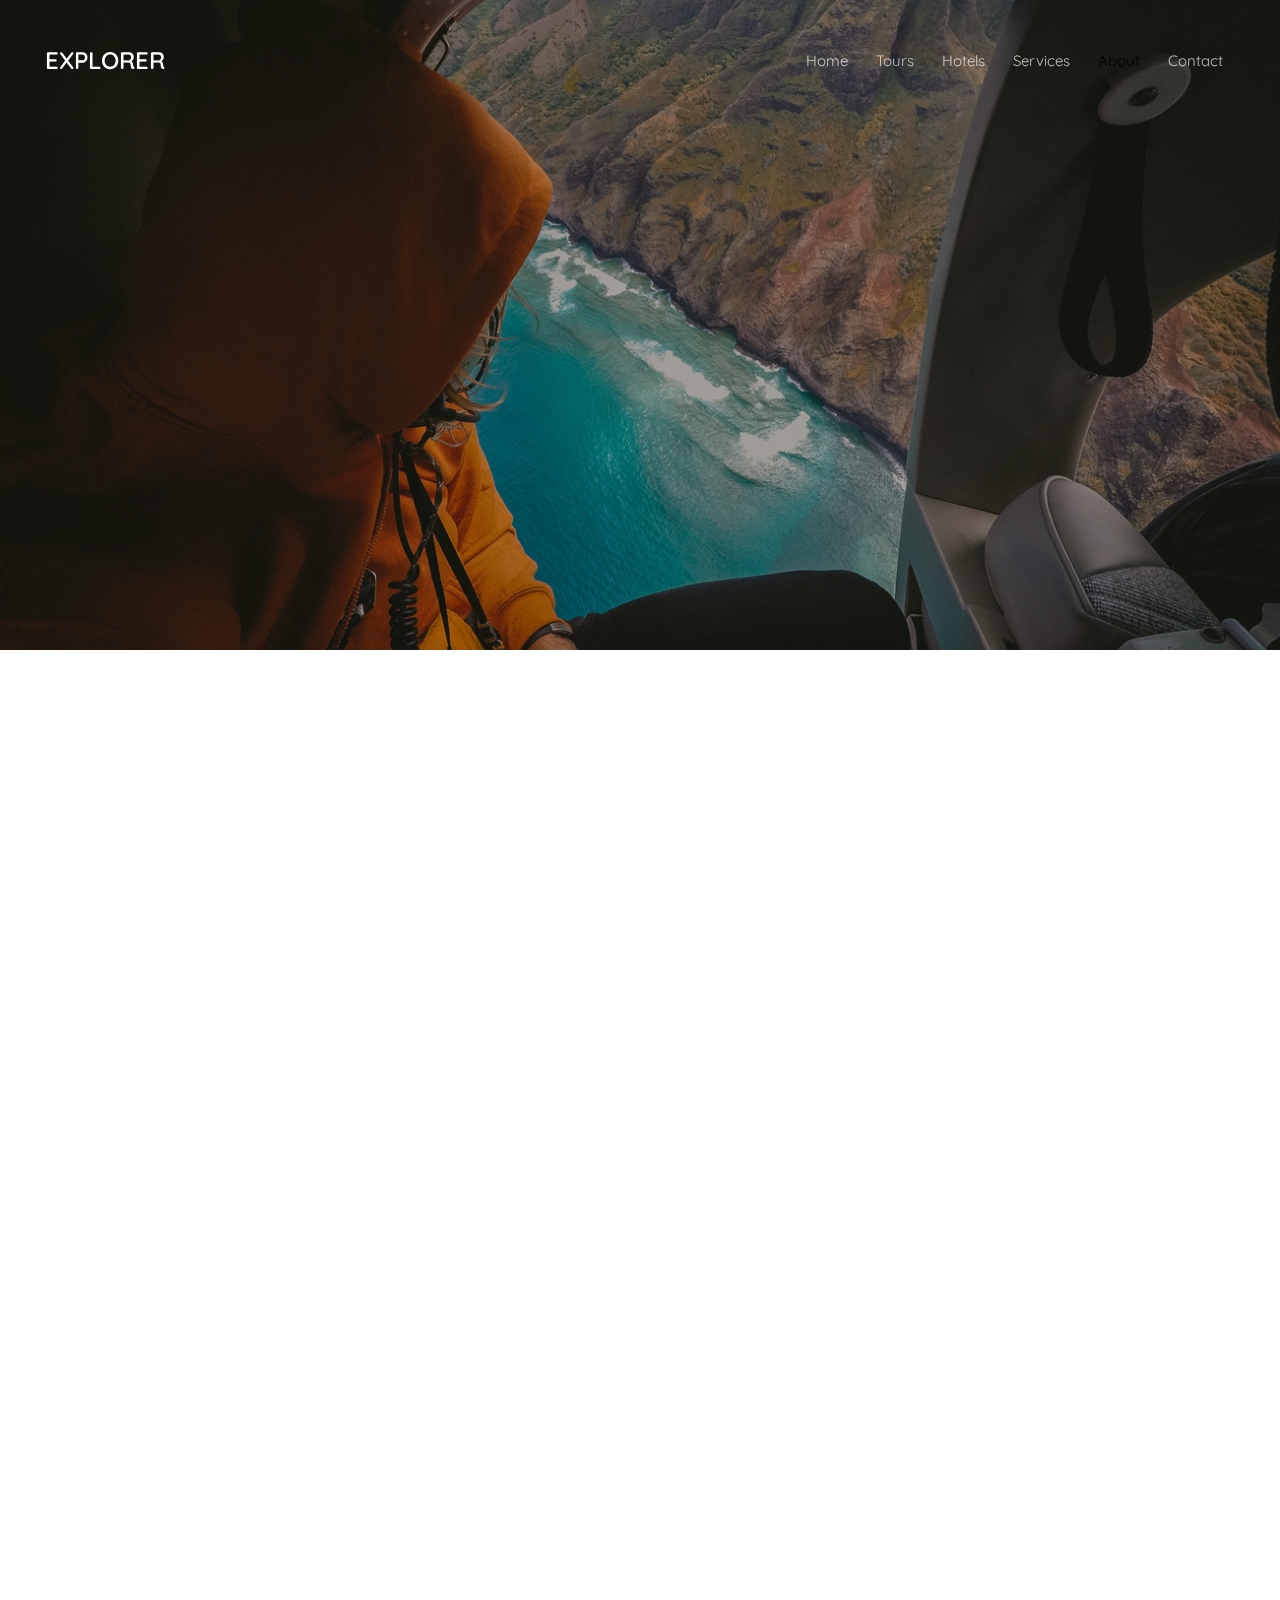
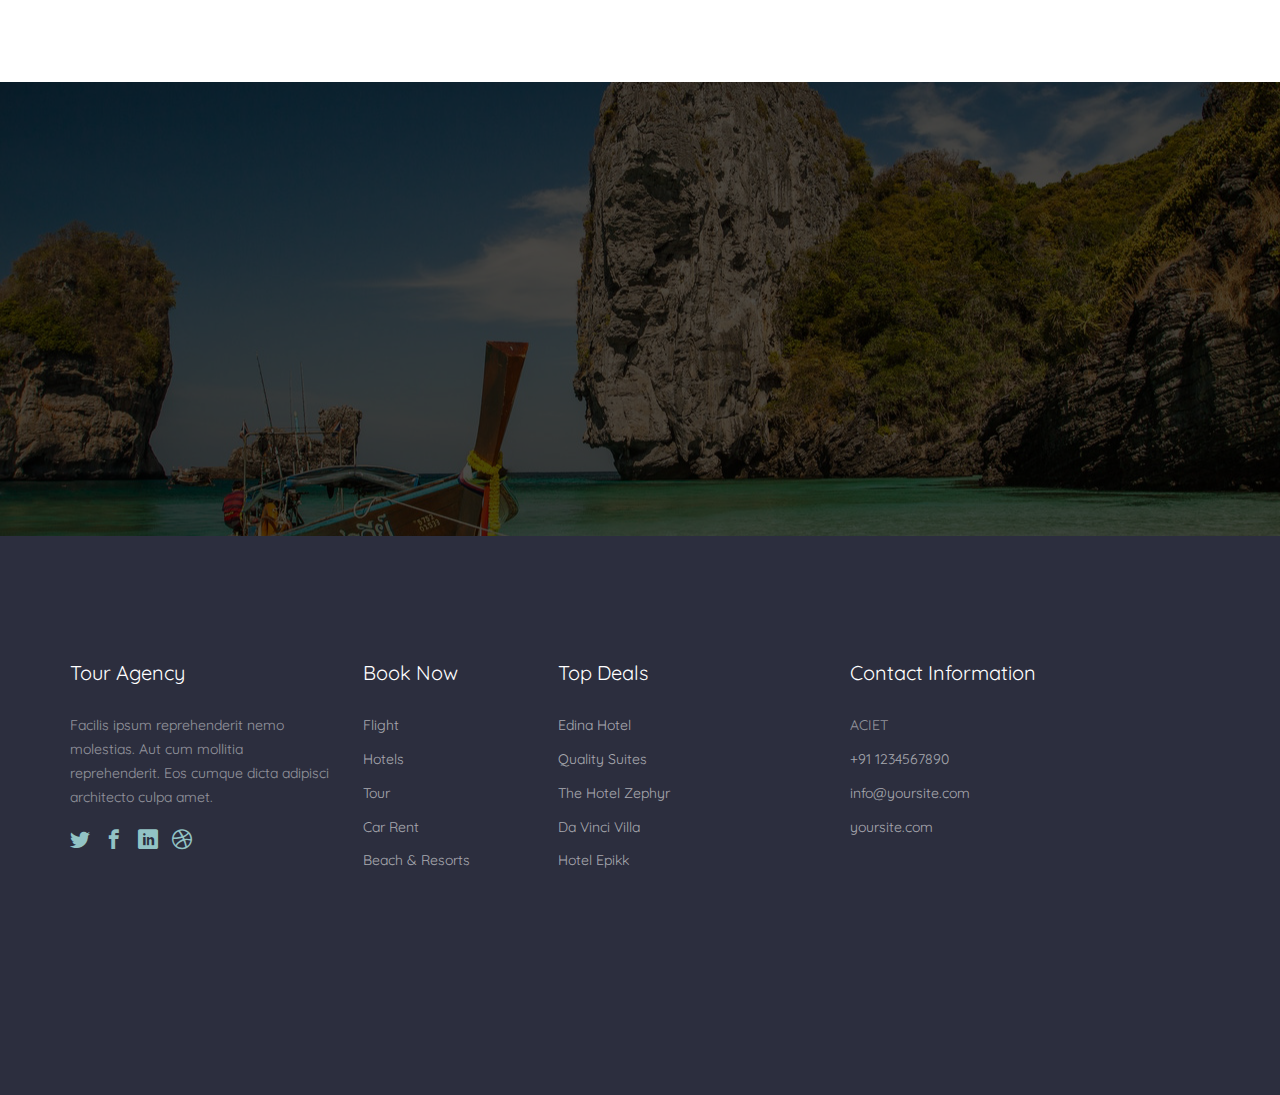
<file: about.html>
<!DOCTYPE HTML>
<html>
	<head>
	<meta charset="utf-8">
	<meta http-equiv="X-UA-Compatible" content="IE=edge">
	<title>About Us</title>
	<meta name="viewport" content="width=device-width, initial-scale=1">
	<meta name="description" content="" />
	<meta name="keywords" content="" />
	<meta name="author" content="" />

  <!-- Facebook and Twitter integration -->
	<meta property="og:title" content=""/>
	<meta property="og:image" content=""/>
	<meta property="og:url" content=""/>
	<meta property="og:site_name" content=""/>
	<meta property="og:description" content=""/>
	<meta name="twitter:title" content="" />
	<meta name="twitter:image" content="" />
	<meta name="twitter:url" content="" />
	<meta name="twitter:card" content="" />

	<link href="https://fonts.googleapis.com/css?family=Quicksand:300,400,500,700" rel="stylesheet">
	
	<!-- Animate.css -->
	<link rel="stylesheet" href="css/animate.css">
	<!-- Icomoon Icon Fonts-->
	<link rel="stylesheet" href="css/icomoon.css">
	<!-- Bootstrap  -->
	<link rel="stylesheet" href="css/bootstrap.css">

	<!-- Magnific Popup -->
	<link rel="stylesheet" href="css/magnific-popup.css">

	<!-- Flexslider  -->
	<link rel="stylesheet" href="css/flexslider.css">

	<!-- Owl Carousel -->
	<link rel="stylesheet" href="css/owl.carousel.min.css">
	<link rel="stylesheet" href="css/owl.theme.default.min.css">
	
	<!-- Date Picker -->
	<link rel="stylesheet" href="css/bootstrap-datepicker.css">
	<!-- Flaticons  -->
	<link rel="stylesheet" href="fonts/flaticon/font/flaticon.css">

	<!-- Theme style  -->
	<link rel="stylesheet" href="css/style.css">

	<!-- Modernizr JS -->
	<script src="js/modernizr-2.6.2.min.js"></script>
	<!-- FOR IE9 below -->
	<!--[if lt IE 9]>
	<script src="js/respond.min.js"></script>
	<![endif]-->

	</head>
	<body>
		
	<div class="colorlib-loader"></div>

	<div id="page">
		<nav class="colorlib-nav" role="navigation">
			<div class="top-menu">
				<div class="container-fluid">
					<div class="row">
						<div class="col-xs-2">
							<div id="colorlib-logo"><a href="index.html">EXPLORER</a></div>
						</div>
						<div class="col-xs-10 text-right menu-1">
							<ul>
								<li><a href="index.html">Home</a></li>
								<li class="has-dropdown">
									<a href="tours.html">Tours</a>
									<ul class="dropdown">
										<li><a href="#">Destination</a></li>
										
										<li><a href="#">Hotels</a></li>
										<li><a href="#">Booking</a></li>
									</ul>
								</li>
								<li><a href="hotels.html">Hotels</a></li>
								<li><a href="services.html">Services</a></li>
								
								<li class="active"><a href="about.html">About</a></li>
								<li><a href="contact.html">Contact</a></li>
							</ul>
						</div>
					</div>
				</div>
			</div>
		</nav>
		<aside id="colorlib-hero">
			<div class="flexslider">
				<ul class="slides">
			   	<li style="background-image: url(images/cover-img-5.jpg);">
			   		<div class="overlay"></div>
			   		<div class="container-fluid">
			   			<div class="row">
				   			<div class="col-md-6 col-md-offset-3 col-sm-12 col-xs-12 slider-text">
				   				<div class="slider-text-inner text-center">
				   					<h2></h2>
				   					<h1>About us</h1>
				   				</div>
				   			</div>
				   		</div>
			   		</div>
			   	</li>
			  	</ul>
		  	</div>
		</aside>

		<div id="colorlib-about">
			<div class="container">
				<div class="row">
					<div class="about-flex">
						<div class="col-one-forth aside-stretch animate-box">
							<div class="row">
								<div class="col-md-12 about">
									<h2>About</h2>

									<ul>
										<li><a href="#">History</a></li>
										<li><a href="#">Staff</a></li>
										<li><a href="#">Connect with us</a></li>
										<li><a href="#">Faqs</a></li>
										<li><a href="#">Career</a></li>
									</ul>
								</div>
							</div>
						</div>
						<div class="col-three-forth animate-box">
							<h2>History</h2>
							<div class="row">
								<div class="col-md-12">
									<p>Lorem ipsum dolor sit amet consectetur adipisicing elit. Qui ullam dicta itaque voluptatem quasi distinctio, obcaecati illum tenetur dolor asperiores accusantium cupiditate assumenda temporibus sed provident vitae eum tempora consectetur.</p>

									<p>Lorem ipsum dolor sit, amet consectetur adipisicing elit. Et eum nobis quas magnam a quam laudantium magni modi facere sed quia, ea tempora autem vero hic, molestias consectetur, ut consequuntur.</p>

									<p>Lorem ipsum dolor sit amet consectetur adipisicing elit. Dolore nam ab, cumque officia excepturi, accusantium molestias aspernatur porro optio voluptatum debitis. Fugiat dolore molestiae quas placeat, corrupti deserunt laborum aspernatur?</p>

									<div class="row row-pb-sm">
										<div class="col-md-6">
											<img class="img-responsive" src="images/hotel-7.jpg" alt="">
										</div>
										<div class="col-md-6">
											<p>The Big Oxmox advised her not to do so, because there were thousands of bad Commas, wild Question Marks and devious Semikoli, but the Little Blind Text didn’t listen. She packed her seven versalia, put her initial into the belt and made herself on the way.</p>
											<p>When she reached the first hills of the Italic Mountains, she had a last view back on the skyline of her hometown Bookmarksgrove, the headline of Alphabet Village and the subline of her own road, the Line Lane. Pityful a rethoric question ran over her cheek, then she continued her way.</p>
										</div>
									</div>


									<p>Lorem ipsum dolor sit amet consectetur adipisicing elit. Ea sunt, quibusdam aspernatur quos minima dolorum odit ex reiciendis maiores beatae nisi culpa, accusamus itaque laudantium. Fugiat quos expedita illo nisi?</p>

									<p>Lorem ipsum dolor sit amet consectetur adipisicing elit. Et ut quidem sunt, asperiores magni velit corporis a cum optio sit deleniti quam ab fugiat non harum quo. Ipsa, velit necessitatibus!</p>

									<p>Lorem ipsum dolor sit amet consectetur adipisicing elit. Ducimus exercitationem temporibus nemo esse cupiditate ab ipsum cumque eligendi eaque id, libero illo facilis, rem amet aspernatur reprehenderit laborum mollitia dolor!</p>
								</div>
							</div>
						</div>
					</div>
				</div>
			</div>
		</div>

		<!--<div id="colorlib-testimony" class="colorlib-light-grey">
			<div class="container">
				<div class="row">
					<div class="col-md-6 col-md-offset-3 text-center colorlib-heading animate-box">
						<h2>Our Satisfied Guests says</h2>
						<p>We love to tell our successful far far away, behind the word mountains, far from the countries Vokalia and Consonantia, there live the blind texts.</p>
					</div>
				</div>
				<div class="row">
					<div class="col-md-8 col-md-offset-2 animate-box">						
						<div class="owl-carousel2">
							<div class="item">
								<div class="testimony text-center">
									<span class="img-user" style="background-image: url(images/person1.jpg);"></span>
									<span class="user">Alysha Myers</span>
									<small>Miami Florida, USA</small>
									<blockquote>
										<p>" A small river named Duden flows by their place and supplies it with the necessary regelialia.</p>
									</blockquote>
								</div>
							</div>
							<div class="item">
								<div class="testimony text-center">
									<span class="img-user" style="background-image: url(images/person2.jpg);"></span>
									<span class="user">James Fisher</span>
									<small>New York, USA</small>
									<blockquote>
										<p>One day however a small line of blind text by the name of Lorem Ipsum decided to leave for the far World of Grammar.</p>
									</blockquote>
								</div>
							</div>
							<div class="item">
								<div class="testimony text-center">
									<span class="img-user" style="background-image: url(images/person3.jpg);"></span>
									<span class="user">Jacob Webb</span>
									<small>Athens, Greece</small>
									<blockquote>
										<p>Alphabet Village and the subline of her own road, the Line Lane. Pityful a rethoric question ran over her cheek, then she continued her way.</p>
									</blockquote>
								</div>
							</div>
						</div>
					</div>
				</div>	
			</div>
		</div>-->

	
		<div id="colorlib-subscribe" style="background-image: url(images/img_bg_2.jpg);" data-stellar-background-ratio="0.5">
			<div class="overlay"></div>
			<div class="container">
				<div class="row">
					<div class="col-md-6 col-md-offset-3 text-center colorlib-heading animate-box">
						<h2>Contact Us</h2>
						<p>Lorem ipsum, dolor sit amet consectetur adipisicing elit. Quos, quidem? Possimus doloribus asperiores </p>
						<form class="form-inline qbstp-header-subscribe">
							<div class="row">
								<div class="col-md-12 col-md-offset-0">
									<div class="form-group">
										<input type="text" class="form-control" id="email" placeholder="Enter your email">
										<button type="submit" class="btn btn-primary">Send</button>
									</div>
								</div>
							</div>
						</form>
					</div>
				</div>
			</div>
		</div>

		<footer id="colorlib-footer" role="contentinfo">
			<div class="container">
				<div class="row row-pb-md">
					<div class="col-md-3 colorlib-widget">
						<h4>Tour Agency</h4>
						<p>Facilis ipsum reprehenderit nemo molestias. Aut cum mollitia reprehenderit. Eos cumque dicta adipisci architecto culpa amet.</p>
						<p>
							<ul class="colorlib-social-icons">
								<li><a href="#"><i class="icon-twitter"></i></a></li>
								<li><a href="#"><i class="icon-facebook"></i></a></li>
								<li><a href="#"><i class="icon-linkedin"></i></a></li>
								<li><a href="#"><i class="icon-dribbble"></i></a></li>
							</ul>
						</p>
					</div>
					<div class="col-md-2 colorlib-widget">
						<h4>Book Now</h4>
						<p>
							<ul class="colorlib-footer-links">
								<li><a href="#">Flight</a></li>
								<li><a href="#">Hotels</a></li>
								<li><a href="#">Tour</a></li>
								<li><a href="#">Car Rent</a></li>
								<li><a href="#">Beach &amp; Resorts</a></li>
								<!--<li><a href="#">Cruises</a></li>-->
							</ul>
						</p>
					</div>
					<div class="col-md-2 colorlib-widget">
						<h4>Top Deals</h4>
						<p>
							<ul class="colorlib-footer-links">
								<li><a href="#">Edina Hotel</a></li>
								<li><a href="#">Quality Suites</a></li>
								<li><a href="#">The Hotel Zephyr</a></li>
								<li><a href="#">Da Vinci Villa</a></li>
								<li><a href="#">Hotel Epikk</a></li>
							</ul>
						</p>
					</div>
					

					<div class="col-md-3 col-md-push-1">
						<h4>Contact Information</h4>
						<ul class="colorlib-footer-links">
							<li>  ACIET</li>
							<li><a href="tel://1234567890">+91 1234567890</a></li>
							<li><a href="mailto:info@yoursite.com">info@yoursite.com</a></li>
							<li><a href="#">yoursite.com</a></li>
						</ul>
					</div>
				</div>
				<div class="row">
					<div class="col-md-12 text-center">
						<p>
							<!-- Link back to Colorlib can't be removed. Template is licensed under CC BY 3.0.
Copyright &copy;<script>document.write(new Date().getFullYear());</script> All rights reserved | This template is Brought To You By <i class="icon-heart2" aria-hidden="true"></i> by <a href="https://colorlib.com" target="_blank">Code-Projects.Org</a>
 Link back to Colorlib can't be removed. Template is licensed under CC BY 3.0. --!>
							<span class="block"></span>
						</p>
					</div>
				</div>
			</div>
		</footer>
	</div>

	<div class="gototop js-top">
		<a href="#" class="js-gotop"><i class="icon-arrow-up2"></i></a>
	</div>

	<!-- jQuery -->
	<script src="js/jquery.min.js"></script>
	<!-- jQuery Easing -->
	<script src="js/jquery.easing.1.3.js"></script>
	<!-- Bootstrap -->
	<script src="js/bootstrap.min.js"></script>
	<!-- Waypoints -->
	<script src="js/jquery.waypoints.min.js"></script>
	<!-- Flexslider -->
	<script src="js/jquery.flexslider-min.js"></script>
	<!-- Owl carousel -->
	<script src="js/owl.carousel.min.js"></script>
	<!-- Magnific Popup -->
	<script src="js/jquery.magnific-popup.min.js"></script>
	<script src="js/magnific-popup-options.js"></script>
	<!-- Date Picker -->
	<script src="js/bootstrap-datepicker.js"></script>
	<!-- Stellar Parallax -->
	<script src="js/jquery.stellar.min.js"></script>

	<!-- Main -->
	<script src="js/main.js"></script>

	</body>
</html>
</file>
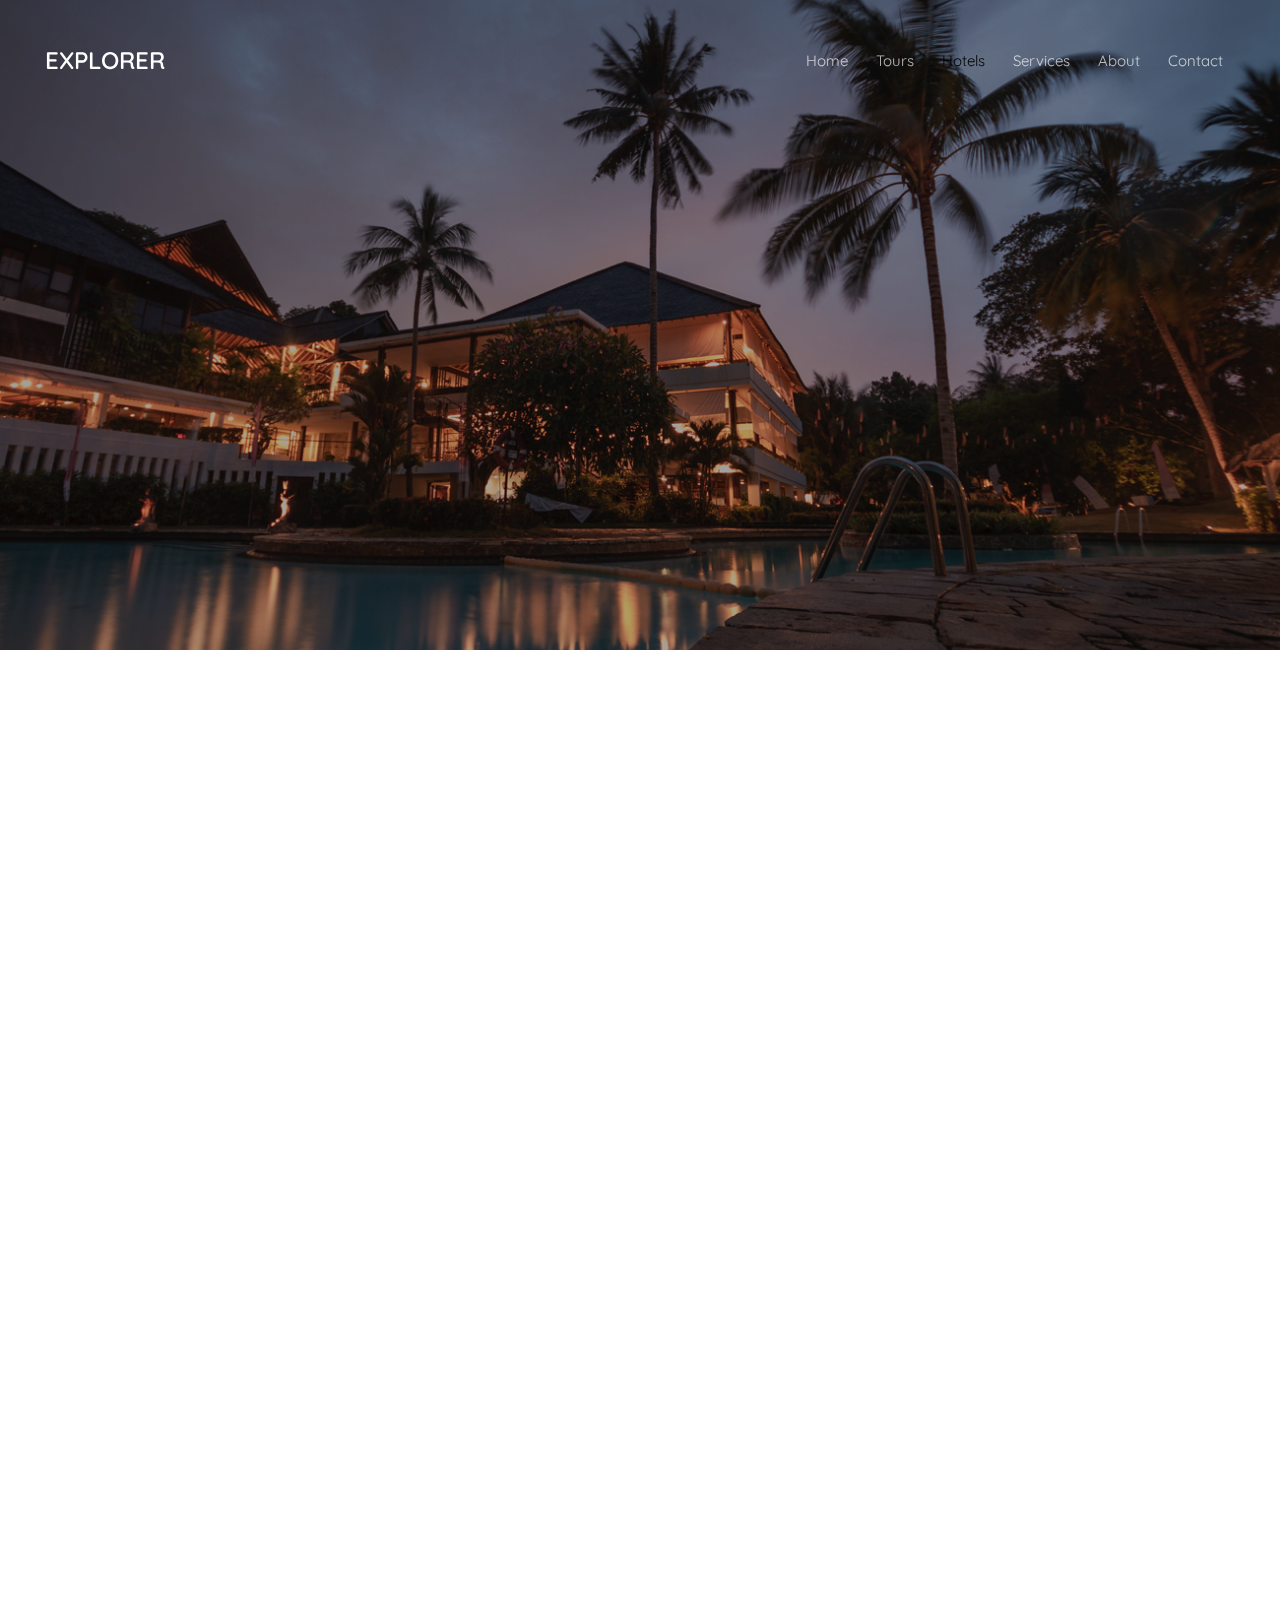
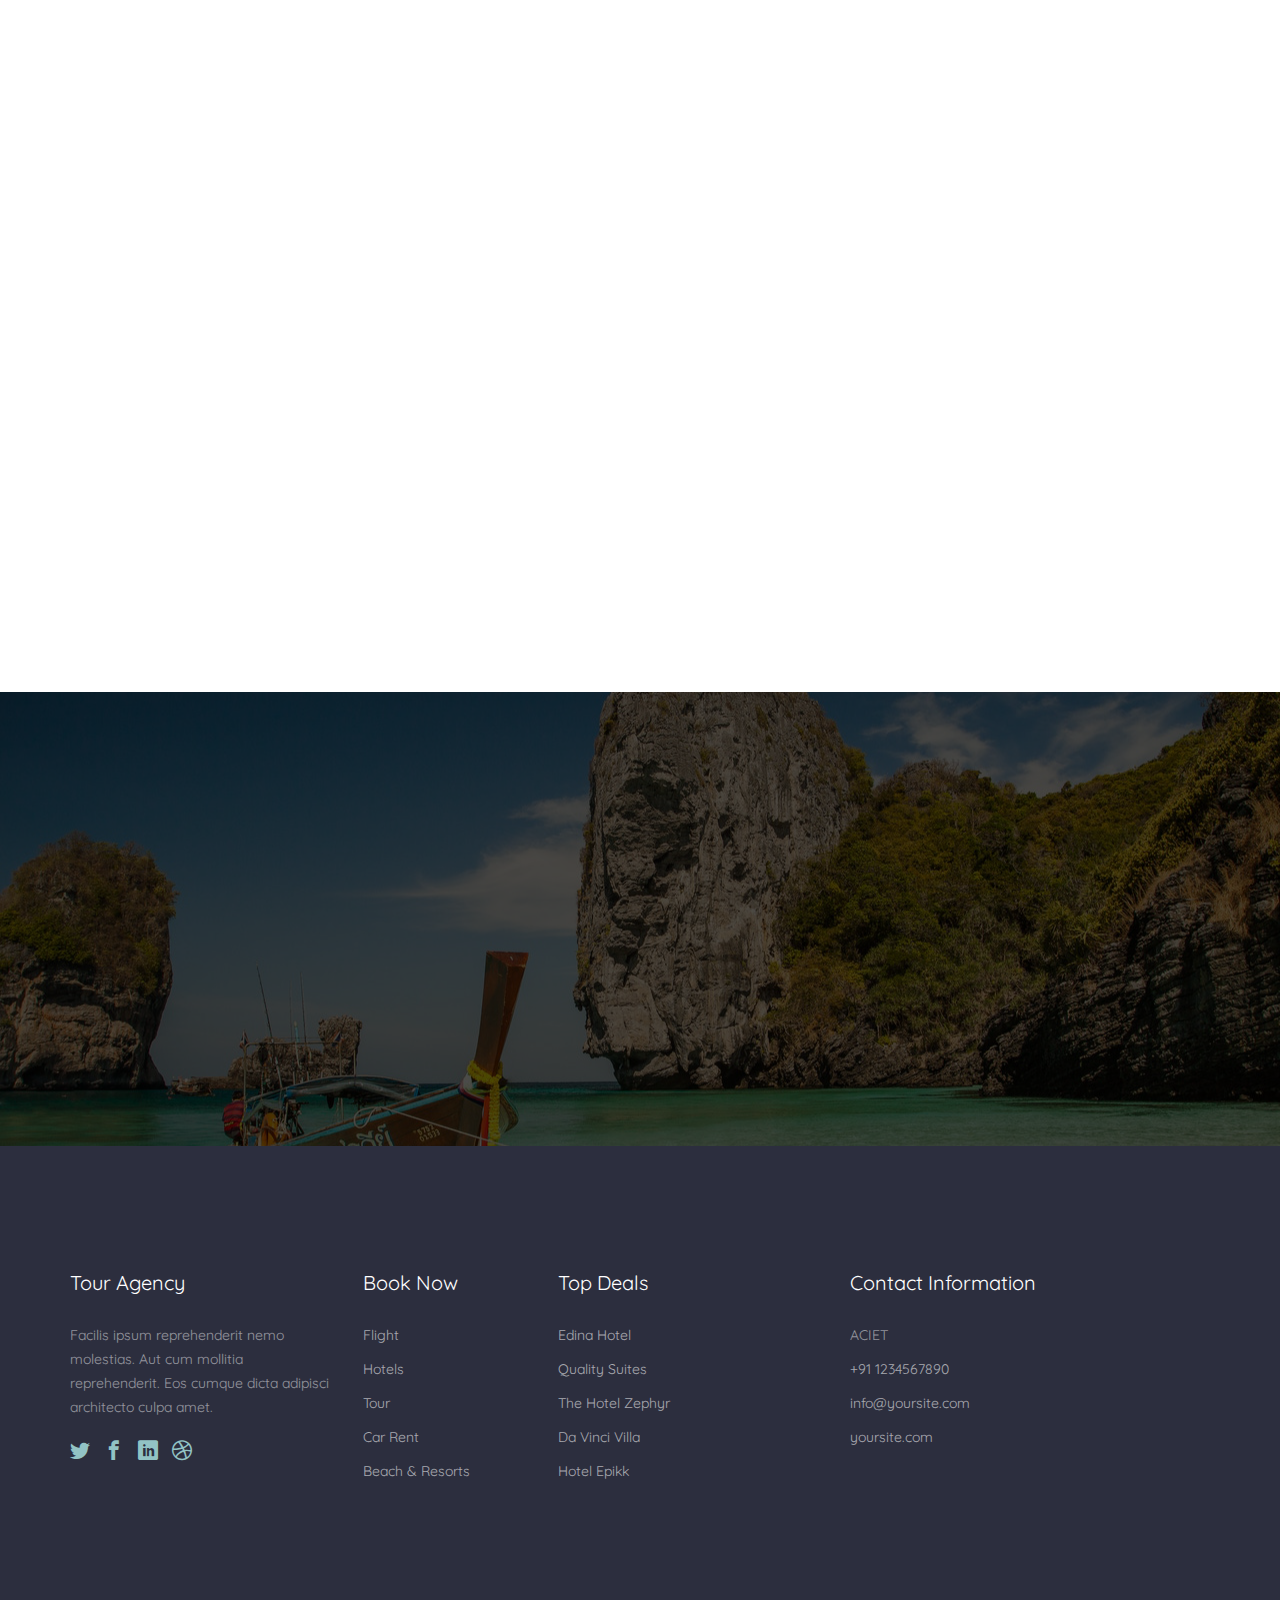
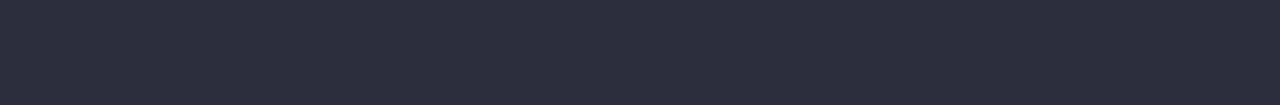
<file: hotel-room.html>
<!DOCTYPE HTML>
<html>
	<head>
	<meta charset="utf-8">
	<meta http-equiv="X-UA-Compatible" content="IE=edge">
	<title>Hotel Rooms</title>
	<meta name="viewport" content="width=device-width, initial-scale=1">
	<meta name="description" content="" />
	<meta name="keywords" content="" />
	<meta name="author" content="" />

  <!-- Facebook and Twitter integration -->
	<meta property="og:title" content=""/>
	<meta property="og:image" content=""/>
	<meta property="og:url" content=""/>
	<meta property="og:site_name" content=""/>
	<meta property="og:description" content=""/>
	<meta name="twitter:title" content="" />
	<meta name="twitter:image" content="" />
	<meta name="twitter:url" content="" />
	<meta name="twitter:card" content="" />

	<link href="https://fonts.googleapis.com/css?family=Quicksand:300,400,500,700" rel="stylesheet">
	
	<!-- Animate.css -->
	<link rel="stylesheet" href="css/animate.css">
	<!-- Icomoon Icon Fonts-->
	<link rel="stylesheet" href="css/icomoon.css">
	<!-- Bootstrap  -->
	<link rel="stylesheet" href="css/bootstrap.css">

	<!-- Magnific Popup -->
	<link rel="stylesheet" href="css/magnific-popup.css">

	<!-- Flexslider  -->
	<link rel="stylesheet" href="css/flexslider.css">

	<!-- Owl Carousel -->
	<link rel="stylesheet" href="css/owl.carousel.min.css">
	<link rel="stylesheet" href="css/owl.theme.default.min.css">
	
	<!-- Date Picker -->
	<link rel="stylesheet" href="css/bootstrap-datepicker.css">
	<!-- Flaticons  -->
	<link rel="stylesheet" href="fonts/flaticon/font/flaticon.css">

	<!-- Theme style  -->
	<link rel="stylesheet" href="css/style.css">

	<!-- Modernizr JS -->
	<script src="js/modernizr-2.6.2.min.js"></script>
	<!-- FOR IE9 below -->
	<!--[if lt IE 9]>
	<script src="js/respond.min.js"></script>
	<![endif]-->

	</head>
	<body>
		
	<div class="colorlib-loader"></div>

	<div id="page">
		<nav class="colorlib-nav" role="navigation">
			<div class="top-menu">
				<div class="container-fluid">
					<div class="row">
						<div class="col-xs-2">
							<div id="colorlib-logo"><a href="index.html">EXPLORER</a></div>
						</div>
						<div class="col-xs-10 text-right menu-1">
							<ul>
								<li><a href="index.html">Home</a></li>
								<li class="has-dropdown">
									<a href="tours.html">Tours</a>
									<ul class="dropdown">
										<li><a href="#">Destination</a></li>
										
										<li><a href="#">Hotels</a></li>
										<li><a href="#">Booking</a></li>
									</ul>
								</li>
								<li class="active"><a href="hotels.html">Hotels</a></li>
								<li><a href="services.html">Services</a></li>
								
								<li><a href="about.html">About</a></li>
								<li><a href="contact.html">Contact</a></li>
							</ul>
						</div>
					</div>
				</div>
			</div>
		</nav>
		<aside id="colorlib-hero">
			<div class="flexslider">
				<ul class="slides">
			   	<li style="background-image: url(images/cover-img-4.jpg);">
			   		<div class="overlay"></div>
			   		<div class="container-fluid">
			   			<div class="row">
				   			<div class="col-md-6 col-md-offset-3 col-sm-12 col-xs-12 slider-text">
				   				<div class="slider-text-inner text-center">
				   					<h2></h2>
				   					<h1>Hotel Overview</h1>
				   				</div>
				   			</div>
				   		</div>
			   		</div>
			   	</li>
			  	</ul>
		  	</div>
		</aside>

		<div class="colorlib-wrap">
			<div class="container">
				<div class="row">
					<div class="col-md-9">
						<div class="row">
							<div class="col-md-12">
								<div class="wrap-division">
									<div class="col-md-12 col-md-offset-0 heading2 animate-box">
										<h2>Hotel</h2>
									</div>
									<div class="row">
										<div class="col-md-12 animate-box">
											<div class="room-wrap">
												<div class="row">
													<div class="col-md-6 col-sm-6">
														<div class="room-img" style="background-image: url(images/room-1.jpg);"></div>
													</div>
													<div class="col-md-6 col-sm-6">
														<div class="desc">
															<h2>Family Room</h2>
															<p class="price"><span>₹</span> <small>/ night</small></p>
															<p>Lorem ipsum dolor sit amet consectetur adipisicing elit. Praesentium minus modi amet eligendi repellat suscipit repudiandae vero accusantium dolorem necessitatibus quisquam, autem, animi quibusdam architecto corporis eveniet iusto ipsum voluptate.</p>
															<p><a href="#" class="btn btn-primary">Book Now!</a></p>
														</div>
													</div>
												</div>
											</div>
										</div>

										<div class="col-md-12 animate-box">
											<div class="room-wrap">
												<div class="row">
													<div class="col-md-6 col-sm-6">
														<div class="room-img" style="background-image: url(images/room-2.jpg);"></div>
													</div>
													<div class="col-md-6 col-sm-6">
														<div class="desc">
															<h2>Luxury Room</h2>
															<p class="price"><span>₹</span> <small>/ night</small></p>
															<p>Lorem ipsum dolor sit amet consectetur adipisicing elit. Praesentium minus modi amet eligendi repellat suscipit repudiandae vero accusantium dolorem necessitatibus quisquam, autem, animi quibusdam architecto corporis eveniet iusto ipsum voluptate.</p>
															<p><a href="#" class="btn btn-primary">Book Now!</a></p>
														</div>
													</div>
												</div>
											</div>
										</div>

										<div class="col-md-12 animate-box">
											<div class="room-wrap">
												<div class="row">
													<div class="col-md-6 col-sm-6">
														<div class="room-img" style="background-image: url(images/room-3.jpg);"></div>
													</div>
													<div class="col-md-6 col-sm-6">
														<div class="desc">
															<h2>Double Room</h2>
															<p class="price"><span>₹</span> <small>/ night</small></p>
															<p>Lorem ipsum dolor sit amet consectetur adipisicing elit. Praesentium minus modi amet eligendi repellat suscipit repudiandae vero accusantium dolorem necessitatibus quisquam, autem, animi quibusdam architecto corporis eveniet iusto ipsum voluptate.</p>
															<p><a href="#" class="btn btn-primary">Book Now!</a></p>
														</div>
													</div>
												</div>
											</div>
										</div>

										<!--<div class="col-md-12 animate-box">
											<div class="room-wrap">
												<div class="row">
													<div class="col-md-6 col-sm-6">
														<div class="room-img" style="background-image: url(images/room-4.jpg);"></div>
													</div>
													<div class="col-md-6 col-sm-6">
														<div class="desc">
															<h2>Suite Room</h2>
															<p class="price"><span>₹</span> <small>/ night</small></p>
															<p>Lorem ipsum dolor sit amet consectetur adipisicing elit. Praesentium minus modi amet eligendi repellat suscipit repudiandae vero accusantium dolorem necessitatibus quisquam, autem, animi quibusdam architecto corporis eveniet iusto ipsum voluptate.</p>
															<p><a href="#" class="btn btn-primary">Book Now!</a></p>
														</div>
													</div>
												</div>
											</div>
										</div>

										<div class="col-md-12 animate-box">
											<div class="room-wrap">
												<div class="row">
													<div class="col-md-6 col-sm-6">
														<div class="room-img" style="background-image: url(images/room-5.jpg);"></div>
													</div>
													<div class="col-md-6 col-sm-6">
														<div class="desc">
															<h2>Superior Double Room</h2>
															<p class="price"><span>₹</span> <small>/ night</small></p>
															<p>Lorem ipsum dolor sit amet consectetur adipisicing elit. Praesentium minus modi amet eligendi repellat suscipit repudiandae vero accusantium dolorem necessitatibus quisquam, autem, animi quibusdam architecto corporis eveniet iusto ipsum voluptate.</p>
															<p><a href="#" class="btn btn-primary">Book Now!</a></p>
														</div>
													</div>
												</div>
											</div>
										</div>

										<div class="col-md-12 animate-box">
											<div class="room-wrap">
												<div class="row">
													<div class="col-md-6 col-sm-6">
														<div class="room-img" style="background-image: url(images/room-6.jpg);"></div>
													</div>
													<div class="col-md-6 col-sm-6">
														<div class="desc">
															<h2>Classic Double Room</h2>
															<p class="price"><span>₹</span> <small>/ night</small></p>
															<p>Lorem ipsum dolor sit amet consectetur adipisicing elit. Praesentium minus modi amet eligendi repellat suscipit repudiandae vero accusantium dolorem necessitatibus quisquam, autem, animi quibusdam architecto corporis eveniet iusto ipsum voluptate.</p>
															<p><a href="#" class="btn btn-primary">Book Now!</a></p>
														</div>
													</div>
												</div>
											</div>
										</div>-->
									</div>
								</div>
							</div>
						</div>
					</div>

					<!-- SIDEBAR-->
					<div class="col-md-3">
						<div class="sidebar-wrap">
							<div class="side search-wrap animate-box">
								<h3 class="sidebar-heading">Find your hotel</h3>
								<form method="post" class="colorlib-form">
				              	<div class="row">
				                <div class="col-md-12">
				                  <div class="form-group">
				                    <label for="date">Check-in:</label>
				                    <div class="form-field">
				                      <i class="icon icon-calendar2"></i>
				                      <input type="text" id="date" class="form-control date" placeholder="Check-in date">
				                    </div>
				                  </div>
				                </div>
				                <div class="col-md-12">
				                  <div class="form-group">
				                    <label for="date">Check-out:</label>
				                    <div class="form-field">
				                      <i class="icon icon-calendar2"></i>
				                      <input type="text" id="date" class="form-control date" placeholder="Check-out date">
				                    </div>
				                  </div>
				                </div>
				                <div class="col-md-12">
				                  <div class="form-group">
				                    <label for="guests">Guest</label>
				                    <div class="form-field">
				                      <i class="icon icon-arrow-down3"></i>
				                      <select name="people" id="people" class="form-control">
				                        <option value="#">1</option>
				                        <option value="#">2</option>
				                        <option value="#">3</option>
				                        <option value="#">4</option>
				                        <option value="#">5+</option>
				                      </select>
				                    </div>
				                  </div>
				                </div>
				                <div class="col-md-12">
				                  <input type="submit" name="submit" id="submit" value="Find Hotel" class="btn btn-primary btn-block">
				                </div>
				              </div>
				            </form>
							</div>
							<div class="side animate-box">
								<div class="row">
									<div class="col-md-12">
										<h3 class="sidebar-heading">Price Range</h3>
										<form method="post" class="colorlib-form-2">
						              	<div class="row">
						                <div class="col-md-6">
						                  <div class="form-group">
						                    <label for="guests">Price from:</label>
						                    <div class="form-field">
						                      <i class="icon icon-arrow-down3"></i>
						                      <select name="people" id="people" class="form-control">
						                        <option value="#">1</option>
						                        <option value="#">200</option>
						                        <option value="#">300</option>
						                        <option value="#">400</option>
						                        <option value="#">1000</option>
						                      </select>
						                    </div>
						                  </div>
						                </div>
						                <div class="col-md-6">
						                  <div class="form-group">
						                    <label for="guests">Price to:</label>
						                    <div class="form-field">
						                      <i class="icon icon-arrow-down3"></i>
						                      <select name="people" id="people" class="form-control">
						                        <option value="#">2000</option>
						                        <option value="#">4000</option>
						                        <option value="#">6000</option>
						                        <option value="#">8000</option>
						                        <option value="#">10000</option>
						                      </select>
						                    </div>
						                  </div>
						                </div>
						              </div>
						            </form>
					            </div>
								</div>
							</div>
							<!--<div class="side animate-box">
								<div class="row">
									<div class="col-md-12">
										<h3 class="sidebar-heading">Review Rating</h3>
										<form method="post" class="colorlib-form-2">
										   <div class="form-check">
												<input type="checkbox" class="form-check-input" id="exampleCheck1">
												<label class="form-check-label" for="exampleCheck1">
													<p class="rate"><span><i class="icon-star-full"></i><i class="icon-star-full"></i><i class="icon-star-full"></i><i class="icon-star-full"></i><i class="icon-star-full"></i></span></p>
												</label>
										   </div>
										   <div class="form-check">
										      <input type="checkbox" class="form-check-input" id="exampleCheck1">
										      <label class="form-check-label" for="exampleCheck1">
										    	   <p class="rate"><span><i class="icon-star-full"></i><i class="icon-star-full"></i><i class="icon-star-full"></i><i class="icon-star-full"></i></span></p>
										      </label>
										   </div>
										   <div class="form-check">
										      <input type="checkbox" class="form-check-input" id="exampleCheck1">
										      <label class="form-check-label" for="exampleCheck1">
										      	<p class="rate"><span><i class="icon-star-full"></i><i class="icon-star-full"></i><i class="icon-star-full"></i></span></p>
										     </label>
										   </div>
										   <div class="form-check">
										      <input type="checkbox" class="form-check-input" id="exampleCheck1">
										      <label class="form-check-label" for="exampleCheck1">
										      	<p class="rate"><span><i class="icon-star-full"></i><i class="icon-star-full"></i></span></p>
										     </label>
										   </div>
										   <div class="form-check">
										      <input type="checkbox" class="form-check-input" id="exampleCheck1">
										      <label class="form-check-label" for="exampleCheck1">
										      	<p class="rate"><span><i class="icon-star-full"></i></span></p>
										     </label>
										   </div>
										</form>
									</div>
								</div>
							</div>-->
							<div class="side animate-box">
								<div class="row">
									<div class="col-md-12">
										<h3 class="sidebar-heading">Categories</h3>
										<form method="post" class="colorlib-form-2">
										   <div class="form-check">
												<input type="checkbox" class="form-check-input" id="exampleCheck1">
												<label class="form-check-label" for="exampleCheck1">
													<h4 class="place">Apartment</h4>
												</label>
										   </div>
										   <div class="form-check">
										      <input type="checkbox" class="form-check-input" id="exampleCheck1">
										      <label class="form-check-label" for="exampleCheck1">
													<h4 class="place">Hotel</h4>
												</label>
										   </div>
										   <div class="form-check">
										      <input type="checkbox" class="form-check-input" id="exampleCheck1">
										      <label class="form-check-label" for="exampleCheck1">
													<h4 class="place">Hostel</h4>
												</label>
										   </div>
										   <div class="form-check">
										      <input type="checkbox" class="form-check-input" id="exampleCheck1">
										      <label class="form-check-label" for="exampleCheck1">
													<h4 class="place">Inn</h4>
												</label>
										   </div>
										   <div class="form-check">
										      <input type="checkbox" class="form-check-input" id="exampleCheck1">
										      <label class="form-check-label" for="exampleCheck1">
													<h4 class="place">Villa</h4>
												</label>
										   </div>
										</form>
									</div>
								</div>
							</div>
							<!--<div class="side animate-box">
								<div class="row">
									<div class="col-md-12">
										<h3 class="sidebar-heading">Location</h3>
										<form method="post" class="colorlib-form-2">
										   <div class="form-check">
												<input type="checkbox" class="form-check-input" id="exampleCheck1">
												<label class="form-check-label" for="exampleCheck1">
													<h4 class="place">Greece</h4>
												</label>
										   </div>
										   <div class="form-check">
										      <input type="checkbox" class="form-check-input" id="exampleCheck1">
										      <label class="form-check-label" for="exampleCheck1">
													<h4 class="place">Italy</h4>
												</label>
										   </div>
										   <div class="form-check">
										      <input type="checkbox" class="form-check-input" id="exampleCheck1">
										      <label class="form-check-label" for="exampleCheck1">
													<h4 class="place">Spain</h4>
												</label>
										   </div>
										   <div class="form-check">
										      <input type="checkbox" class="form-check-input" id="exampleCheck1">
										      <label class="form-check-label" for="exampleCheck1">
													<h4 class="place">Germany</h4>
												</label>
										   </div>
										   <div class="form-check">
										      <input type="checkbox" class="form-check-input" id="exampleCheck1">
										      <label class="form-check-label" for="exampleCheck1">
													<h4 class="place">Japan</h4>
												</label>
										   </div>
										</form>
									</div>
								</div>
							</div>-->
							<div class="side animate-box">
								<div class="row">
									<div class="col-md-12">
										<h3 class="sidebar-heading">Facilities</h3>
										<form method="post" class="colorlib-form-2">
										   <div class="form-check">
												<input type="checkbox" class="form-check-input" id="exampleCheck1">
												<label class="form-check-label" for="exampleCheck1">
													<h4 class="place">Airport Transfer</h4>
												</label>
										   </div>
										   <div class="form-check">
										      <input type="checkbox" class="form-check-input" id="exampleCheck1">
										      <label class="form-check-label" for="exampleCheck1">
													<h4 class="place">Resto Bar</h4>
												</label>
										   </div>
										   <div class="form-check">
										      <input type="checkbox" class="form-check-input" id="exampleCheck1">
										      <label class="form-check-label" for="exampleCheck1">
													<h4 class="place">Restaurant</h4>
												</label>
										   </div>
										   <div class="form-check">
										      <input type="checkbox" class="form-check-input" id="exampleCheck1">
										      <label class="form-check-label" for="exampleCheck1">
													<h4 class="place">Swimming Pool</h4>
												</label>
										   </div>
										   <div class="form-check">
										      <input type="checkbox" class="form-check-input" id="exampleCheck1">
										      <label class="form-check-label" for="exampleCheck1">
													<h4 class="place">Japan</h4>
												</label>
										   </div>
										</form>
									</div>
								</div>
							</div>
						</div>
					</div>
				</div>
			</div>
		</div>

	
		<div id="colorlib-subscribe" style="background-image: url(images/img_bg_2.jpg);" data-stellar-background-ratio="0.5">
			<div class="overlay"></div>
			<div class="container">
				<div class="row">
					<div class="col-md-6 col-md-offset-3 text-center colorlib-heading animate-box">
						<h2>Contact Us</h2>
						<p>Lorem ipsum, dolor sit amet consectetur adipisicing elit. Quos, quidem? Possimus doloribus asperiores </p>
						<form class="form-inline qbstp-header-subscribe">
							<div class="row">
								<div class="col-md-12 col-md-offset-0">
									<div class="form-group">
										<input type="text" class="form-control" id="email" placeholder="Enter your email">
										<button type="submit" class="btn btn-primary">Send</button>
									</div>
								</div>
							</div>
						</form>
					</div>
				</div>
			</div>
		</div>

		<footer id="colorlib-footer" role="contentinfo">
			<div class="container">
				<div class="row row-pb-md">
					<div class="col-md-3 colorlib-widget">
						<h4>Tour Agency</h4>
						<p>Facilis ipsum reprehenderit nemo molestias. Aut cum mollitia reprehenderit. Eos cumque dicta adipisci architecto culpa amet.</p>
						<p>
							<ul class="colorlib-social-icons">
								<li><a href="#"><i class="icon-twitter"></i></a></li>
								<li><a href="#"><i class="icon-facebook"></i></a></li>
								<li><a href="#"><i class="icon-linkedin"></i></a></li>
								<li><a href="#"><i class="icon-dribbble"></i></a></li>
							</ul>
						</p>
					</div>
					<div class="col-md-2 colorlib-widget">
						<h4>Book Now</h4>
						<p>
							<ul class="colorlib-footer-links">
								<li><a href="#">Flight</a></li>
								<li><a href="#">Hotels</a></li>
								<li><a href="#">Tour</a></li>
								<li><a href="#">Car Rent</a></li>
								<li><a href="#">Beach &amp; Resorts</a></li>
								<!--<li><a href="#">Cruises</a></li>-->
							</ul>
						</p>
					</div>
					<div class="col-md-2 colorlib-widget">
						<h4>Top Deals</h4>
						<p>
							<ul class="colorlib-footer-links">
								<li><a href="#">Edina Hotel</a></li>
								<li><a href="#">Quality Suites</a></li>
								<li><a href="#">The Hotel Zephyr</a></li>
								<li><a href="#">Da Vinci Villa</a></li>
								<li><a href="#">Hotel Epikk</a></li>
							</ul>
						</p>
					</div>
					

					<div class="col-md-3 col-md-push-1">
						<h4>Contact Information</h4>
						<ul class="colorlib-footer-links">
							<li>  ACIET</li>
							<li><a href="tel://1234567890">+91 1234567890</a></li>
							<li><a href="mailto:info@yoursite.com">info@yoursite.com</a></li>
							<li><a href="#">yoursite.com</a></li>
						</ul>
					</div>
				</div>
				<div class="row">
					<div class="col-md-12 text-center">
						<p>
							<!-- Link back to Colorlib can't be removed. Template is licensed under CC BY 3.0.
Copyright &copy;<script>document.write(new Date().getFullYear());</script> All rights reserved | This template is Brought To You By <i class="icon-heart2" aria-hidden="true"></i> by <a href="https://colorlib.com" target="_blank">Code-Projects.Org</a>
 Link back to Colorlib can't be removed. Template is licensed under CC BY 3.0. --!>
							<span class="block"></span>
						</p>
					</div>
				</div>
			</div>
		</footer>
	</div>

	<div class="gototop js-top">
		<a href="#" class="js-gotop"><i class="icon-arrow-up2"></i></a>
	</div>

	<!-- jQuery -->
	<script src="js/jquery.min.js"></script>
	<!-- jQuery Easing -->
	<script src="js/jquery.easing.1.3.js"></script>
	<!-- Bootstrap -->
	<script src="js/bootstrap.min.js"></script>
	<!-- Waypoints -->
	<script src="js/jquery.waypoints.min.js"></script>
	<!-- Flexslider -->
	<script src="js/jquery.flexslider-min.js"></script>
	<!-- Owl carousel -->
	<script src="js/owl.carousel.min.js"></script>
	<!-- Magnific Popup -->
	<script src="js/jquery.magnific-popup.min.js"></script>
	<script src="js/magnific-popup-options.js"></script>
	<!-- Date Picker -->
	<script src="js/bootstrap-datepicker.js"></script>
	<!-- Stellar Parallax -->
	<script src="js/jquery.stellar.min.js"></script>

	<!-- Main -->
	<script src="js/main.js"></script>

	</body>
</html>
</file>
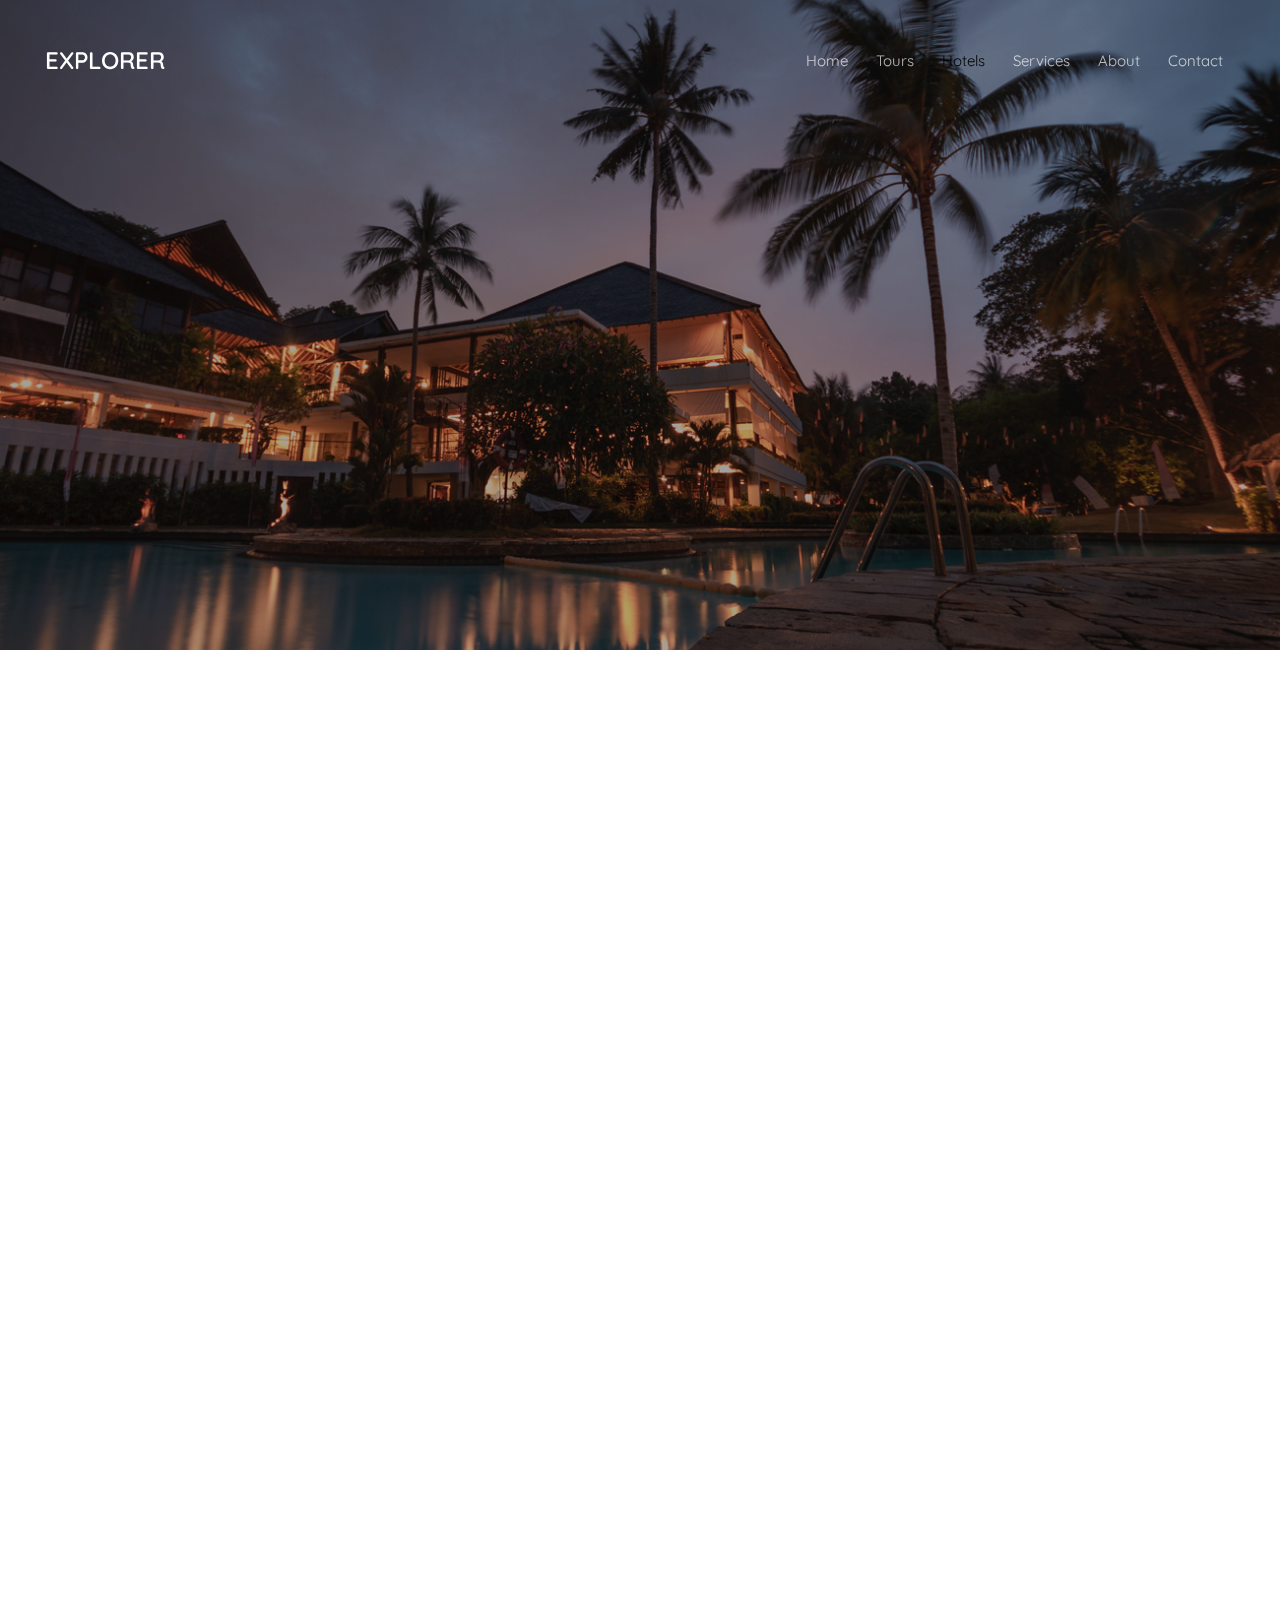
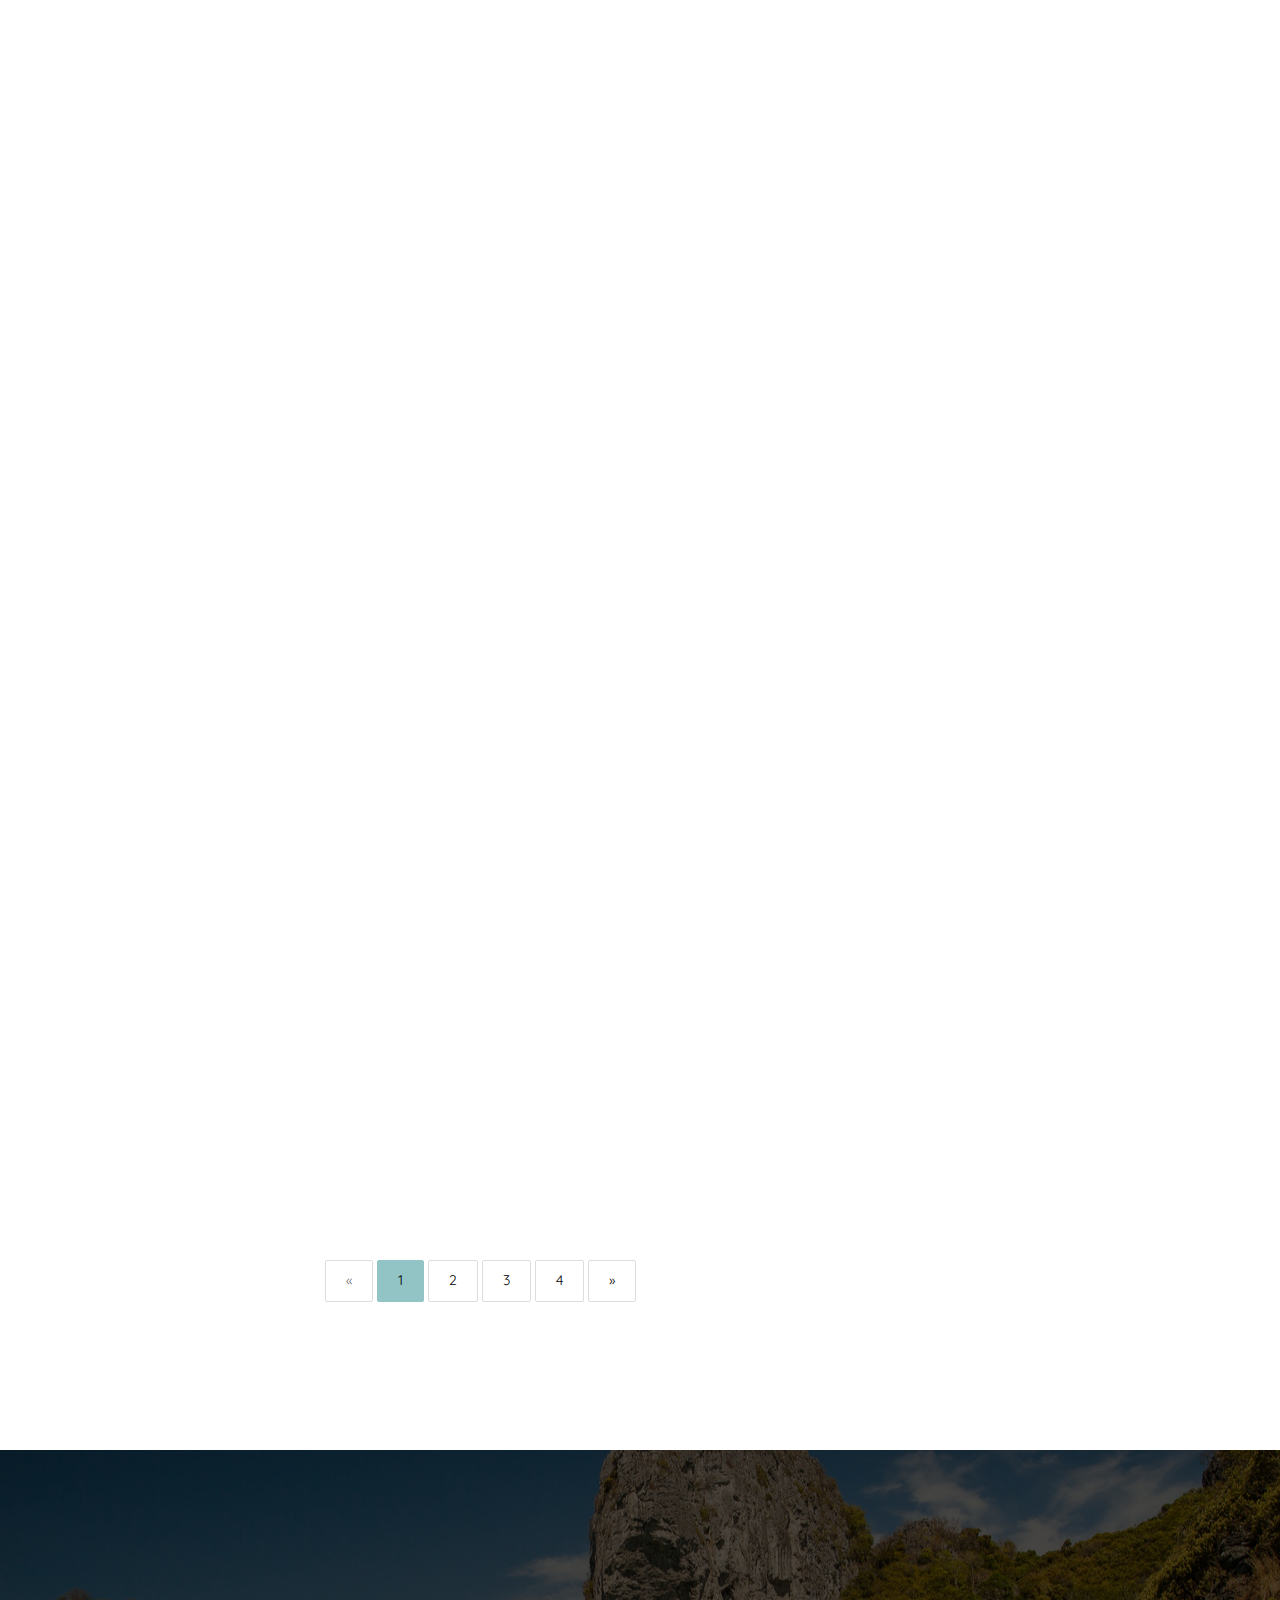
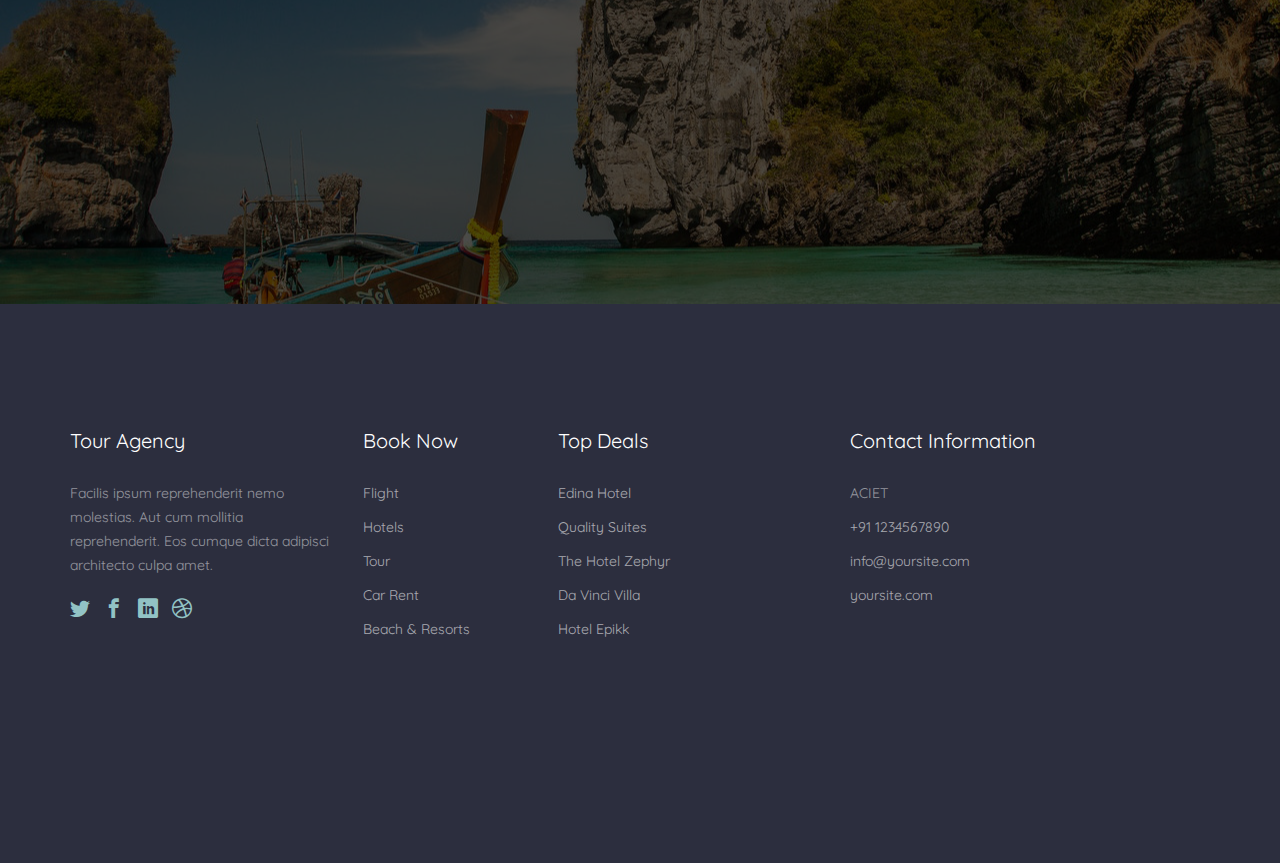
<file: hotels.html>
<!DOCTYPE HTML>
<html>
	<head>
	<meta charset="utf-8">
	<meta http-equiv="X-UA-Compatible" content="IE=edge">
	<title>Hotels</title>
	<meta name="viewport" content="width=device-width, initial-scale=1">
	<meta name="description" content="" />
	<meta name="keywords" content="" />
	<meta name="author" content="" />

  <!-- Facebook and Twitter integration -->
	<meta property="og:title" content=""/>
	<meta property="og:image" content=""/>
	<meta property="og:url" content=""/>
	<meta property="og:site_name" content=""/>
	<meta property="og:description" content=""/>
	<meta name="twitter:title" content="" />
	<meta name="twitter:image" content="" />
	<meta name="twitter:url" content="" />
	<meta name="twitter:card" content="" />

	<link href="https://fonts.googleapis.com/css?family=Quicksand:300,400,500,700" rel="stylesheet">
	
	<!-- Animate.css -->
	<link rel="stylesheet" href="css/animate.css">
	<!-- Icomoon Icon Fonts-->
	<link rel="stylesheet" href="css/icomoon.css">
	<!-- Bootstrap  -->
	<link rel="stylesheet" href="css/bootstrap.css">

	<!-- Magnific Popup -->
	<link rel="stylesheet" href="css/magnific-popup.css">

	<!-- Flexslider  -->
	<link rel="stylesheet" href="css/flexslider.css">

	<!-- Owl Carousel -->
	<link rel="stylesheet" href="css/owl.carousel.min.css">
	<link rel="stylesheet" href="css/owl.theme.default.min.css">
	
	<!-- Date Picker -->
	<link rel="stylesheet" href="css/bootstrap-datepicker.css">
	<!-- Flaticons  -->
	<link rel="stylesheet" href="fonts/flaticon/font/flaticon.css">

	<!-- Theme style  -->
	<link rel="stylesheet" href="css/style.css">

	<!-- Modernizr JS -->
	<script src="js/modernizr-2.6.2.min.js"></script>
	<!-- FOR IE9 below -->
	<!--[if lt IE 9]>
	<script src="js/respond.min.js"></script>
	<![endif]-->

	</head>
	<body>
		
	<div class="colorlib-loader"></div>

	<div id="page">
		<nav class="colorlib-nav" role="navigation">
			<div class="top-menu">
				<div class="container-fluid">
					<div class="row">
						<div class="col-xs-2">
							<div id="colorlib-logo"><a href="index.html">EXPLORER</a></div>
						</div>
						<div class="col-xs-10 text-right menu-1">
							<ul>
								<li><a href="index.html">Home</a></li>
								<li class="has-dropdown">
									<a href="tours.html">Tours</a>
									<ul class="dropdown">
										<li><a href="#">Destination</a></li>
										
										<li><a href="#">Hotels</a></li>
										<li><a href="#">Booking</a></li>
									</ul>
								</li>
								<li class="active"><a href="hotels.html">Hotels</a></li>
								<li><a href="services.html">Services</a></li>
								
								<li><a href="about.html">About</a></li>
								<li><a href="contact.html">Contact</a></li>
							</ul>
						</div>
					</div>
				</div>
			</div>
		</nav>
		<aside id="colorlib-hero">
			<div class="flexslider">
				<ul class="slides">
			   	<li style="background-image: url(images/cover-img-4.jpg);">
			   		<div class="overlay"></div>
			   		<div class="container-fluid">
			   			<div class="row">
				   			<div class="col-md-6 col-md-offset-3 col-sm-12 col-xs-12 slider-text">
				   				<div class="slider-text-inner text-center">
				   					<h2></h2>
				   					<h1>Find Hotel</h1>
				   				</div>
				   			</div>
				   		</div>
			   		</div>
			   	</li>
			  	</ul>
		  	</div>
		</aside>

		<div class="colorlib-wrap">
			<div class="container">
				<div class="row">
					<div class="col-md-9">
						<div class="row">
							<div class="wrap-division">
								<div class="col-md-6 col-sm-6 animate-box">
									<div class="hotel-entry">
										<a href="hotel-room.html" class="hotel-img" style="background-image: url(images/hotel-1.jpg);">
											<p class="price"><span>₹</span><small> /night</small></p>
										</a>
										<div class="desc">
											<p class="star"><span><i class="icon-star-full"></i><i class="icon-star-full"></i><i class="icon-star-full"></i><i class="icon-star-full"></i><i class="icon-star-full"></i></span> 545 Reviews</p>
											<h3><a href="hotel-room.html">Hotel</a></h3>
											<span class="place">India</span>
											<p>Lorem ipsum dolor sit amet consectetur adipisicing elit. Nisi saepe soluta eaque quasi. Quod quidem, laboriosam voluptatum </p>
										</div>
									</div>
								</div>

								<div class="col-md-6 col-sm-6 animate-box">
									<div class="hotel-entry">
										<a href="hotel-room.html" class="hotel-img" style="background-image: url(images/hotel-2.jpg);">
											<p class="price"><span>₹</span><small> /night</small></p>
										</a>
										<div class="desc">
											<p class="star"><span><i class="icon-star-full"></i><i class="icon-star-full"></i><i class="icon-star-full"></i><i class="icon-star-full"></i><i class="icon-star-full"></i></span> 545 Reviews</p>
											<h3><a href="hotel-room.html">Hotel</a></h3>
											<span class="place">India</span>
											<p>Lorem ipsum dolor sit amet consectetur adipisicing elit. Nisi saepe soluta eaque quasi. Quod quidem, laboriosam voluptatum </p>
										</div>
									</div>
								</div>

								<div class="col-md-6 col-sm-6 animate-box">
									<div class="hotel-entry">
										<a href="hotel-room.html" class="hotel-img" style="background-image: url(images/hotel-3.jpg);">
											<p class="price"><span>₹</span><small> /night</small></p>
										</a>
										<div class="desc">
											<p class="star"><span><i class="icon-star-full"></i><i class="icon-star-full"></i><i class="icon-star-full"></i><i class="icon-star-full"></i><i class="icon-star-full"></i></span> 545 Reviews</p>
											<h3><a href="hotel-room.html">Hotel</a></h3>
											<span class="place">India</span>
											<p>Lorem ipsum dolor sit amet consectetur adipisicing elit. Nisi saepe soluta eaque quasi. Quod quidem, laboriosam voluptatum </p>
										</div>
									</div>
								</div>

								<div class="col-md-6 col-sm-6 animate-box">
									<div class="hotel-entry">
										<a href="hotel-room.html" class="hotel-img" style="background-image: url(images/hotel-4.jpg);">
											<p class="price"><span>₹</span><small> /night</small></p>
										</a>
										<div class="desc">
											<p class="star"><span><i class="icon-star-full"></i><i class="icon-star-full"></i><i class="icon-star-full"></i><i class="icon-star-full"></i><i class="icon-star-full"></i></span> 545 Reviews</p>
											<h3><a href="hotel-room.html">Hotel</a></h3>
											<span class="place">India</span>
											<p>Lorem ipsum dolor sit amet consectetur adipisicing elit. Nisi saepe soluta eaque quasi. Quod quidem, laboriosam voluptatum </p>
										</div>
									</div>
								</div>

								<div class="col-md-6 col-sm-6 animate-box">
									<div class="hotel-entry">
										<a href="hotel-room.html" class="hotel-img" style="background-image: url(images/hotel-5.jpg);">
											<p class="price"><span>₹</span><small> /night</small></p>
										</a>
										<div class="desc">
											<p class="star"><span><i class="icon-star-full"></i><i class="icon-star-full"></i><i class="icon-star-full"></i><i class="icon-star-full"></i><i class="icon-star-full"></i></span> 545 Reviews</p>
											<h3><a href="hotel-room.html">Hotel</a></h3>
											<span class="place">India</span>
											<p>Lorem ipsum dolor sit amet consectetur adipisicing elit. Nisi saepe soluta eaque quasi. Quod quidem, laboriosam voluptatum </p>
										</div>
									</div>
								</div>

								<div class="col-md-6 col-sm-6 animate-box">
									<div class="hotel-entry">
										<a href="hotel-room.html" class="hotel-img" style="background-image: url(images/hotel-6.jpg);">
											<p class="price"><span>₹</span><small> /night</small></p>
										</a>
										<div class="desc">
											<p class="star"><span><i class="icon-star-full"></i><i class="icon-star-full"></i><i class="icon-star-full"></i><i class="icon-star-full"></i><i class="icon-star-full"></i></span> 545 Reviews</p>
											<h3><a href="hotel-room.html">Hotel</a></h3>
											<span class="place">India</span>
											<p>Lorem ipsum dolor sit amet consectetur adipisicing elit. Nisi saepe soluta eaque quasi. Quod quidem, laboriosam voluptatum </p>
										</div>
									</div>
								</div>

								<div class="col-md-6 col-sm-6 animate-box">
									<div class="hotel-entry">
										<a href="hotel-room.html" class="hotel-img" style="background-image: url(images/hotel-7.jpg);">
											<p class="price"><span>₹</span><small> /night</small></p>
										</a>
										<div class="desc">
											<p class="star"><span><i class="icon-star-full"></i><i class="icon-star-full"></i><i class="icon-star-full"></i><i class="icon-star-full"></i><i class="icon-star-full"></i></span> 545 Reviews</p>
											<h3><a href="hotel-room.html">Hotel</a></h3>
											<span class="place">India</span>
											<p>Lorem ipsum dolor sit amet consectetur adipisicing elit. Nisi saepe soluta eaque quasi. Quod quidem, laboriosam voluptatum </p>
										</div>
									</div>
								</div>

								<div class="col-md-6 col-sm-6 animate-box">
									<div class="hotel-entry">
										<a href="hotel-room.html" class="hotel-img" style="background-image: url(images/hotel-8.jpg);">
											<p class="price"><span>₹</span><small> /night</small></p>
										</a>
										<div class="desc">
											<p class="star"><span><i class="icon-star-full"></i><i class="icon-star-full"></i><i class="icon-star-full"></i><i class="icon-star-full"></i><i class="icon-star-full"></i></span> 545 Reviews</p>
											<h3><a href="hotel-room.html">Hotel</a></h3>
											<span class="place">India</span>
											<p>Lorem ipsum dolor sit amet consectetur adipisicing elit. Nisi saepe soluta eaque quasi. Quod quidem, laboriosam voluptatum </p>
										</div>
									</div>
								</div>
							</div>
						</div>
						<div class="row">
							<div class="col-md-12 text-center">
								<ul class="pagination">
									<li class="disabled"><a href="#">&laquo;</a></li>
									<li class="active"><a href="#">1</a></li>
									<li><a href="#">2</a></li>
									<li><a href="#">3</a></li>
									<li><a href="#">4</a></li>
									<li><a href="#">&raquo;</a></li>
								</ul>
							</div>
						</div>
					</div>

					<!-- SIDEBAR-->
					<div class="col-md-3">
						<div class="sidebar-wrap">
							<div class="side search-wrap animate-box">
								<h3 class="sidebar-heading">Find your hotel</h3>
								<form method="post" class="colorlib-form">
				              	<div class="row">
				                <div class="col-md-12">
				                  <div class="form-group">
				                    <label for="date">Check-in:</label>
				                    <div class="form-field">
				                      <i class="icon icon-calendar2"></i>
				                      <input type="text" id="date" class="form-control date" placeholder="Check-in date">
				                    </div>
				                  </div>
				                </div>
				                <div class="col-md-12">
				                  <div class="form-group">
				                    <label for="date">Check-out:</label>
				                    <div class="form-field">
				                      <i class="icon icon-calendar2"></i>
				                      <input type="text" id="date" class="form-control date" placeholder="Check-out date">
				                    </div>
				                  </div>
				                </div>
				                <div class="col-md-12">
				                  <div class="form-group">
				                    <label for="guests">Guest</label>
				                    <div class="form-field">
				                      <i class="icon icon-arrow-down3"></i>
				                      <select name="people" id="people" class="form-control">
				                        <option value="#">1</option>
				                        <option value="#">2</option>
				                        <option value="#">3</option>
				                        <option value="#">4</option>
				                        <option value="#">5+</option>
				                      </select>
				                    </div>
				                  </div>
				                </div>
				                <div class="col-md-12">
				                  <input type="submit" name="submit" id="submit" value="Find Hotel" class="btn btn-primary btn-block">
				                </div>
				              </div>
				            </form>
							</div>
							<div class="side animate-box">
								<div class="row">
									<div class="col-md-12">
										<h3 class="sidebar-heading">Price Range</h3>
										<form method="post" class="colorlib-form-2">
						              	<div class="row">
						                <div class="col-md-6">
						                  <div class="form-group">
						                    <label for="guests">Price from:</label>
						                    <div class="form-field">
						                      <i class="icon icon-arrow-down3"></i>
						                      <select name="people" id="people" class="form-control">
						                        <option value="#">1</option>
						                        <option value="#">200</option>
						                        <option value="#">300</option>
						                        <option value="#">400</option>
						                        <option value="#">1000</option>
						                      </select>
						                    </div>
						                  </div>
						                </div>
						                <div class="col-md-6">
						                  <div class="form-group">
						                    <label for="guests">Price to:</label>
						                    <div class="form-field">
						                      <i class="icon icon-arrow-down3"></i>
						                      <select name="people" id="people" class="form-control">
						                        <option value="#">2000</option>
						                        <option value="#">4000</option>
						                        <option value="#">6000</option>
						                        <option value="#">8000</option>
						                        <option value="#">10000</option>
						                      </select>
						                    </div>
						                  </div>
						                </div>
						              </div>
						            </form>
					            </div>
								</div>
							</div>
							<div class="side animate-box">
								<div class="row">
									<div class="col-md-12">
										<h3 class="sidebar-heading">Review Rating</h3>
										<form method="post" class="colorlib-form-2">
										   <div class="form-check">
												<input type="checkbox" class="form-check-input" id="exampleCheck1">
												<label class="form-check-label" for="exampleCheck1">
													<p class="rate"><span><i class="icon-star-full"></i><i class="icon-star-full"></i><i class="icon-star-full"></i><i class="icon-star-full"></i><i class="icon-star-full"></i></span></p>
												</label>
										   </div>
										   <div class="form-check">
										      <input type="checkbox" class="form-check-input" id="exampleCheck1">
										      <label class="form-check-label" for="exampleCheck1">
										    	   <p class="rate"><span><i class="icon-star-full"></i><i class="icon-star-full"></i><i class="icon-star-full"></i><i class="icon-star-full"></i></span></p>
										      </label>
										   </div>
										   <div class="form-check">
										      <input type="checkbox" class="form-check-input" id="exampleCheck1">
										      <label class="form-check-label" for="exampleCheck1">
										      	<p class="rate"><span><i class="icon-star-full"></i><i class="icon-star-full"></i><i class="icon-star-full"></i></span></p>
										     </label>
										   </div>
										   <div class="form-check">
										      <input type="checkbox" class="form-check-input" id="exampleCheck1">
										      <label class="form-check-label" for="exampleCheck1">
										      	<p class="rate"><span><i class="icon-star-full"></i><i class="icon-star-full"></i></span></p>
										     </label>
										   </div>
										   <div class="form-check">
										      <input type="checkbox" class="form-check-input" id="exampleCheck1">
										      <label class="form-check-label" for="exampleCheck1">
										      	<p class="rate"><span><i class="icon-star-full"></i></span></p>
										     </label>
										   </div>
										</form>
									</div>
								</div>
							</div>
							<div class="side animate-box">
								<div class="row">
									<div class="col-md-12">
										<h3 class="sidebar-heading">Categories</h3>
										<form method="post" class="colorlib-form-2">
										   <div class="form-check">
												<input type="checkbox" class="form-check-input" id="exampleCheck1">
												<label class="form-check-label" for="exampleCheck1">
													<h4 class="place">Apartment</h4>
												</label>
										   </div>
										   <div class="form-check">
										      <input type="checkbox" class="form-check-input" id="exampleCheck1">
										      <label class="form-check-label" for="exampleCheck1">
													<h4 class="place">Hotel</h4>
												</label>
										   </div>
										   <div class="form-check">
										      <input type="checkbox" class="form-check-input" id="exampleCheck1">
										      <label class="form-check-label" for="exampleCheck1">
													<h4 class="place">Hostel</h4>
												</label>
										   </div>
										   <div class="form-check">
										      <input type="checkbox" class="form-check-input" id="exampleCheck1">
										      <label class="form-check-label" for="exampleCheck1">
													<h4 class="place">Inn</h4>
												</label>
										   </div>
										   <div class="form-check">
										      <input type="checkbox" class="form-check-input" id="exampleCheck1">
										      <label class="form-check-label" for="exampleCheck1">
													<h4 class="place">Villa</h4>
												</label>
										   </div>
										</form>
									</div>
								</div>
							</div>
							<div class="side animate-box">
								<div class="row">
									<div class="col-md-12">
										<h3 class="sidebar-heading">Location</h3>
										<form method="post" class="colorlib-form-2">
										   <div class="form-check">
												<input type="checkbox" class="form-check-input" id="exampleCheck1">
												<label class="form-check-label" for="exampleCheck1">
													<h4 class="place">Greece</h4>
												</label>
										   </div>
										   <div class="form-check">
										      <input type="checkbox" class="form-check-input" id="exampleCheck1">
										      <label class="form-check-label" for="exampleCheck1">
													<h4 class="place">Italy</h4>
												</label>
										   </div>
										   <div class="form-check">
										      <input type="checkbox" class="form-check-input" id="exampleCheck1">
										      <label class="form-check-label" for="exampleCheck1">
													<h4 class="place">Spain</h4>
												</label>
										   </div>
										   <div class="form-check">
										      <input type="checkbox" class="form-check-input" id="exampleCheck1">
										      <label class="form-check-label" for="exampleCheck1">
													<h4 class="place">Germany</h4>
												</label>
										   </div>
										   <div class="form-check">
										      <input type="checkbox" class="form-check-input" id="exampleCheck1">
										      <label class="form-check-label" for="exampleCheck1">
													<h4 class="place">Japan</h4>
												</label>
										   </div>
										</form>
									</div>
								</div>
							</div>
							<div class="side animate-box">
								<div class="row">
									<div class="col-md-12">
										<h3 class="sidebar-heading">Facilities</h3>
										<form method="post" class="colorlib-form-2">
										   <div class="form-check">
												<input type="checkbox" class="form-check-input" id="exampleCheck1">
												<label class="form-check-label" for="exampleCheck1">
													<h4 class="place">Airport Transfer</h4>
												</label>
										   </div>
										   <div class="form-check">
										      <input type="checkbox" class="form-check-input" id="exampleCheck1">
										      <label class="form-check-label" for="exampleCheck1">
													<h4 class="place">Resto Bar</h4>
												</label>
										   </div>
										   <div class="form-check">
										      <input type="checkbox" class="form-check-input" id="exampleCheck1">
										      <label class="form-check-label" for="exampleCheck1">
													<h4 class="place">Restaurant</h4>
												</label>
										   </div>
										   <div class="form-check">
										      <input type="checkbox" class="form-check-input" id="exampleCheck1">
										      <label class="form-check-label" for="exampleCheck1">
													<h4 class="place">Swimming Pool</h4>
												</label>
										   </div>
										   <div class="form-check">
										      <input type="checkbox" class="form-check-input" id="exampleCheck1">
										      <label class="form-check-label" for="exampleCheck1">
													<h4 class="place">Japan</h4>
												</label>
										   </div>
										</form>
									</div>
								</div>
							</div>
						</div>
					</div>
				</div>
			</div>
		</div>

	
		<div id="colorlib-subscribe" style="background-image: url(images/img_bg_2.jpg);" data-stellar-background-ratio="0.5">
			<div class="overlay"></div>
			<div class="container">
				<div class="row">
					<div class="col-md-6 col-md-offset-3 text-center colorlib-heading animate-box">
						<h2>Contact Us</h2>
						<p>Lorem ipsum, dolor sit amet consectetur adipisicing elit. Quos, quidem? Possimus doloribus asperiores </p>
						<form class="form-inline qbstp-header-subscribe">
							<div class="row">
								<div class="col-md-12 col-md-offset-0">
									<div class="form-group">
										<input type="text" class="form-control" id="email" placeholder="Enter your email">
										<button type="submit" class="btn btn-primary">Send</button>
									</div>
								</div>
							</div>
						</form>
					</div>
				</div>
			</div>
		</div>

		<footer id="colorlib-footer" role="contentinfo">
			<div class="container">
				<div class="row row-pb-md">
					<div class="col-md-3 colorlib-widget">
						<h4>Tour Agency</h4>
						<p>Facilis ipsum reprehenderit nemo molestias. Aut cum mollitia reprehenderit. Eos cumque dicta adipisci architecto culpa amet.</p>
						<p>
							<ul class="colorlib-social-icons">
								<li><a href="#"><i class="icon-twitter"></i></a></li>
								<li><a href="#"><i class="icon-facebook"></i></a></li>
								<li><a href="#"><i class="icon-linkedin"></i></a></li>
								<li><a href="#"><i class="icon-dribbble"></i></a></li>
							</ul>
						</p>
					</div>
					<div class="col-md-2 colorlib-widget">
						<h4>Book Now</h4>
						<p>
							<ul class="colorlib-footer-links">
								<li><a href="#">Flight</a></li>
								<li><a href="#">Hotels</a></li>
								<li><a href="#">Tour</a></li>
								<li><a href="#">Car Rent</a></li>
								<li><a href="#">Beach &amp; Resorts</a></li>
								<!--<li><a href="#">Cruises</a></li>-->
							</ul>
						</p>
					</div>
					<div class="col-md-2 colorlib-widget">
						<h4>Top Deals</h4>
						<p>
							<ul class="colorlib-footer-links">
								<li><a href="#">Edina Hotel</a></li>
								<li><a href="#">Quality Suites</a></li>
								<li><a href="#">The Hotel Zephyr</a></li>
								<li><a href="#">Da Vinci Villa</a></li>
								<li><a href="#">Hotel Epikk</a></li>
							</ul>
						</p>
					</div>
					

					<div class="col-md-3 col-md-push-1">
						<h4>Contact Information</h4>
						<ul class="colorlib-footer-links">
							<li>  ACIET</li>
							<li><a href="tel://1234567890">+91 1234567890</a></li>
							<li><a href="mailto:info@yoursite.com">info@yoursite.com</a></li>
							<li><a href="#">yoursite.com</a></li>
						</ul>
					</div>
				</div>
				<div class="row">
					<div class="col-md-12 text-center">
						<p>
							<!-- Link back to Colorlib can't be removed. Template is licensed under CC BY 3.0.
Copyright &copy;<script>document.write(new Date().getFullYear());</script> All rights reserved | This template is Brought To You By <i class="icon-heart2" aria-hidden="true"></i> by <a href="https://colorlib.com" target="_blank">Code-Projects.Org</a>
 Link back to Colorlib can't be removed. Template is licensed under CC BY 3.0. --!>
							<span class="block"></span>
						</p>
					</div>
				</div>
			</div>
		</footer>
	</div>

	<div class="gototop js-top">
		<a href="#" class="js-gotop"><i class="icon-arrow-up2"></i></a>
	</div>
					
	<!-- jQuery -->
	<script src="js/jquery.min.js"></script>
	<!-- jQuery Easing -->
	<script src="js/jquery.easing.1.3.js"></script>
	<!-- Bootstrap -->
	<script src="js/bootstrap.min.js"></script>
	<!-- Waypoints -->
	<script src="js/jquery.waypoints.min.js"></script>
	<!-- Flexslider -->
	<script src="js/jquery.flexslider-min.js"></script>
	<!-- Owl carousel -->
	<script src="js/owl.carousel.min.js"></script>
	<!-- Magnific Popup -->
	<script src="js/jquery.magnific-popup.min.js"></script>
	<script src="js/magnific-popup-options.js"></script>
	<!-- Date Picker -->
	<script src="js/bootstrap-datepicker.js"></script>
	<!-- Stellar Parallax -->
	<script src="js/jquery.stellar.min.js"></script>

	<!-- Main -->
	<script src="js/main.js"></script>

	</body>
</html>
</file>
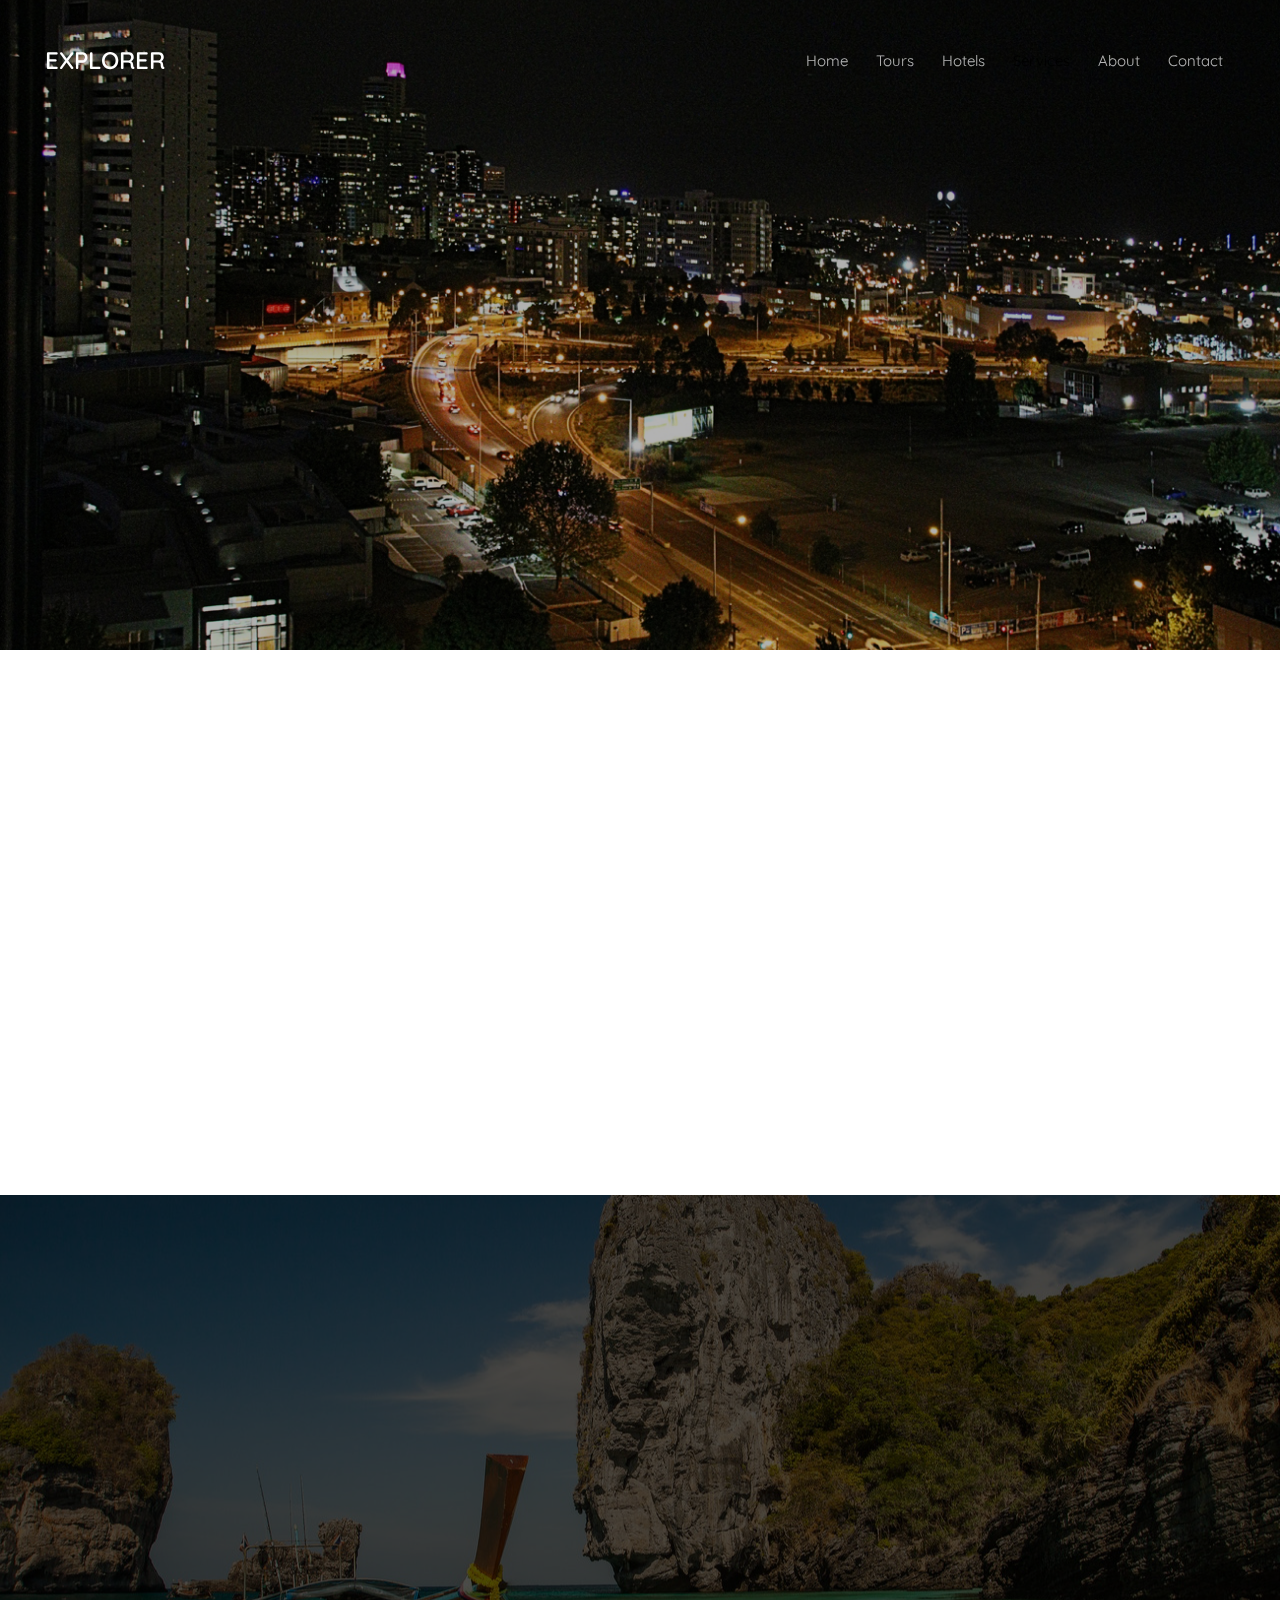
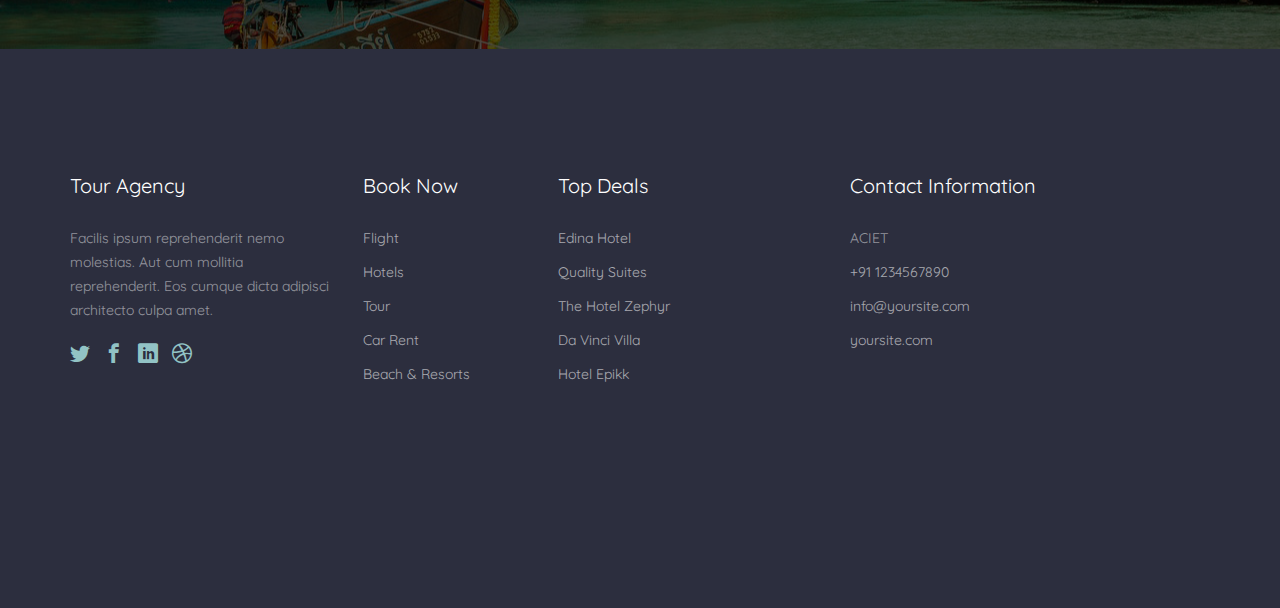
<file: services.html>
<!DOCTYPE HTML>
<html>
	<head>
	<meta charset="utf-8">
	<meta http-equiv="X-UA-Compatible" content="IE=edge">
	<title>Services</title>
	<meta name="viewport" content="width=device-width, initial-scale=1">
	<meta name="description" content="" />
	<meta name="keywords" content="" />
	<meta name="author" content="" />

  <!-- Facebook and Twitter integration -->
	<meta property="og:title" content=""/>
	<meta property="og:image" content=""/>
	<meta property="og:url" content=""/>
	<meta property="og:site_name" content=""/>
	<meta property="og:description" content=""/>
	<meta name="twitter:title" content="" />
	<meta name="twitter:image" content="" />
	<meta name="twitter:url" content="" />
	<meta name="twitter:card" content="" />

	<link href="https://fonts.googleapis.com/css?family=Quicksand:300,400,500,700" rel="stylesheet">
	
	<!-- Animate.css -->
	<link rel="stylesheet" href="css/animate.css">
	<!-- Icomoon Icon Fonts-->
	<link rel="stylesheet" href="css/icomoon.css">
	<!-- Bootstrap  -->
	<link rel="stylesheet" href="css/bootstrap.css">

	<!-- Magnific Popup -->
	<link rel="stylesheet" href="css/magnific-popup.css">

	<!-- Flexslider  -->
	<link rel="stylesheet" href="css/flexslider.css">

	<!-- Owl Carousel -->
	<link rel="stylesheet" href="css/owl.carousel.min.css">
	<link rel="stylesheet" href="css/owl.theme.default.min.css">
	
	<!-- Date Picker -->
	<link rel="stylesheet" href="css/bootstrap-datepicker.css">
	<!-- Flaticons  -->
	<link rel="stylesheet" href="fonts/flaticon/font/flaticon.css">

	<!-- Theme style  -->
	<link rel="stylesheet" href="css/style.css">

	<!-- Modernizr JS -->
	<script src="js/modernizr-2.6.2.min.js"></script>
	<!-- FOR IE9 below -->
	<!--[if lt IE 9]>
	<script src="js/respond.min.js"></script>
	<![endif]-->

	</head>
	<body>
		
	<div class="colorlib-loader"></div>

	<div id="page">
		<nav class="colorlib-nav" role="navigation">
			<div class="top-menu">
				<div class="container-fluid">
					<div class="row">
						<div class="col-xs-2">
							<div id="colorlib-logo"><a href="index.html">EXPLORER</a></div>
						</div>
						<div class="col-xs-10 text-right menu-1">
							<ul>
								<li><a href="index.html">Home</a></li>
								<li class="has-dropdown">
									<a href="tours.html">Tours</a>
									<ul class="dropdown">
										<li><a href="#">Destination</a></li>
										
										<li><a href="#">Hotels</a></li>
										<li><a href="#">Booking</a></li>
									</ul>
								</li>
								<li><a href="hotels.html">Hotels</a></li>
								<li class="active"><a href="services.html">Services</a></li>
								
								<li><a href="about.html">About</a></li>
								<li><a href="contact.html">Contact</a></li>
							</ul>
						</div>
					</div>
				</div>
			</div>
		</nav>
		<aside id="colorlib-hero">
			<div class="flexslider">
				<ul class="slides">
			   	<li style="background-image: url(images/cover-img-3.jpg);">
			   		<div class="overlay"></div>
			   		<div class="container-fluid">
			   			<div class="row">
				   			<div class="col-md-6 col-sm-12 col-md-offset-3 slider-text">
				   				<div class="slider-text-inner text-center">
				   					<h2></h2>
				   					<h1>Our Services</h1>
				   				</div>
				   			</div>
				   		</div>
			   		</div>
			   	</li>
			  	</ul>
		  	</div>
		</aside>

		<div id="colorlib-services">
			<div class="container">
				<div class="row">
					<div class="col-md-3 animate-box text-center">
						<div class="services">
							<span class="icon">
								<i class="flaticon-around"></i>
							</span>
							<h3>Amazing Travel</h3>
							<p>Separated they live in Bookmarksgrove right at the coast of the Semantics, a large language ocean. A small river named Duden flows by their place and supplies</p>
						</div>
					</div>
					<!--<div class="col-md-3 animate-box text-center">
						<div class="services">
							<span class="icon">
								<i class="flaticon-boat"></i>
							</span>
							<h3>Our Cruises</h3>
							<p>Separated they live in Bookmarksgrove right at the coast of the Semantics, a large language ocean. A small river named Duden flows by their place and supplies</p>
						</div>
					</div>-->
					<div class="col-md-3 animate-box text-center">
						<div class="services">
							<span class="icon">
								<i class="flaticon-car"></i>
							</span>
							<h3>Book Your Trip</h3>
							<p>Separated they live in Bookmarksgrove right at the coast of the Semantics, a large language ocean. A small river named Duden flows by their place and supplies</p>
						</div>
					</div>
					<div class="col-md-3 animate-box text-center">
						<div class="services">
							<span class="icon">
								<i class="flaticon-postcard"></i>
							</span>
							<h3>Nice Support</h3>
							<p>Separated they live in Bookmarksgrove right at the coast of the Semantics, a large language ocean. A small river named Duden flows by their place and supplies</p>
						</div>
					</div>
				</div>
			</div>
		</div>

		<!--<div id="colorlib-testimony" class="colorlib-light-grey">
			<div class="container">
				<div class="row">
					<div class="col-md-6 col-md-offset-3 text-center colorlib-heading animate-box">
						<h2>Our Satisfied Guests says</h2>
						<p>We love to tell our successful far far away, behind the word mountains, far from the countries Vokalia and Consonantia, there live the blind texts.</p>
					</div>
				</div>
				<div class="row">
					<div class="col-md-8 col-md-offset-2 animate-box">						
						<div class="owl-carousel2">
							<div class="item">
								<div class="testimony text-center">
									<span class="img-user" style="background-image: url(images/person1.jpg);"></span>
									<span class="user">Alysha Myers</span>
									<small>Miami Florida, USA</small>
									<blockquote>
										<p>" A small river named Duden flows by their place and supplies it with the necessary regelialia.</p>
									</blockquote>
								</div>
							</div>
							<div class="item">
								<div class="testimony text-center">
									<span class="img-user" style="background-image: url(images/person2.jpg);"></span>
									<span class="user">James Fisher</span>
									<small>New York, USA</small>
									<blockquote>
										<p>One day however a small line of blind text by the name of Lorem Ipsum decided to leave for the far World of Grammar.</p>
									</blockquote>
								</div>
							</div>
							<div class="item">
								<div class="testimony text-center">
									<span class="img-user" style="background-image: url(images/person3.jpg);"></span>
									<span class="user">Jacob Webb</span>
									<small>Athens, Greece</small>
									<blockquote>
										<p>Alphabet Village and the subline of her own road, the Line Lane. Pityful a rethoric question ran over her cheek, then she continued her way.</p>
									</blockquote>
								</div>
							</div>
						</div>
					</div>
				</div>	
			</div>
		</div>-->

	
		<div id="colorlib-subscribe" style="background-image: url(images/img_bg_2.jpg);" data-stellar-background-ratio="0.5">
			<div class="overlay"></div>
			<div class="container">
				<div class="row">
					<div class="col-md-6 col-md-offset-3 text-center colorlib-heading animate-box">
						<h2>Contact Us</h2>
						<p>Lorem ipsum, dolor sit amet consectetur adipisicing elit. Quos, quidem? Possimus doloribus asperiores </p>
						<form class="form-inline qbstp-header-subscribe">
							<div class="row">
								<div class="col-md-12 col-md-offset-0">
									<div class="form-group">
										<input type="text" class="form-control" id="email" placeholder="Enter your email">
										<button type="submit" class="btn btn-primary">Send</button>
									</div>
								</div>
							</div>
						</form>
					</div>
				</div>
			</div>
		</div>

		<footer id="colorlib-footer" role="contentinfo">
			<div class="container">
				<div class="row row-pb-md">
					<div class="col-md-3 colorlib-widget">
						<h4>Tour Agency</h4>
						<p>Facilis ipsum reprehenderit nemo molestias. Aut cum mollitia reprehenderit. Eos cumque dicta adipisci architecto culpa amet.</p>
						<p>
							<ul class="colorlib-social-icons">
								<li><a href="#"><i class="icon-twitter"></i></a></li>
								<li><a href="#"><i class="icon-facebook"></i></a></li>
								<li><a href="#"><i class="icon-linkedin"></i></a></li>
								<li><a href="#"><i class="icon-dribbble"></i></a></li>
							</ul>
						</p>
					</div>
					<div class="col-md-2 colorlib-widget">
						<h4>Book Now</h4>
						<p>
							<ul class="colorlib-footer-links">
								<li><a href="#">Flight</a></li>
								<li><a href="#">Hotels</a></li>
								<li><a href="#">Tour</a></li>
								<li><a href="#">Car Rent</a></li>
								<li><a href="#">Beach &amp; Resorts</a></li>
								<!--<li><a href="#">Cruises</a></li>-->
							</ul>
						</p>
					</div>
					<div class="col-md-2 colorlib-widget">
						<h4>Top Deals</h4>
						<p>
							<ul class="colorlib-footer-links">
								<li><a href="#">Edina Hotel</a></li>
								<li><a href="#">Quality Suites</a></li>
								<li><a href="#">The Hotel Zephyr</a></li>
								<li><a href="#">Da Vinci Villa</a></li>
								<li><a href="#">Hotel Epikk</a></li>
							</ul>
						</p>
					</div>
					

					<div class="col-md-3 col-md-push-1">
						<h4>Contact Information</h4>
						<ul class="colorlib-footer-links">
							<li>  ACIET</li>
							<li><a href="tel://1234567890">+91 1234567890</a></li>
							<li><a href="mailto:info@yoursite.com">info@yoursite.com</a></li>
							<li><a href="#">yoursite.com</a></li>
						</ul>
					</div>
				</div>
				<div class="row">
					<div class="col-md-12 text-center">
						<p>
							<!-- Link back to Colorlib can't be removed. Template is licensed under CC BY 3.0.
Copyright &copy;<script>document.write(new Date().getFullYear());</script> All rights reserved | This template is Brought To You By <i class="icon-heart2" aria-hidden="true"></i> by <a href="https://colorlib.com" target="_blank">Code-Projects.Org</a>
 Link back to Colorlib can't be removed. Template is licensed under CC BY 3.0. --!>
							<span class="block"></span>
						</p>
					</div>
				</div>
			</div>
		</footer>
	</div>

	<div class="gototop js-top">
		<a href="#" class="js-gotop"><i class="icon-arrow-up2"></i></a>
	</div>

	<!-- jQuery -->
	<script src="js/jquery.min.js"></script>
	<!-- jQuery Easing -->
	<script src="js/jquery.easing.1.3.js"></script>
	<!-- Bootstrap -->
	<script src="js/bootstrap.min.js"></script>
	<!-- Waypoints -->
	<script src="js/jquery.waypoints.min.js"></script>
	<!-- Flexslider -->
	<script src="js/jquery.flexslider-min.js"></script>
	<!-- Owl carousel -->
	<script src="js/owl.carousel.min.js"></script>
	<!-- Magnific Popup -->
	<script src="js/jquery.magnific-popup.min.js"></script>
	<script src="js/magnific-popup-options.js"></script>
	<!-- Date Picker -->
	<script src="js/bootstrap-datepicker.js"></script>
	<!-- Stellar Parallax -->
	<script src="js/jquery.stellar.min.js"></script>

	<!-- Main -->
	<script src="js/main.js"></script>

	</body>
</html>
</file>
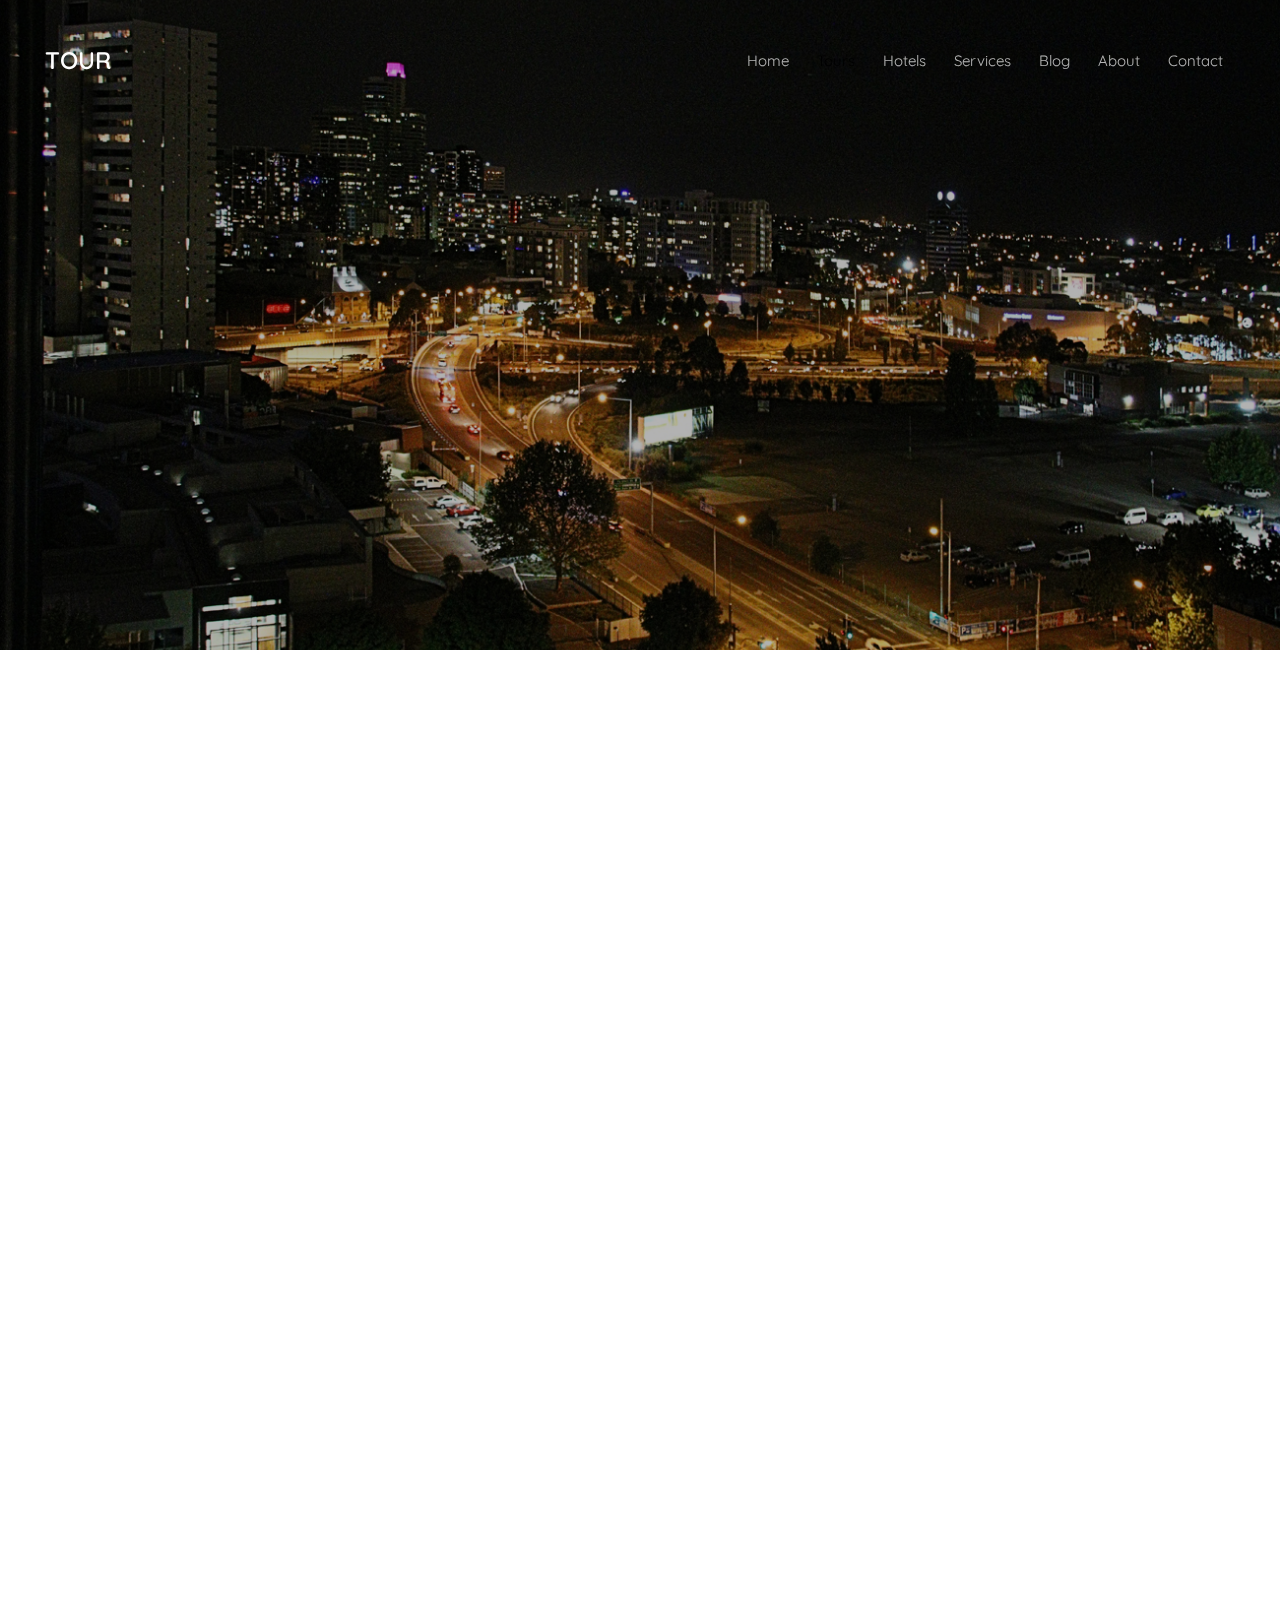
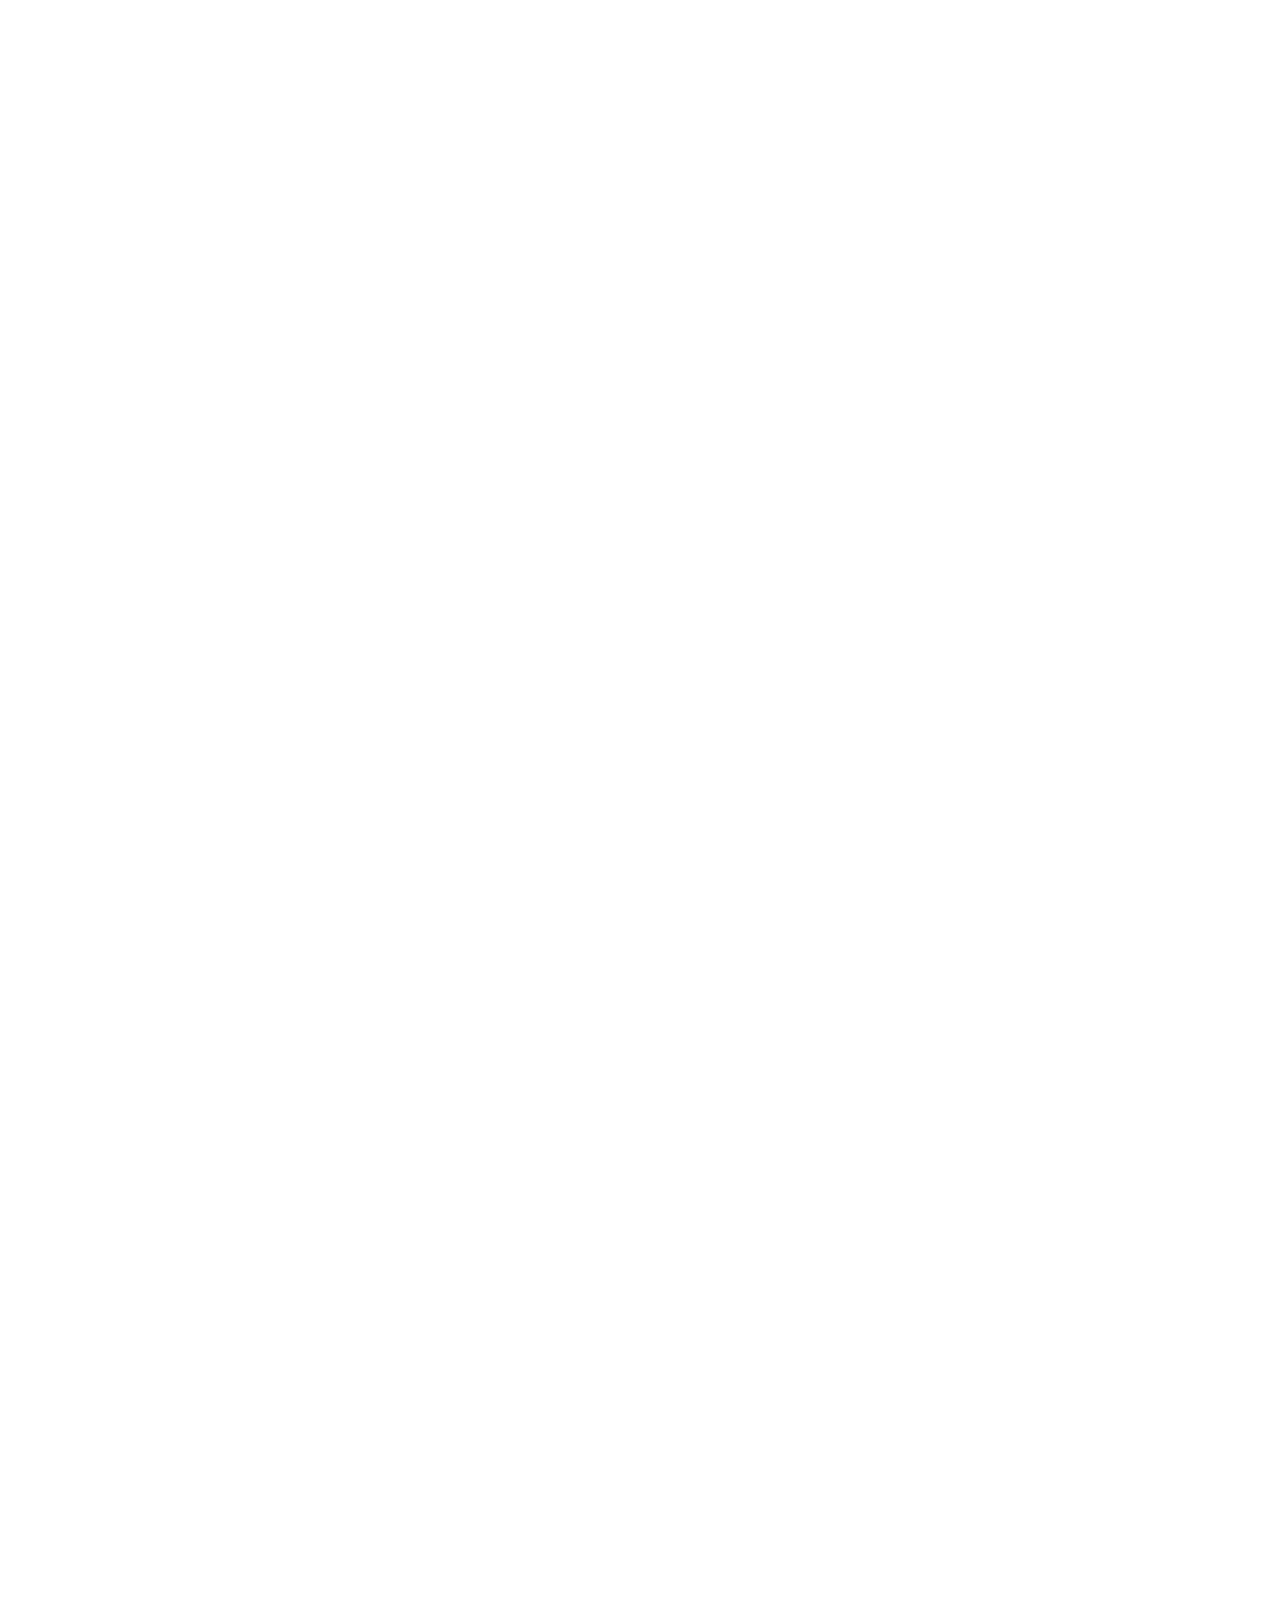
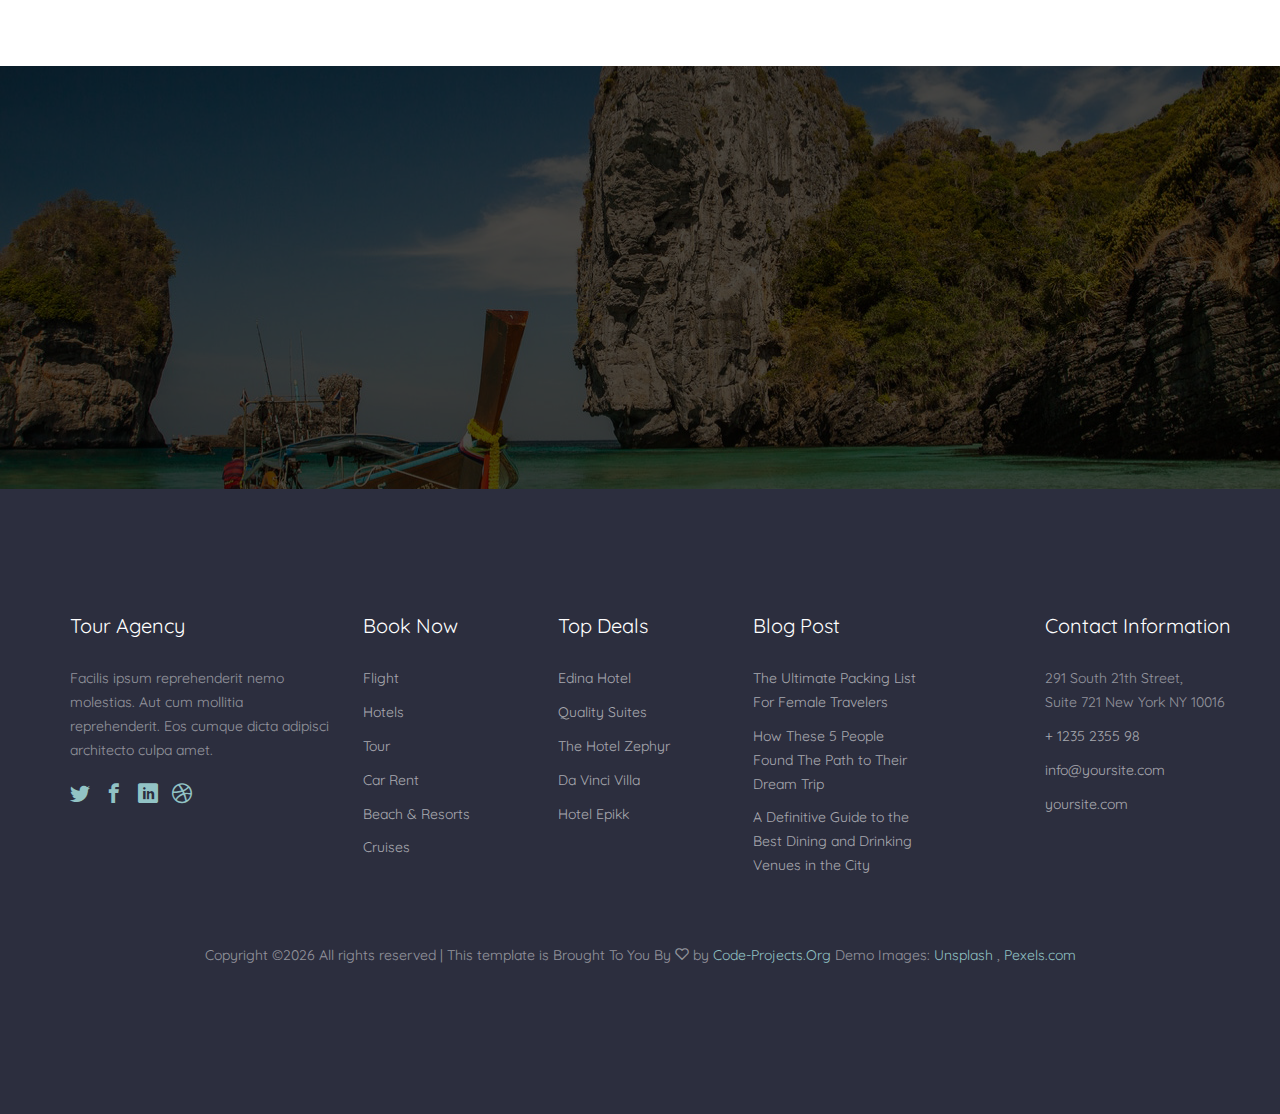
<file: tour-place.html>
<!DOCTYPE HTML>
<html>
	<head>
	<meta charset="utf-8">
	<meta http-equiv="X-UA-Compatible" content="IE=edge">
	<title>Tour Template</title>
	<meta name="viewport" content="width=device-width, initial-scale=1">
	<meta name="description" content="" />
	<meta name="keywords" content="" />
	<meta name="author" content="" />

  <!-- Facebook and Twitter integration -->
	<meta property="og:title" content=""/>
	<meta property="og:image" content=""/>
	<meta property="og:url" content=""/>
	<meta property="og:site_name" content=""/>
	<meta property="og:description" content=""/>
	<meta name="twitter:title" content="" />
	<meta name="twitter:image" content="" />
	<meta name="twitter:url" content="" />
	<meta name="twitter:card" content="" />

	<link href="https://fonts.googleapis.com/css?family=Quicksand:300,400,500,700" rel="stylesheet">
	
	<!-- Animate.css -->
	<link rel="stylesheet" href="css/animate.css">
	<!-- Icomoon Icon Fonts-->
	<link rel="stylesheet" href="css/icomoon.css">
	<!-- Bootstrap  -->
	<link rel="stylesheet" href="css/bootstrap.css">

	<!-- Magnific Popup -->
	<link rel="stylesheet" href="css/magnific-popup.css">

	<!-- Flexslider  -->
	<link rel="stylesheet" href="css/flexslider.css">

	<!-- Owl Carousel -->
	<link rel="stylesheet" href="css/owl.carousel.min.css">
	<link rel="stylesheet" href="css/owl.theme.default.min.css">
	
	<!-- Date Picker -->
	<link rel="stylesheet" href="css/bootstrap-datepicker.css">
	<!-- Flaticons  -->
	<link rel="stylesheet" href="fonts/flaticon/font/flaticon.css">

	<!-- Theme style  -->
	<link rel="stylesheet" href="css/style.css">

	<!-- Modernizr JS -->
	<script src="js/modernizr-2.6.2.min.js"></script>
	<!-- FOR IE9 below -->
	<!--[if lt IE 9]>
	<script src="js/respond.min.js"></script>
	<![endif]-->

	</head>
	<body>
		
	<div class="colorlib-loader"></div>

	<div id="page">
		<nav class="colorlib-nav" role="navigation">
			<div class="top-menu">
				<div class="container-fluid">
					<div class="row">
						<div class="col-xs-2">
							<div id="colorlib-logo"><a href="index.html">Tour</a></div>
						</div>
						<div class="col-xs-10 text-right menu-1">
							<ul>
								<li><a href="index.html">Home</a></li>
								<li class="has-dropdown active">
									<a href="tours.html">Tours</a>
									<ul class="dropdown">
										<li><a href="#">Destination</a></li>
										<li><a href="#">Cruises</a></li>
										<li><a href="#">Hotels</a></li>
										<li><a href="#">Booking</a></li>
									</ul>
								</li>
								<li><a href="hotels.html">Hotels</a></li>
								<li><a href="services.html">Services</a></li>
								<li><a href="blog.html">Blog</a></li>
								<li><a href="about.html">About</a></li>
								<li><a href="contact.html">Contact</a></li>
							</ul>
						</div>
					</div>
				</div>
			</div>
		</nav>
		<aside id="colorlib-hero">
			<div class="flexslider">
				<ul class="slides">
			   	<li style="background-image: url(images/cover-img-3.jpg);">
			   		<div class="overlay"></div>
			   		<div class="container-fluid">
			   			<div class="row">
				   			<div class="col-md-6 col-md-offset-3 col-sm-12 col-xs-12 slider-text">
				   				<div class="slider-text-inner text-center">
				   					<h2>by colorlib.com</h2>
				   					<h1>Tour Overview</h1>
				   				</div>
				   			</div>
				   		</div>
			   		</div>
			   	</li>
			  	</ul>
		  	</div>
		</aside>

		<div class="colorlib-wrap">
			<div class="container">
				<div class="row">
					<div class="col-md-9">
						<div class="row">
							<div class="col-md-12">
								<div class="wrap-division">
									<div class="col-md-12 col-md-offset-0 heading2 animate-box">
										<h2>Athens, Greece Tour</h2>
									</div>
									<div class="row">
										<div class="col-md-12 animate-box">
											<div class="room-wrap">
												<div class="row">
													<div class="col-md-6 col-sm-6">
														<div class="room-img" style="background-image: url(images/tour-1.jpg);"></div>
													</div>
													<div class="col-md-6 col-sm-6">
														<div class="desc">
															<span class="day-tour">Day 1</span>
															<h2>Athens, Greece</h2>
															<p>Even the all-powerful Pointing has no control about the blind texts it is an almost unorthographic life One day however a small line of blind text by the name of Lorem Ipsum decided to leave for the far World of Grammar.</p>
														</div>
													</div>
												</div>
											</div>
										</div>

										<div class="col-md-12 animate-box">
											<div class="room-wrap">
												<div class="row">
													<div class="col-md-6 col-sm-6">
														<div class="room-img" style="background-image: url(images/tour-2.jpg);"></div>
													</div>
													<div class="col-md-6 col-sm-6">
														<div class="desc">
															<span class="day-tour">Day 2</span>
															<h2>Thailand</h2>
															<p>Even the all-powerful Pointing has no control about the blind texts it is an almost unorthographic life One day however a small line of blind text by the name of Lorem Ipsum decided to leave for the far World of Grammar.</p>
														</div>
													</div>
												</div>
											</div>
										</div>

										<div class="col-md-12 animate-box">
											<div class="room-wrap">
												<div class="row">
													<div class="col-md-6 col-sm-6">
														<div class="room-img" style="background-image: url(images/tour-3.jpg);"></div>
													</div>
													<div class="col-md-6 col-sm-6">
														<div class="desc">
															<span class="day-tour">Day 3</span>
															<h2>Boracay, Philippines</h2>
															<p>Even the all-powerful Pointing has no control about the blind texts it is an almost unorthographic life One day however a small line of blind text by the name of Lorem Ipsum decided to leave for the far World of Grammar.</p>
														</div>
													</div>
												</div>
											</div>
										</div>

										<div class="col-md-12 animate-box">
											<div class="room-wrap">
												<div class="row">
													<div class="col-md-6 col-sm-6">
														<div class="room-img" style="background-image: url(images/tour-4.jpg);"></div>
													</div>
													<div class="col-md-6 col-sm-6">
														<div class="desc">
															<span class="day-tour">Day 4</span>
															<h2>Tokyo, Japan</h2>
															<p>Even the all-powerful Pointing has no control about the blind texts it is an almost unorthographic life One day however a small line of blind text by the name of Lorem Ipsum decided to leave for the far World of Grammar.</p>
														</div>
													</div>
												</div>
											</div>
										</div>

										<div class="col-md-12 animate-box">
											<div class="room-wrap">
												<div class="row">
													<div class="col-md-6 col-sm-6">
														<div class="room-img" style="background-image: url(images/tour-5.jpg);"></div>
													</div>
													<div class="col-md-6 col-sm-6">
														<div class="desc">
															<span class="day-tour">Day 5</span>
															<h2>Paris, Italy</h2>
															<p>Even the all-powerful Pointing has no control about the blind texts it is an almost unorthographic life One day however a small line of blind text by the name of Lorem Ipsum decided to leave for the far World of Grammar.</p>
														</div>
													</div>
												</div>
											</div>
										</div>

										<div class="col-md-12 animate-box">
											<div class="room-wrap">
												<div class="row">
													<div class="col-md-6 col-sm-6">
														<div class="room-img" style="background-image: url(images/tour-6.jpg);"></div>
													</div>
													<div class="col-md-6 col-sm-6">
														<div class="desc">
															<span class="day-tour">Day 6</span>
															<h2>Greece</h2>
															<p>Even the all-powerful Pointing has no control about the blind texts it is an almost unorthographic life One day however a small line of blind text by the name of Lorem Ipsum decided to leave for the far World of Grammar.</p>
														</div>
													</div>
												</div>
											</div>
										</div>
										<div class="col-md-12 animate-box text-center">
											<p><a href="#" class="btn btn-primary">Book Now!</a></p>
										</div>
									</div>
								</div>
							</div>
						</div>
					</div>

					<!-- SIDEBAR-->
					<div class="col-md-3">
						<div class="sidebar-wrap">
							<div class="side search-wrap animate-box">
								<h3 class="sidebar-heading">Find your hotel</h3>
								<form method="post" class="colorlib-form">
				              	<div class="row">
				                <div class="col-md-12">
				                  <div class="form-group">
				                    <label for="date">Check-in:</label>
				                    <div class="form-field">
				                      <i class="icon icon-calendar2"></i>
				                      <input type="text" id="date" class="form-control date" placeholder="Check-in date">
				                    </div>
				                  </div>
				                </div>
				                <div class="col-md-12">
				                  <div class="form-group">
				                    <label for="date">Check-out:</label>
				                    <div class="form-field">
				                      <i class="icon icon-calendar2"></i>
				                      <input type="text" id="date" class="form-control date" placeholder="Check-out date">
				                    </div>
				                  </div>
				                </div>
				                <div class="col-md-12">
				                  <div class="form-group">
				                    <label for="guests">Guest</label>
				                    <div class="form-field">
				                      <i class="icon icon-arrow-down3"></i>
				                      <select name="people" id="people" class="form-control">
				                        <option value="#">1</option>
				                        <option value="#">2</option>
				                        <option value="#">3</option>
				                        <option value="#">4</option>
				                        <option value="#">5+</option>
				                      </select>
				                    </div>
				                  </div>
				                </div>
				                <div class="col-md-12">
				                  <input type="submit" name="submit" id="submit" value="Find Hotel" class="btn btn-primary btn-block">
				                </div>
				              </div>
				            </form>
							</div>
							<div class="side animate-box">
								<div class="row">
									<div class="col-md-12">
										<h3 class="sidebar-heading">Price Range</h3>
										<form method="post" class="colorlib-form-2">
						              	<div class="row">
						                <div class="col-md-6">
						                  <div class="form-group">
						                    <label for="guests">Price from:</label>
						                    <div class="form-field">
						                      <i class="icon icon-arrow-down3"></i>
						                      <select name="people" id="people" class="form-control">
						                        <option value="#">1</option>
						                        <option value="#">200</option>
						                        <option value="#">300</option>
						                        <option value="#">400</option>
						                        <option value="#">1000</option>
						                      </select>
						                    </div>
						                  </div>
						                </div>
						                <div class="col-md-6">
						                  <div class="form-group">
						                    <label for="guests">Price to:</label>
						                    <div class="form-field">
						                      <i class="icon icon-arrow-down3"></i>
						                      <select name="people" id="people" class="form-control">
						                        <option value="#">2000</option>
						                        <option value="#">4000</option>
						                        <option value="#">6000</option>
						                        <option value="#">8000</option>
						                        <option value="#">10000</option>
						                      </select>
						                    </div>
						                  </div>
						                </div>
						              </div>
						            </form>
					            </div>
								</div>
							</div>
							<div class="side animate-box">
								<div class="row">
									<div class="col-md-12">
										<h3 class="sidebar-heading">Review Rating</h3>
										<form method="post" class="colorlib-form-2">
										   <div class="form-check">
												<input type="checkbox" class="form-check-input" id="exampleCheck1">
												<label class="form-check-label" for="exampleCheck1">
													<p class="rate"><span><i class="icon-star-full"></i><i class="icon-star-full"></i><i class="icon-star-full"></i><i class="icon-star-full"></i><i class="icon-star-full"></i></span></p>
												</label>
										   </div>
										   <div class="form-check">
										      <input type="checkbox" class="form-check-input" id="exampleCheck1">
										      <label class="form-check-label" for="exampleCheck1">
										    	   <p class="rate"><span><i class="icon-star-full"></i><i class="icon-star-full"></i><i class="icon-star-full"></i><i class="icon-star-full"></i></span></p>
										      </label>
										   </div>
										   <div class="form-check">
										      <input type="checkbox" class="form-check-input" id="exampleCheck1">
										      <label class="form-check-label" for="exampleCheck1">
										      	<p class="rate"><span><i class="icon-star-full"></i><i class="icon-star-full"></i><i class="icon-star-full"></i></span></p>
										     </label>
										   </div>
										   <div class="form-check">
										      <input type="checkbox" class="form-check-input" id="exampleCheck1">
										      <label class="form-check-label" for="exampleCheck1">
										      	<p class="rate"><span><i class="icon-star-full"></i><i class="icon-star-full"></i></span></p>
										     </label>
										   </div>
										   <div class="form-check">
										      <input type="checkbox" class="form-check-input" id="exampleCheck1">
										      <label class="form-check-label" for="exampleCheck1">
										      	<p class="rate"><span><i class="icon-star-full"></i></span></p>
										     </label>
										   </div>
										</form>
									</div>
								</div>
							</div>
							<div class="side animate-box">
								<div class="row">
									<div class="col-md-12">
										<h3 class="sidebar-heading">Categories</h3>
										<form method="post" class="colorlib-form-2">
										   <div class="form-check">
												<input type="checkbox" class="form-check-input" id="exampleCheck1">
												<label class="form-check-label" for="exampleCheck1">
													<h4 class="place">Apartment</h4>
												</label>
										   </div>
										   <div class="form-check">
										      <input type="checkbox" class="form-check-input" id="exampleCheck1">
										      <label class="form-check-label" for="exampleCheck1">
													<h4 class="place">Hotel</h4>
												</label>
										   </div>
										   <div class="form-check">
										      <input type="checkbox" class="form-check-input" id="exampleCheck1">
										      <label class="form-check-label" for="exampleCheck1">
													<h4 class="place">Hostel</h4>
												</label>
										   </div>
										   <div class="form-check">
										      <input type="checkbox" class="form-check-input" id="exampleCheck1">
										      <label class="form-check-label" for="exampleCheck1">
													<h4 class="place">Inn</h4>
												</label>
										   </div>
										   <div class="form-check">
										      <input type="checkbox" class="form-check-input" id="exampleCheck1">
										      <label class="form-check-label" for="exampleCheck1">
													<h4 class="place">Villa</h4>
												</label>
										   </div>
										</form>
									</div>
								</div>
							</div>
							<div class="side animate-box">
								<div class="row">
									<div class="col-md-12">
										<h3 class="sidebar-heading">Location</h3>
										<form method="post" class="colorlib-form-2">
										   <div class="form-check">
												<input type="checkbox" class="form-check-input" id="exampleCheck1">
												<label class="form-check-label" for="exampleCheck1">
													<h4 class="place">Greece</h4>
												</label>
										   </div>
										   <div class="form-check">
										      <input type="checkbox" class="form-check-input" id="exampleCheck1">
										      <label class="form-check-label" for="exampleCheck1">
													<h4 class="place">Italy</h4>
												</label>
										   </div>
										   <div class="form-check">
										      <input type="checkbox" class="form-check-input" id="exampleCheck1">
										      <label class="form-check-label" for="exampleCheck1">
													<h4 class="place">Spain</h4>
												</label>
										   </div>
										   <div class="form-check">
										      <input type="checkbox" class="form-check-input" id="exampleCheck1">
										      <label class="form-check-label" for="exampleCheck1">
													<h4 class="place">Germany</h4>
												</label>
										   </div>
										   <div class="form-check">
										      <input type="checkbox" class="form-check-input" id="exampleCheck1">
										      <label class="form-check-label" for="exampleCheck1">
													<h4 class="place">Japan</h4>
												</label>
										   </div>
										</form>
									</div>
								</div>
							</div>
							<div class="side animate-box">
								<div class="row">
									<div class="col-md-12">
										<h3 class="sidebar-heading">Facilities</h3>
										<form method="post" class="colorlib-form-2">
										   <div class="form-check">
												<input type="checkbox" class="form-check-input" id="exampleCheck1">
												<label class="form-check-label" for="exampleCheck1">
													<h4 class="place">Airport Transfer</h4>
												</label>
										   </div>
										   <div class="form-check">
										      <input type="checkbox" class="form-check-input" id="exampleCheck1">
										      <label class="form-check-label" for="exampleCheck1">
													<h4 class="place">Resto Bar</h4>
												</label>
										   </div>
										   <div class="form-check">
										      <input type="checkbox" class="form-check-input" id="exampleCheck1">
										      <label class="form-check-label" for="exampleCheck1">
													<h4 class="place">Restaurant</h4>
												</label>
										   </div>
										   <div class="form-check">
										      <input type="checkbox" class="form-check-input" id="exampleCheck1">
										      <label class="form-check-label" for="exampleCheck1">
													<h4 class="place">Swimming Pool</h4>
												</label>
										   </div>
										   <div class="form-check">
										      <input type="checkbox" class="form-check-input" id="exampleCheck1">
										      <label class="form-check-label" for="exampleCheck1">
													<h4 class="place">Japan</h4>
												</label>
										   </div>
										</form>
									</div>
								</div>
							</div>
						</div>
					</div>
				</div>
			</div>
		</div>

	
		<div id="colorlib-subscribe" style="background-image: url(images/img_bg_2.jpg);" data-stellar-background-ratio="0.5">
			<div class="overlay"></div>
			<div class="container">
				<div class="row">
					<div class="col-md-6 col-md-offset-3 text-center colorlib-heading animate-box">
						<h2>Sign Up for a Newsletter</h2>
						<p>Sign up for our mailing list to get latest updates and offers.</p>
						<form class="form-inline qbstp-header-subscribe">
							<div class="row">
								<div class="col-md-12 col-md-offset-0">
									<div class="form-group">
										<input type="text" class="form-control" id="email" placeholder="Enter your email">
										<button type="submit" class="btn btn-primary">Subscribe</button>
									</div>
								</div>
							</div>
						</form>
					</div>
				</div>
			</div>
		</div>

		<footer id="colorlib-footer" role="contentinfo">
			<div class="container">
				<div class="row row-pb-md">
					<div class="col-md-3 colorlib-widget">
						<h4>Tour Agency</h4>
						<p>Facilis ipsum reprehenderit nemo molestias. Aut cum mollitia reprehenderit. Eos cumque dicta adipisci architecto culpa amet.</p>
						<p>
							<ul class="colorlib-social-icons">
								<li><a href="#"><i class="icon-twitter"></i></a></li>
								<li><a href="#"><i class="icon-facebook"></i></a></li>
								<li><a href="#"><i class="icon-linkedin"></i></a></li>
								<li><a href="#"><i class="icon-dribbble"></i></a></li>
							</ul>
						</p>
					</div>
					<div class="col-md-2 colorlib-widget">
						<h4>Book Now</h4>
						<p>
							<ul class="colorlib-footer-links">
								<li><a href="#">Flight</a></li>
								<li><a href="#">Hotels</a></li>
								<li><a href="#">Tour</a></li>
								<li><a href="#">Car Rent</a></li>
								<li><a href="#">Beach &amp; Resorts</a></li>
								<li><a href="#">Cruises</a></li>
							</ul>
						</p>
					</div>
					<div class="col-md-2 colorlib-widget">
						<h4>Top Deals</h4>
						<p>
							<ul class="colorlib-footer-links">
								<li><a href="#">Edina Hotel</a></li>
								<li><a href="#">Quality Suites</a></li>
								<li><a href="#">The Hotel Zephyr</a></li>
								<li><a href="#">Da Vinci Villa</a></li>
								<li><a href="#">Hotel Epikk</a></li>
							</ul>
						</p>
					</div>
					<div class="col-md-2">
						<h4>Blog Post</h4>
						<ul class="colorlib-footer-links">
							<li><a href="#">The Ultimate Packing List For Female Travelers</a></li>
							<li><a href="#">How These 5 People Found The Path to Their Dream Trip</a></li>
							<li><a href="#">A Definitive Guide to the Best Dining and Drinking Venues in the City</a></li>
						</ul>
					</div>

					<div class="col-md-3 col-md-push-1">
						<h4>Contact Information</h4>
						<ul class="colorlib-footer-links">
							<li>291 South 21th Street, <br> Suite 721 New York NY 10016</li>
							<li><a href="tel://1234567920">+ 1235 2355 98</a></li>
							<li><a href="mailto:info@yoursite.com">info@yoursite.com</a></li>
							<li><a href="#">yoursite.com</a></li>
						</ul>
					</div>
				</div>
				<div class="row">
					<div class="col-md-12 text-center">
						<p>
							<!-- Link back to Colorlib can't be removed. Template is licensed under CC BY 3.0. -->
Copyright &copy;<script>document.write(new Date().getFullYear());</script> All rights reserved | This template is Brought To You By <i class="icon-heart2" aria-hidden="true"></i> by <a href="https://colorlib.com" target="_blank">Code-Projects.Org</a>
<!-- Link back to Colorlib can't be removed. Template is licensed under CC BY 3.0. --></span> 
							<span class="block">Demo Images: <a href="http://unsplash.co/" target="_blank">Unsplash</a> , <a href="http://pexels.com/" target="_blank">Pexels.com</a></span>
						</p>
					</div>
				</div>
			</div>
		</footer>
	</div>

	<div class="gototop js-top">
		<a href="#" class="js-gotop"><i class="icon-arrow-up2"></i></a>
	</div>

	<!-- jQuery -->
	<script src="js/jquery.min.js"></script>
	<!-- jQuery Easing -->
	<script src="js/jquery.easing.1.3.js"></script>
	<!-- Bootstrap -->
	<script src="js/bootstrap.min.js"></script>
	<!-- Waypoints -->
	<script src="js/jquery.waypoints.min.js"></script>
	<!-- Flexslider -->
	<script src="js/jquery.flexslider-min.js"></script>
	<!-- Owl carousel -->
	<script src="js/owl.carousel.min.js"></script>
	<!-- Magnific Popup -->
	<script src="js/jquery.magnific-popup.min.js"></script>
	<script src="js/magnific-popup-options.js"></script>
	<!-- Date Picker -->
	<script src="js/bootstrap-datepicker.js"></script>
	<!-- Stellar Parallax -->
	<script src="js/jquery.stellar.min.js"></script>

	<!-- Main -->
	<script src="js/main.js"></script>

	</body>
</html>
</file>
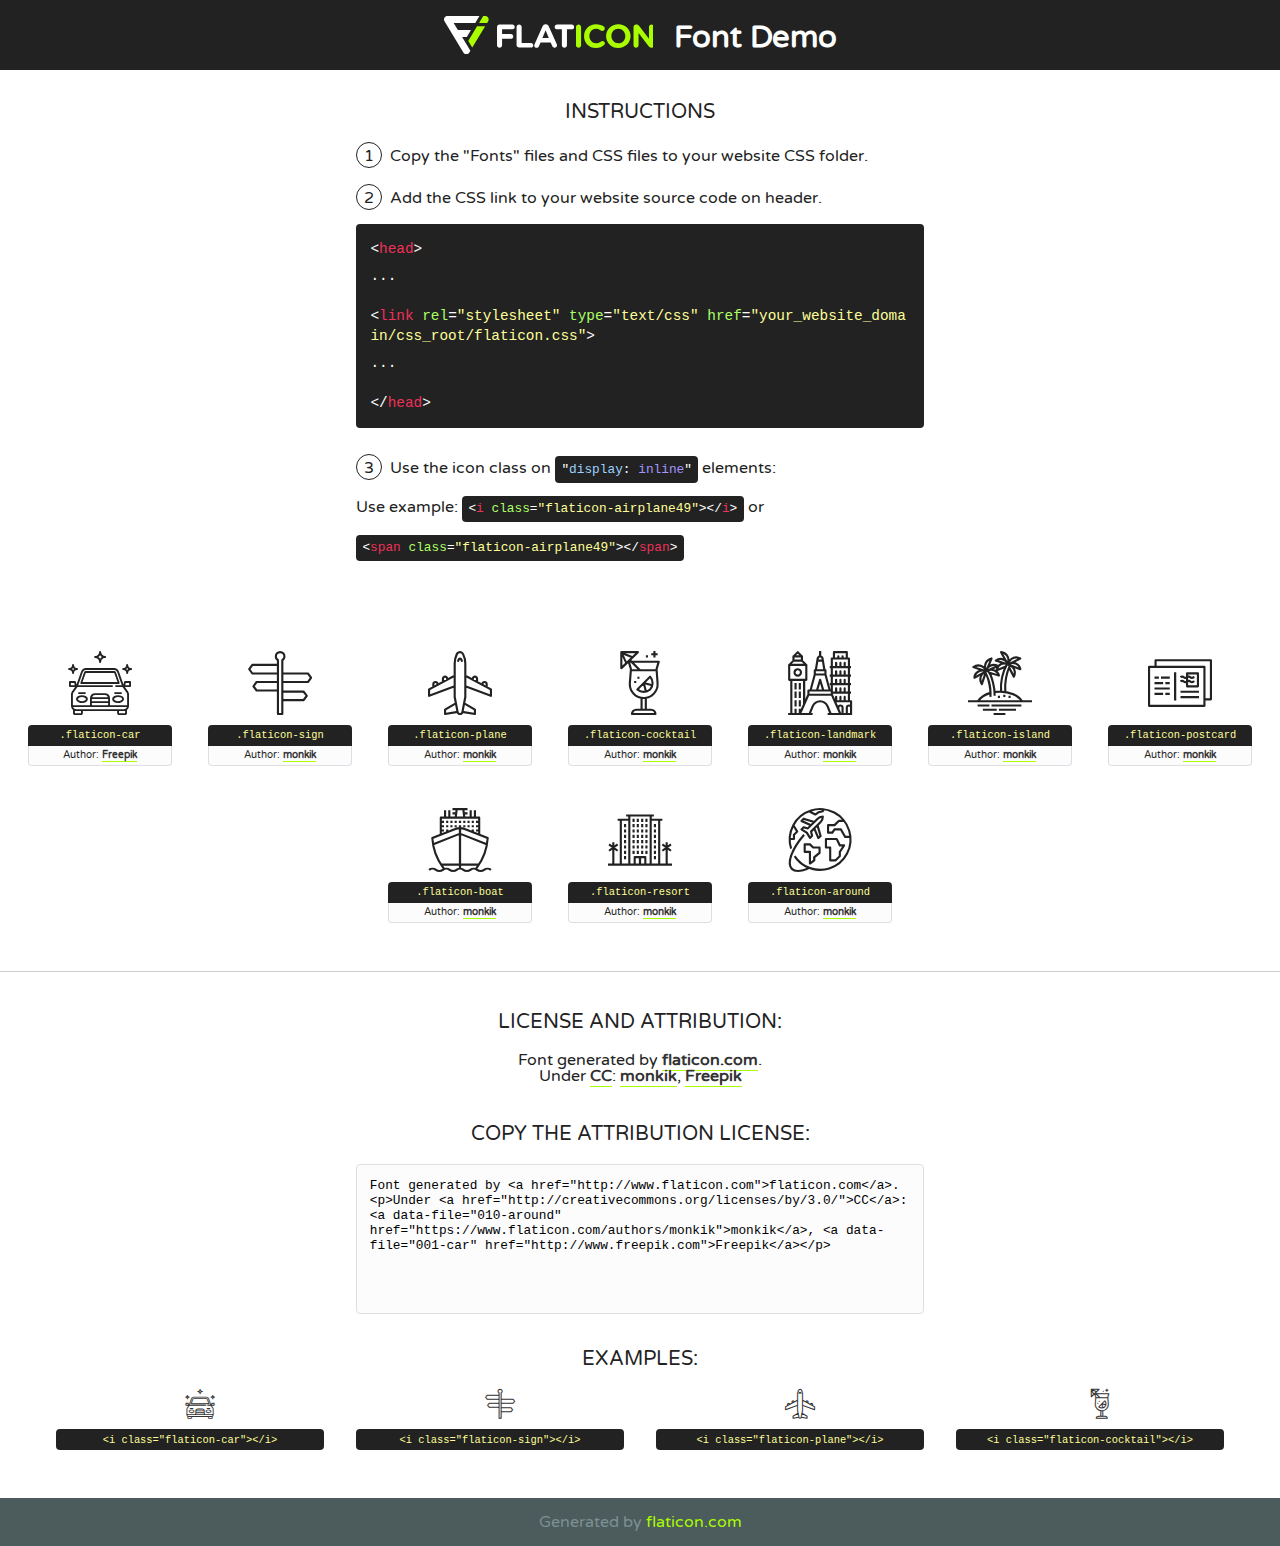
<file: fonts/flaticon/font/flaticon.html>
<!DOCTYPE html>
<!--
  Flaticon icon font: Flaticon
  Creation date: 19/02/2018 02:22
-->
<html>
<!DOCTYPE html>
<html>

<head>
    <title>Flaticon WebFont</title>
    <link href="http://fonts.googleapis.com/css?family=Varela+Round" rel="stylesheet" type="text/css" />
    <link rel="stylesheet" type="text/css" href="flaticon.css">
    <meta charset="UTF-8">
    <style>
    html, body, div, span, applet, object, iframe,
    h1, h2, h3, h4, h5, h6, p, blockquote, pre,
    a, abbr, acronym, address, big, cite, code,
    del, dfn, em, img, ins, kbd, q, s, samp,
    small, strike, strong, sub, sup, tt, var,
    b, u, i, center,
    dl, dt, dd, ol, ul, li,
    fieldset, form, label, legend,
    table, caption, tbody, tfoot, thead, tr, th, td,
    article, aside, canvas, details, embed, 
    figure, figcaption, footer, header, hgroup, 
    menu, nav, output, ruby, section, summary,
    time, mark, audio, video {
        margin: 0;
        padding: 0;
        border: 0;
        font-size: 100%;
        font: inherit;
        vertical-align: baseline;
    }
    /* HTML5 display-role reset for older browsers */
    article, aside, details, figcaption, figure, 
    footer, header, hgroup, menu, nav, section {
        display: block;
    }
    body {
        line-height: 1;
    }
    ol, ul {
        list-style: none;
    }
    blockquote, q {
        quotes: none;
    }
    blockquote:before, blockquote:after,
    q:before, q:after {
        content: '';
        content: none;
    }
    table {
        border-collapse: collapse;
        border-spacing: 0;
    }
    body {
        font-family: 'Varela Round', Helvetica, Arial, sans-serif;
        font-size: 16px;
        color: #222;
    }
    a {
        color: #333;
        border-bottom: 1px solid #a9fd00;
        font-weight: bold;
        text-decoration: none;
    }
    * {
        -moz-box-sizing: border-box;
        -webkit-box-sizing: border-box;
        box-sizing: border-box;
        margin: 0;
        padding: 0;
    }
    [class^="flaticon-"]:before, [class*=" flaticon-"]:before, [class^="flaticon-"]:after, [class*=" flaticon-"]:after {
        font-family: Flaticon;
        font-size: 30px;
        font-style: normal;
        margin-left: 20px;
        color: #333;
    }
    .wrapper {
        max-width: 600px;
        margin: auto;
        padding: 0 1em;
    }
    .title {
        font-size: 1.25em;
        text-align: center;
        margin-bottom: 1em;
        text-transform: uppercase;
    }
    header {
        text-align: center;
        background-color: #222;
        color: #fff;
        padding: 1em;
    }
    header .logo {
        width: 210px;
        height: 38px;
        display: inline-block;
        vertical-align: middle;
        margin-right: 1em;
        border: none;
    }
    header strong {
        font-size: 1.95em;
        font-weight: bold;
        vertical-align: middle;
        margin-top: 5px;
        display: inline-block;
    }
    .demo {
        margin: 2em auto;
        line-height: 1.25em;
    }
    .demo ul li {
        margin-bottom: 1em;
    }
    .demo ul li .num {
        color: #222;
        border-radius: 20px;
        display: inline-block;
        width: 26px;
        padding: 3px;
        height: 26px;
        text-align: center;
        margin-right: 0.5em;
        border: 1px solid #222;
    }
    .demo ul li code {
        background-color: #222;
        border-radius: 4px;
        padding: 0.25em 0.5em;
        display: inline-block;
        color: #fff;
        font-family: Consolas,Monaco,Lucida Console,Liberation Mono,DejaVu Sans Mono,Bitstream Vera Sans Mono,Courier New, monospace;
        font-weight: lighter;
        margin-top: 1em;
        font-size: 0.8em;
        word-break: break-all;
    }
    .demo ul li code.big {
        padding: 1em;
        font-size: 0.9em;
    }
    .demo ul li code .red {
        color: #EF3159;
    }
    .demo ul li code .green {
        color: #ACFF65;
    }
    .demo ul li code .yellow {
        color: #FFFF99;
    }
    .demo ul li code .blue {
        color: #99D3FF;
    }
    .demo ul li code .purple {
        color: #A295FF;
    }
    .demo ul li code .dots {
        margin-top: 0.5em;
        display: block;
    }
    #glyphs {
        border-bottom: 1px solid #ccc;
        padding: 2em 0;
        text-align: center;
    }
    .glyph {
        display: inline-block;
        width: 9em;
        margin: 1em;
        text-align: center;
        vertical-align: top;
        background: #FFF;
    }
    .glyph .glyph-icon {
        padding: 10px;
        display: block;
        font-family:"Flaticon";
        font-size: 64px;
        line-height: 1;
    }
    .glyph .glyph-icon:before {
        font-size: 64px;
        color: #222;
        margin-left: 0;
    }
    .class-name {
        font-size: 0.65em;
        background-color: #222;
        color: #fff;
        border-radius: 4px 4px 0 0;
        padding: 0.5em;
        color: #FFFF99;
        font-family: Consolas,Monaco,Lucida Console,Liberation Mono,DejaVu Sans Mono,Bitstream Vera Sans Mono,Courier New, monospace;
    }
    .author-name {
        font-size: 0.6em;
        background-color: #fcfcfd;
        border: 1px solid #DEDEE4;
        border-top: 0;
        border-radius: 0 0 4px 4px;
        padding: 0.5em;
    }
    .class-name:last-child {
        font-size: 10px;
        color:#888;
    }
    .class-name:last-child a {
        font-size: 10px;
        color:#555;
    }
    .class-name:last-child a:hover {
        color:#a9fd00;
    }
    .glyph > input {
        display: block;
        width: 100px;
        margin: 5px auto;
        text-align: center;
        font-size: 12px;
        cursor: text;
    }
    .glyph > input.icon-input {
        font-family:"Flaticon";
        font-size: 16px;
        margin-bottom: 10px;
    }
    .attribution .title {
        margin-top: 2em;
    }
    .attribution textarea {
        background-color: #fcfcfd;
        padding: 1em;
        border: none;
        box-shadow: none;
        border: 1px solid #DEDEE4;
        border-radius: 4px;
        resize: none;
        width: 100%;
        height: 150px;
        font-size: 0.8em;
        font-family: Consolas,Monaco,Lucida Console,Liberation Mono,DejaVu Sans Mono,Bitstream Vera Sans Mono,Courier New, monospace;
        -webkit-appearance: none;
    }
    .iconsuse {
        margin: 2em auto;
        text-align: center;
        max-width: 1200px;
    }
    .iconsuse:after {
        content: '';
        display: table;
        clear: both;
    }
    .iconsuse .image {
        float: left;
        width: 25%;
        padding: 0 1em;
    }
    .iconsuse .image p {
        margin-bottom: 1em;
    }
    .iconsuse .image span {
        display: block;
        font-size: 0.65em;
        background-color: #222;
        color: #fff;
        border-radius: 4px;
        padding: 0.5em;
        color: #FFFF99;
        margin-top: 1em;
        font-family: Consolas,Monaco,Lucida Console,Liberation Mono,DejaVu Sans Mono,Bitstream Vera Sans Mono,Courier New, monospace;
    }
    #footer {
        text-align: center;
        background-color: #4C5B5C;
        color: #7c9192;
        padding: 1em;
    }
    #footer a {
        border: none;
        color: #a9fd00;
        font-weight: normal;
    }
    @media (max-width: 960px) {
        .iconsuse .image {
            width: 50%;
        }
    }
    @media (max-width: 560px) {
        .iconsuse .image {
            width: 100%;
        }
    }
    </style>
</head>

<body class="characters-off">

    <header>
        <a href="http://www.flaticon.com" target="_blank" class="logo">
            <svg version="1.1" xmlns="http://www.w3.org/2000/svg" xmlns:xlink="http://www.w3.org/1999/xlink" xmlns:a="http://ns.adobe.com/AdobeSVGViewerExtensions/3.0/" viewBox="0 0 560.875 102.036" enable-background="new 0 0 560.875 102.036" xml:space="preserve">
                <defs>
                </defs>
                <g>
                    <g class="letters">
                        <path fill="#ffffff" d="M141.596,29.675c0-3.777,2.985-6.767,6.764-6.767h34.438c3.426,0,6.15,2.728,6.15,6.15
                        c0,3.43-2.724,6.149-6.15,6.149h-27.674v13.091h23.719c3.429,0,6.151,2.724,6.151,6.15c0,3.43-2.723,6.149-6.151,6.149h-23.719
                        v17.574c0,3.773-2.986,6.761-6.764,6.761c-3.779,0-6.764-2.989-6.764-6.761V29.675z"></path>
                        <path fill="#ffffff" d="M193.844,29.149c0-3.781,2.985-6.767,6.764-6.767c3.776,0,6.763,2.985,6.763,6.767v42.957h25.039
                        c3.426,0,6.149,2.726,6.149,6.153c0,3.425-2.723,6.15-6.149,6.15h-31.802c-3.779,0-6.764-2.986-6.764-6.768V29.149z"></path>
                        <path fill="#ffffff" d="M241.891,75.71l21.438-48.407c1.492-3.341,4.215-5.357,7.906-5.357h0.792
                        c3.686,0,6.323,2.017,7.815,5.357l21.439,48.407c0.436,0.967,0.701,1.845,0.701,2.723c0,3.602-2.809,6.501-6.414,6.501
                        c-3.161,0-5.269-1.845-6.499-4.655l-4.132-9.661h-27.059l-4.301,10.102c-1.144,2.631-3.426,4.214-6.237,4.214
                        c-3.517,0-6.24-2.81-6.24-6.325C241.1,77.64,241.451,76.677,241.891,75.71z M279.932,58.666l-8.521-20.297l-8.526,20.297H279.932
                        z"></path>
                        <path fill="#ffffff" d="M314.864,35.387H301.86c-3.429,0-6.239-2.813-6.239-6.238c0-3.429,2.811-6.24,6.239-6.24h39.533
                        c3.426,0,6.237,2.811,6.237,6.24c0,3.425-2.811,6.238-6.237,6.238h-13.001v42.785c0,3.773-2.99,6.761-6.764,6.761
                        c-3.779,0-6.764-2.989-6.764-6.761V35.387z"></path>
                        <path fill="#A9FD00" d="M352.615,29.149c0-3.781,2.985-6.767,6.767-6.767c3.774,0,6.761,2.985,6.761,6.767v49.024
                        c0,3.773-2.987,6.761-6.761,6.761c-3.781,0-6.767-2.989-6.767-6.761V29.149z"></path>
                        <path fill="#A9FD00" d="M374.132,53.836v-0.179c0-17.481,13.178-31.801,32.065-31.801c9.22,0,15.459,2.458,20.557,6.238
                        c1.402,1.054,2.637,2.985,2.637,5.357c0,3.692-2.985,6.59-6.681,6.59c-1.845,0-3.071-0.702-4.044-1.319
                        c-3.776-2.813-7.729-4.393-12.562-4.393c-10.364,0-17.831,8.611-17.831,19.154v0.173c0,10.542,7.291,19.329,17.831,19.329
                        c5.715,0,9.492-1.756,13.359-4.834c1.049-0.874,2.458-1.491,4.039-1.491c3.429,0,6.325,2.813,6.325,6.236
                        c0,2.106-1.056,3.78-2.282,4.834c-5.539,4.834-12.036,7.733-21.878,7.733C387.572,85.464,374.132,71.493,374.132,53.836z"></path>
                        <path fill="#A9FD00" d="M433.009,53.836v-0.179c0-17.481,13.79-31.801,32.766-31.801c18.981,0,32.592,14.143,32.592,31.628v0.173
                        c0,17.483-13.785,31.807-32.769,31.807C446.625,85.464,433.009,71.32,433.009,53.836z M484.224,53.836v-0.179
                        c0-10.539-7.725-19.326-18.626-19.326c-10.893,0-18.449,8.611-18.449,19.154v0.173c0,10.542,7.73,19.329,18.626,19.329
                        C476.676,72.986,484.224,64.378,484.224,53.836z"></path>
                        <path fill="#A9FD00" d="M506.233,29.321c0-3.774,2.99-6.763,6.767-6.763h1.401c3.252,0,5.183,1.583,7.029,3.953l26.093,34.265
                        V29.059c0-3.692,2.99-6.677,6.681-6.677c3.683,0,6.671,2.985,6.671,6.677v48.934c0,3.78-2.987,6.765-6.764,6.765h-0.436
                        c-3.257,0-5.188-1.581-7.034-3.953l-27.056-35.492v32.944c0,3.687-2.985,6.676-6.678,6.676c-3.683,0-6.673-2.989-6.673-6.676
                        V29.321z"></path>
                    </g>
                    <g class="insignia">
                        <path fill="#ffffff" d="M48.372,56.137h12.517l11.156-18.537H37.186L25.688,18.539h57.825L94.668,0H9.271
                        C5.925,0,2.842,1.801,1.198,4.716c-1.644,2.907-1.593,6.482,0.134,9.343l50.38,83.501c1.678,2.781,4.689,4.476,7.938,4.476
                        c3.246,0,6.257-1.695,7.935-4.476l2.898-4.804L48.372,56.137z"></path>
                        <g class="i">
                            <path fill="#A9FD00" d="M93.575,18.539h0.031v0.004l21.652,0.004l2.705-4.488c1.727-2.861,1.778-6.436,0.133-9.343
                            C116.454,1.801,113.371,0,110.026,0h-5.294L93.575,18.539z"></path>
                            <polygon fill="#A9FD00" points="88.291,27.356 64.725,66.486 75.519,84.404 109.942,27.356"></polygon>
                        </g>
                    </g>
                </g>
            </svg>
        </a>
        <strong>Font Demo</strong>
    </header>


    <section class="demo wrapper">

        <p class="title">Instructions</p>

        <ul>
            <li>
                <span class="num">1</span>Copy the "Fonts" files and CSS files to your website CSS folder.
            </li>
            <li>
                <span class="num">2</span>Add the CSS link to your website source code on header.
                <code class="big">
                    &lt;<span class="red">head</span>&gt;
                    <br/><span class="dots">...</span>
                    <br/>&lt;<span class="red">link</span> <span class="green">rel</span>=<span class="yellow">"stylesheet"</span> <span class="green">type</span>=<span class="yellow">"text/css"</span> <span class="green">href</span>=<span class="yellow">"your_website_domain/css_root/flaticon.css"</span>&gt;
                    <br/><span class="dots">...</span>
                    <br/>&lt;/<span class="red">head</span>&gt;
                </code>
            </li>

            <li>
                <p>
                    <span class="num">3</span>Use the icon class on <code>"<span class="blue">display</span>:<span class="purple"> inline</span>"</code> elements:
                    <br />
                    Use example: <code>&lt;<span class="red">i</span> <span class="green">class</span>=<span class="yellow">&quot;flaticon-airplane49&quot;</span>&gt;&lt;/<span class="red">i</span>&gt;</code> or <code>&lt;<span class="red">span</span> <span class="green">class</span>=<span class="yellow">&quot;flaticon-airplane49&quot;</span>&gt;&lt;/<span class="red">span</span>&gt;</code>
            </li>
        </ul>

    </section>




   <section id="glyphs">          
    
      
        <div class="glyph"><div class="glyph-icon flaticon-car"></div>
            <div class="class-name">.flaticon-car</div>
            <div class="author-name">Author: <a data-file="001-car" href="http://www.freepik.com">Freepik</a> </div> 
        </div>        
        
        <div class="glyph"><div class="glyph-icon flaticon-sign"></div>
            <div class="class-name">.flaticon-sign</div>
            <div class="author-name">Author: <a data-file="002-sign" href="https://www.flaticon.com/authors/monkik">monkik</a> </div> 
        </div>        
        
        <div class="glyph"><div class="glyph-icon flaticon-plane"></div>
            <div class="class-name">.flaticon-plane</div>
            <div class="author-name">Author: <a data-file="003-plane" href="https://www.flaticon.com/authors/monkik">monkik</a> </div> 
        </div>        
        
        <div class="glyph"><div class="glyph-icon flaticon-cocktail"></div>
            <div class="class-name">.flaticon-cocktail</div>
            <div class="author-name">Author: <a data-file="004-cocktail" href="https://www.flaticon.com/authors/monkik">monkik</a> </div> 
        </div>        
        
        <div class="glyph"><div class="glyph-icon flaticon-landmark"></div>
            <div class="class-name">.flaticon-landmark</div>
            <div class="author-name">Author: <a data-file="005-landmark" href="https://www.flaticon.com/authors/monkik">monkik</a> </div> 
        </div>        
        
        <div class="glyph"><div class="glyph-icon flaticon-island"></div>
            <div class="class-name">.flaticon-island</div>
            <div class="author-name">Author: <a data-file="006-island" href="https://www.flaticon.com/authors/monkik">monkik</a> </div> 
        </div>        
        
        <div class="glyph"><div class="glyph-icon flaticon-postcard"></div>
            <div class="class-name">.flaticon-postcard</div>
            <div class="author-name">Author: <a data-file="007-postcard" href="https://www.flaticon.com/authors/monkik">monkik</a> </div> 
        </div>        
        
        <div class="glyph"><div class="glyph-icon flaticon-boat"></div>
            <div class="class-name">.flaticon-boat</div>
            <div class="author-name">Author: <a data-file="008-boat" href="https://www.flaticon.com/authors/monkik">monkik</a> </div> 
        </div>        
        
        <div class="glyph"><div class="glyph-icon flaticon-resort"></div>
            <div class="class-name">.flaticon-resort</div>
            <div class="author-name">Author: <a data-file="009-resort" href="https://www.flaticon.com/authors/monkik">monkik</a> </div> 
        </div>        
        
        <div class="glyph"><div class="glyph-icon flaticon-around"></div>
            <div class="class-name">.flaticon-around</div>
            <div class="author-name">Author: <a data-file="010-around" href="https://www.flaticon.com/authors/monkik">monkik</a> </div> 
        </div>        
        

    </section>



    <section class="attribution wrapper"   style="text-align:center;">

      <div class="title">License and attribution:</div><div class="attrDiv">Font generated by <a href="http://www.flaticon.com">flaticon.com</a>. <div><p>Under <a href="http://creativecommons.org/licenses/by/3.0/">CC</a>: <a data-file="010-around" href="https://www.flaticon.com/authors/monkik">monkik</a>, <a data-file="001-car" href="http://www.freepik.com">Freepik</a></p>  </div>
      </div>
      <div class="title">Copy the Attribution License:</div>

    <textarea onclick="this.focus();this.select();">Font generated by &lt;a href=&quot;http://www.flaticon.com&quot;&gt;flaticon.com&lt;/a&gt;. <p>Under <a href="http://creativecommons.org/licenses/by/3.0/">CC</a>: <a data-file="010-around" href="https://www.flaticon.com/authors/monkik">monkik</a>, <a data-file="001-car" href="http://www.freepik.com">Freepik</a></p>  
     </textarea>

    </section>

    <section class="iconsuse">

          <div class="title">Examples:</div>            
             
            <div class="image">
                <p>
                    <i class="glyph-icon flaticon-car"></i> 
                    <span>&lt;i class=&quot;flaticon-car&quot;&gt;&lt;/i&gt;</span>
                </p>
            </div>
            
            <div class="image">
                <p>
                    <i class="glyph-icon flaticon-sign"></i> 
                    <span>&lt;i class=&quot;flaticon-sign&quot;&gt;&lt;/i&gt;</span>
                </p>
            </div>
            
            <div class="image">
                <p>
                    <i class="glyph-icon flaticon-plane"></i> 
                    <span>&lt;i class=&quot;flaticon-plane&quot;&gt;&lt;/i&gt;</span>
                </p>
            </div>
            
            <div class="image">
                <p>
                    <i class="glyph-icon flaticon-cocktail"></i> 
                    <span>&lt;i class=&quot;flaticon-cocktail&quot;&gt;&lt;/i&gt;</span>
                </p>
            </div>
                       
        </div>
                            
    </section>

<div id="footer">
    <div>Generated by <a href="http://www.flaticon.com">flaticon.com</a>
    </div>
</div>



</body>
</html>
</file>
<file: css/icomoon.css>
@font-face {
  font-family: 'icomoon';
  src:  url('fonts/icomoon.eot?tmere9');
  src:  url('fonts/icomoon.eot?tmere9#iefix') format('embedded-opentype'),
    url('fonts/icomoon.ttf?tmere9') format('truetype'),
    url('fonts/icomoon.woff?tmere9') format('woff'),
    url('fonts/icomoon.svg?tmere9#icomoon') format('svg');
  font-weight: normal;
  font-style: normal;
}

[class^="icon-"], [class*=" icon-"] {
  /* use !important to prevent issues with browser extensions that change fonts */
  font-family: 'icomoon' !important;
  speak: none;
  font-style: normal;
  font-weight: normal;
  font-variant: normal;
  text-transform: none;
  line-height: 1;

  /* Better Font Rendering =========== */
  -webkit-font-smoothing: antialiased;
  -moz-osx-font-smoothing: grayscale;
}

.icon-activity:before {
  content: "\e900";
}
.icon-airplay:before {
  content: "\e901";
}
.icon-alert-circle:before {
  content: "\e902";
}
.icon-alert-octagon:before {
  content: "\e903";
}
.icon-alert-triangle:before {
  content: "\e904";
}
.icon-align-center:before {
  content: "\e905";
}
.icon-align-justify:before {
  content: "\e906";
}
.icon-align-left:before {
  content: "\e907";
}
.icon-align-right:before {
  content: "\e908";
}
.icon-anchor:before {
  content: "\e909";
}
.icon-aperture:before {
  content: "\e90a";
}
.icon-arrow-down3:before {
  content: "\e90b";
}
.icon-arrow-down-circle:before {
  content: "\e90c";
}
.icon-arrow-down-left3:before {
  content: "\e90d";
}
.icon-arrow-down-right3:before {
  content: "\e90e";
}
.icon-arrow-left3:before {
  content: "\e90f";
}
.icon-arrow-left-circle:before {
  content: "\e910";
}
.icon-arrow-right3:before {
  content: "\e911";
}
.icon-arrow-right-circle:before {
  content: "\e912";
}
.icon-arrow-up3:before {
  content: "\e913";
}
.icon-arrow-up-circle:before {
  content: "\e914";
}
.icon-arrow-up-left3:before {
  content: "\e915";
}
.icon-arrow-up-right3:before {
  content: "\e916";
}
.icon-at-sign:before {
  content: "\e917";
}
.icon-award:before {
  content: "\e918";
}
.icon-bar-chart:before {
  content: "\e919";
}
.icon-bar-chart-2:before {
  content: "\e91a";
}
.icon-battery:before {
  content: "\e91b";
}
.icon-battery-charging:before {
  content: "\e91c";
}
.icon-bell2:before {
  content: "\e91d";
}
.icon-bell-off:before {
  content: "\e91e";
}
.icon-bluetooth:before {
  content: "\e91f";
}
.icon-bold2:before {
  content: "\e920";
}
.icon-book2:before {
  content: "\e921";
}
.icon-book-open:before {
  content: "\e922";
}
.icon-bookmark2:before {
  content: "\e923";
}
.icon-box:before {
  content: "\e924";
}
.icon-briefcase2:before {
  content: "\e925";
}
.icon-calendar2:before {
  content: "\e926";
}
.icon-camera2:before {
  content: "\e927";
}
.icon-camera-off:before {
  content: "\e928";
}
.icon-cast:before {
  content: "\e929";
}
.icon-check:before {
  content: "\e92a";
}
.icon-check-circle:before {
  content: "\e92b";
}
.icon-check-square:before {
  content: "\e92c";
}
.icon-chevron-down:before {
  content: "\e92d";
}
.icon-chevron-left:before {
  content: "\e92e";
}
.icon-chevron-right:before {
  content: "\e92f";
}
.icon-chevron-up:before {
  content: "\e930";
}
.icon-chevrons-down:before {
  content: "\e931";
}
.icon-chevrons-left:before {
  content: "\e932";
}
.icon-chevrons-right:before {
  content: "\e933";
}
.icon-chevrons-up:before {
  content: "\e934";
}
.icon-chrome2:before {
  content: "\e935";
}
.icon-circle:before {
  content: "\e936";
}
.icon-clipboard2:before {
  content: "\e937";
}
.icon-clock3:before {
  content: "\e938";
}
.icon-cloud2:before {
  content: "\e939";
}
.icon-cloud-drizzle:before {
  content: "\e93a";
}
.icon-cloud-lightning:before {
  content: "\e93b";
}
.icon-cloud-off:before {
  content: "\e93c";
}
.icon-cloud-rain:before {
  content: "\e93d";
}
.icon-cloud-snow:before {
  content: "\e93e";
}
.icon-code:before {
  content: "\e93f";
}
.icon-codepen2:before {
  content: "\e940";
}
.icon-command2:before {
  content: "\e941";
}
.icon-compass3:before {
  content: "\e942";
}
.icon-copy2:before {
  content: "\e943";
}
.icon-corner-down-left:before {
  content: "\e944";
}
.icon-corner-down-right:before {
  content: "\e945";
}
.icon-corner-left-down:before {
  content: "\e946";
}
.icon-corner-left-up:before {
  content: "\e947";
}
.icon-corner-right-down:before {
  content: "\e948";
}
.icon-corner-right-up:before {
  content: "\e949";
}
.icon-corner-up-left:before {
  content: "\e94a";
}
.icon-corner-up-right:before {
  content: "\e94b";
}
.icon-cpu:before {
  content: "\e94c";
}
.icon-credit-card2:before {
  content: "\e94d";
}
.icon-crop2:before {
  content: "\e94e";
}
.icon-crosshair:before {
  content: "\e94f";
}
.icon-database2:before {
  content: "\e950";
}
.icon-delete:before {
  content: "\e951";
}
.icon-disc:before {
  content: "\e952";
}
.icon-dollar-sign:before {
  content: "\e953";
}
.icon-download4:before {
  content: "\e954";
}
.icon-download-cloud:before {
  content: "\e955";
}
.icon-droplet2:before {
  content: "\e956";
}
.icon-edit:before {
  content: "\e957";
}
.icon-edit-2:before {
  content: "\e958";
}
.icon-edit-3:before {
  content: "\e959";
}
.icon-external-link:before {
  content: "\e95a";
}
.icon-eye2:before {
  content: "\e95b";
}
.icon-eye-off:before {
  content: "\e95c";
}
.icon-facebook3:before {
  content: "\e95d";
}
.icon-fast-forward:before {
  content: "\e95e";
}
.icon-feather:before {
  content: "\e95f";
}
.icon-file:before {
  content: "\e960";
}
.icon-file-minus:before {
  content: "\e961";
}
.icon-file-plus:before {
  content: "\e962";
}
.icon-file-text3:before {
  content: "\e963";
}
.icon-film2:before {
  content: "\e964";
}
.icon-filter2:before {
  content: "\e965";
}
.icon-flag2:before {
  content: "\e966";
}
.icon-folder2:before {
  content: "\e967";
}
.icon-folder-minus2:before {
  content: "\e968";
}
.icon-folder-plus2:before {
  content: "\e969";
}
.icon-git-branch:before {
  content: "\e96a";
}
.icon-git-commit:before {
  content: "\e96b";
}
.icon-git-merge:before {
  content: "\e96c";
}
.icon-git-pull-request:before {
  content: "\e96d";
}
.icon-github2:before {
  content: "\e96e";
}
.icon-gitlab:before {
  content: "\e96f";
}
.icon-globe:before {
  content: "\e970";
}
.icon-grid:before {
  content: "\e971";
}
.icon-hard-drive:before {
  content: "\e972";
}
.icon-hash:before {
  content: "\e973";
}
.icon-headphones2:before {
  content: "\e974";
}
.icon-heart2:before {
  content: "\e975";
}
.icon-help-circle:before {
  content: "\e976";
}
.icon-home4:before {
  content: "\e977";
}
.icon-image2:before {
  content: "\e978";
}
.icon-inbox:before {
  content: "\e979";
}
.icon-info2:before {
  content: "\e97a";
}
.icon-instagram2:before {
  content: "\e97b";
}
.icon-italic2:before {
  content: "\e97c";
}
.icon-layers:before {
  content: "\e97d";
}
.icon-layout:before {
  content: "\e97e";
}
.icon-life-buoy:before {
  content: "\e97f";
}
.icon-link2:before {
  content: "\e980";
}
.icon-link-2:before {
  content: "\e981";
}
.icon-linkedin3:before {
  content: "\e982";
}
.icon-list3:before {
  content: "\e983";
}
.icon-loader:before {
  content: "\e984";
}
.icon-lock2:before {
  content: "\e985";
}
.icon-log-in:before {
  content: "\e986";
}
.icon-log-out:before {
  content: "\e987";
}
.icon-mail5:before {
  content: "\e988";
}
.icon-map3:before {
  content: "\e989";
}
.icon-map-pin:before {
  content: "\e98a";
}
.icon-maximize:before {
  content: "\e98b";
}
.icon-maximize-2:before {
  content: "\e98c";
}
.icon-menu5:before {
  content: "\e98d";
}
.icon-message-circle:before {
  content: "\e98e";
}
.icon-message-square:before {
  content: "\e98f";
}
.icon-mic2:before {
  content: "\e990";
}
.icon-mic-off:before {
  content: "\e991";
}
.icon-minimize:before {
  content: "\e992";
}
.icon-minimize-2:before {
  content: "\e993";
}
.icon-minus2:before {
  content: "\e994";
}
.icon-minus-circle:before {
  content: "\e995";
}
.icon-minus-square:before {
  content: "\e996";
}
.icon-monitor:before {
  content: "\e997";
}
.icon-moon:before {
  content: "\e998";
}
.icon-more-horizontal:before {
  content: "\e999";
}
.icon-more-vertical:before {
  content: "\e99a";
}
.icon-move:before {
  content: "\e99b";
}
.icon-music2:before {
  content: "\e99c";
}
.icon-navigation:before {
  content: "\e99d";
}
.icon-navigation-2:before {
  content: "\e99e";
}
.icon-octagon:before {
  content: "\e99f";
}
.icon-package:before {
  content: "\e9a0";
}
.icon-paperclip:before {
  content: "\e9a1";
}
.icon-pause3:before {
  content: "\e9a2";
}
.icon-pause-circle:before {
  content: "\e9a3";
}
.icon-percent:before {
  content: "\e9a4";
}
.icon-phone2:before {
  content: "\e9a5";
}
.icon-phone-call:before {
  content: "\e9a6";
}
.icon-phone-forwarded:before {
  content: "\e9a7";
}
.icon-phone-incoming:before {
  content: "\e9a8";
}
.icon-phone-missed:before {
  content: "\e9a9";
}
.icon-phone-off:before {
  content: "\e9aa";
}
.icon-phone-outgoing:before {
  content: "\e9ab";
}
.icon-pie-chart2:before {
  content: "\e9ac";
}
.icon-play4:before {
  content: "\e9ad";
}
.icon-play-circle:before {
  content: "\e9ae";
}
.icon-plus2:before {
  content: "\e9af";
}
.icon-plus-circle:before {
  content: "\e9b0";
}
.icon-plus-square:before {
  content: "\e9b1";
}
.icon-pocket:before {
  content: "\e9b2";
}
.icon-power2:before {
  content: "\e9b3";
}
.icon-printer2:before {
  content: "\e9b4";
}
.icon-radio:before {
  content: "\e9b5";
}
.icon-refresh-ccw:before {
  content: "\e9b6";
}
.icon-refresh-cw:before {
  content: "\e9b7";
}
.icon-repeat:before {
  content: "\e9b8";
}
.icon-rewind:before {
  content: "\e9b9";
}
.icon-rotate-ccw:before {
  content: "\e9ba";
}
.icon-rotate-cw:before {
  content: "\e9bb";
}
.icon-rss3:before {
  content: "\e9bc";
}
.icon-save:before {
  content: "\e9bd";
}
.icon-scissors2:before {
  content: "\e9be";
}
.icon-search2:before {
  content: "\e9bf";
}
.icon-send:before {
  content: "\e9c0";
}
.icon-server:before {
  content: "\e9c1";
}
.icon-settings:before {
  content: "\e9c2";
}
.icon-share3:before {
  content: "\e9c3";
}
.icon-share-2:before {
  content: "\e9c4";
}
.icon-shield2:before {
  content: "\e9c5";
}
.icon-shield-off:before {
  content: "\e9c6";
}
.icon-shopping-bag:before {
  content: "\e9c7";
}
.icon-shopping-cart:before {
  content: "\e9c8";
}
.icon-shuffle2:before {
  content: "\e9c9";
}
.icon-sidebar:before {
  content: "\e9ca";
}
.icon-skip-back:before {
  content: "\e9cb";
}
.icon-skip-forward:before {
  content: "\e9cc";
}
.icon-slack:before {
  content: "\e9cd";
}
.icon-slash:before {
  content: "\e9ce";
}
.icon-sliders:before {
  content: "\e9cf";
}
.icon-smartphone:before {
  content: "\e9d0";
}
.icon-speaker:before {
  content: "\e9d1";
}
.icon-square:before {
  content: "\e9d2";
}
.icon-star:before {
  content: "\e9d3";
}
.icon-stop-circle:before {
  content: "\e9d4";
}
.icon-sun2:before {
  content: "\e9d5";
}
.icon-sunrise:before {
  content: "\e9d6";
}
.icon-sunset:before {
  content: "\e9d7";
}
.icon-tablet2:before {
  content: "\e9d8";
}
.icon-tag:before {
  content: "\e9d9";
}
.icon-target2:before {
  content: "\e9da";
}
.icon-terminal2:before {
  content: "\e9db";
}
.icon-thermometer:before {
  content: "\e9dc";
}
.icon-thumbs-down:before {
  content: "\e9dd";
}
.icon-thumbs-up:before {
  content: "\e9de";
}
.icon-toggle-left:before {
  content: "\e9df";
}
.icon-toggle-right:before {
  content: "\e9e0";
}
.icon-trash:before {
  content: "\e9e1";
}
.icon-trash-2:before {
  content: "\e9e2";
}
.icon-trending-down:before {
  content: "\e9e3";
}
.icon-trending-up:before {
  content: "\e9e4";
}
.icon-triangle:before {
  content: "\e9e5";
}
.icon-truck2:before {
  content: "\e9e6";
}
.icon-tv2:before {
  content: "\e9e7";
}
.icon-twitter2:before {
  content: "\e9e8";
}
.icon-type:before {
  content: "\e9e9";
}
.icon-umbrella:before {
  content: "\e9ea";
}
.icon-underline2:before {
  content: "\e9eb";
}
.icon-unlock:before {
  content: "\e9ec";
}
.icon-upload4:before {
  content: "\e9ed";
}
.icon-upload-cloud:before {
  content: "\e9ee";
}
.icon-user2:before {
  content: "\e9ef";
}
.icon-user-check2:before {
  content: "\e9f0";
}
.icon-user-minus2:before {
  content: "\e9f1";
}
.icon-user-plus2:before {
  content: "\e9f2";
}
.icon-user-x:before {
  content: "\e9f3";
}
.icon-users2:before {
  content: "\e9f4";
}
.icon-video:before {
  content: "\e9f5";
}
.icon-video-off:before {
  content: "\e9f6";
}
.icon-voicemail:before {
  content: "\e9f7";
}
.icon-volume:before {
  content: "\e9f8";
}
.icon-volume-1:before {
  content: "\e9f9";
}
.icon-volume-2:before {
  content: "\e9fa";
}
.icon-volume-x:before {
  content: "\e9fb";
}
.icon-watch:before {
  content: "\e9fc";
}
.icon-wifi:before {
  content: "\e9fd";
}
.icon-wifi-off:before {
  content: "\e9fe";
}
.icon-wind:before {
  content: "\e9ff";
}
.icon-x:before {
  content: "\ea00";
}
.icon-x-circle:before {
  content: "\ea01";
}
.icon-x-square:before {
  content: "\ea02";
}
.icon-zap:before {
  content: "\ea03";
}
.icon-zap-off:before {
  content: "\ea04";
}
.icon-zoom-in2:before {
  content: "\ea05";
}
.icon-zoom-out2:before {
  content: "\ea06";
}
.icon-times:before {
  content: "\ea07";
}
.icon-tick:before {
  content: "\ea08";
}
.icon-plus3:before {
  content: "\ea09";
}
.icon-minus3:before {
  content: "\ea0a";
}
.icon-equals:before {
  content: "\ea0b";
}
.icon-divide:before {
  content: "\ea0c";
}
.icon-chevron-right2:before {
  content: "\ea0d";
}
.icon-chevron-left2:before {
  content: "\ea0e";
}
.icon-arrow-right-thick:before {
  content: "\ea0f";
}
.icon-arrow-left-thick:before {
  content: "\ea10";
}
.icon-th-small:before {
  content: "\ea11";
}
.icon-th-menu:before {
  content: "\ea12";
}
.icon-th-list:before {
  content: "\ea13";
}
.icon-th-large:before {
  content: "\ea14";
}
.icon-home5:before {
  content: "\ea15";
}
.icon-arrow-forward:before {
  content: "\ea16";
}
.icon-arrow-back:before {
  content: "\ea17";
}
.icon-rss4:before {
  content: "\ea18";
}
.icon-location3:before {
  content: "\ea19";
}
.icon-link3:before {
  content: "\ea1a";
}
.icon-image3:before {
  content: "\ea1b";
}
.icon-arrow-up-thick:before {
  content: "\ea1c";
}
.icon-arrow-down-thick:before {
  content: "\ea1d";
}
.icon-starburst:before {
  content: "\ea1e";
}
.icon-starburst-outline:before {
  content: "\ea1f";
}
.icon-star2:before {
  content: "\ea20";
}
.icon-flow-children:before {
  content: "\ea21";
}
.icon-export:before {
  content: "\ea22";
}
.icon-delete2:before {
  content: "\ea23";
}
.icon-delete-outline:before {
  content: "\ea24";
}
.icon-cloud-storage:before {
  content: "\ea25";
}
.icon-wi-fi:before {
  content: "\ea26";
}
.icon-heart3:before {
  content: "\ea27";
}
.icon-flash:before {
  content: "\ea28";
}
.icon-cancel:before {
  content: "\ea29";
}
.icon-backspace:before {
  content: "\ea2a";
}
.icon-attachment2:before {
  content: "\ea2b";
}
.icon-arrow-move:before {
  content: "\ea2c";
}
.icon-warning2:before {
  content: "\ea2d";
}
.icon-user3:before {
  content: "\ea2e";
}
.icon-radar:before {
  content: "\ea2f";
}
.icon-lock-open:before {
  content: "\ea30";
}
.icon-lock-closed:before {
  content: "\ea31";
}
.icon-location-arrow:before {
  content: "\ea32";
}
.icon-info3:before {
  content: "\ea33";
}
.icon-user-delete:before {
  content: "\ea34";
}
.icon-user-add:before {
  content: "\ea35";
}
.icon-media-pause:before {
  content: "\ea36";
}
.icon-group:before {
  content: "\ea37";
}
.icon-chart-pie:before {
  content: "\ea38";
}
.icon-chart-line:before {
  content: "\ea39";
}
.icon-chart-bar:before {
  content: "\ea3a";
}
.icon-chart-area:before {
  content: "\ea3b";
}
.icon-video2:before {
  content: "\ea3c";
}
.icon-point-of-interest:before {
  content: "\ea3d";
}
.icon-infinity:before {
  content: "\ea3e";
}
.icon-globe2:before {
  content: "\ea3f";
}
.icon-eye3:before {
  content: "\ea40";
}
.icon-cog2:before {
  content: "\ea41";
}
.icon-camera3:before {
  content: "\ea42";
}
.icon-upload5:before {
  content: "\ea43";
}
.icon-scissors3:before {
  content: "\ea44";
}
.icon-refresh:before {
  content: "\ea45";
}
.icon-pin:before {
  content: "\ea46";
}
.icon-key3:before {
  content: "\ea47";
}
.icon-info-large:before {
  content: "\ea48";
}
.icon-eject2:before {
  content: "\ea49";
}
.icon-download5:before {
  content: "\ea4a";
}
.icon-zoom:before {
  content: "\ea4b";
}
.icon-zoom-out3:before {
  content: "\ea4c";
}
.icon-zoom-in3:before {
  content: "\ea4d";
}
.icon-sort-numerically:before {
  content: "\ea4e";
}
.icon-sort-alphabetically:before {
  content: "\ea4f";
}
.icon-input-checked:before {
  content: "\ea50";
}
.icon-calender:before {
  content: "\ea51";
}
.icon-world:before {
  content: "\ea52";
}
.icon-notes:before {
  content: "\ea53";
}
.icon-code2:before {
  content: "\ea54";
}
.icon-arrow-sync:before {
  content: "\ea55";
}
.icon-arrow-shuffle:before {
  content: "\ea56";
}
.icon-arrow-repeat:before {
  content: "\ea57";
}
.icon-arrow-minimise:before {
  content: "\ea58";
}
.icon-arrow-maximise:before {
  content: "\ea59";
}
.icon-arrow-loop:before {
  content: "\ea5a";
}
.icon-anchor2:before {
  content: "\ea5b";
}
.icon-spanner:before {
  content: "\ea5c";
}
.icon-puzzle:before {
  content: "\ea5d";
}
.icon-power3:before {
  content: "\ea5e";
}
.icon-plane:before {
  content: "\ea5f";
}
.icon-pi:before {
  content: "\ea60";
}
.icon-phone3:before {
  content: "\ea61";
}
.icon-microphone:before {
  content: "\ea62";
}
.icon-media-rewind:before {
  content: "\ea63";
}
.icon-flag3:before {
  content: "\ea64";
}
.icon-adjust-brightness:before {
  content: "\ea65";
}
.icon-waves:before {
  content: "\ea66";
}
.icon-social-twitter:before {
  content: "\ea67";
}
.icon-social-facebook:before {
  content: "\ea68";
}
.icon-social-dribbble:before {
  content: "\ea69";
}
.icon-media-stop:before {
  content: "\ea6a";
}
.icon-media-record:before {
  content: "\ea6b";
}
.icon-media-play:before {
  content: "\ea6c";
}
.icon-media-fast-forward:before {
  content: "\ea6d";
}
.icon-media-eject:before {
  content: "\ea6e";
}
.icon-social-vimeo:before {
  content: "\ea6f";
}
.icon-social-tumbler:before {
  content: "\ea70";
}
.icon-social-skype:before {
  content: "\ea71";
}
.icon-social-pinterest:before {
  content: "\ea72";
}
.icon-social-linkedin:before {
  content: "\ea73";
}
.icon-social-last-fm:before {
  content: "\ea74";
}
.icon-social-github:before {
  content: "\ea75";
}
.icon-social-flickr:before {
  content: "\ea76";
}
.icon-at:before {
  content: "\ea77";
}
.icon-times-outline:before {
  content: "\ea78";
}
.icon-plus-outline:before {
  content: "\ea79";
}
.icon-minus-outline:before {
  content: "\ea7a";
}
.icon-tick-outline:before {
  content: "\ea7b";
}
.icon-th-large-outline:before {
  content: "\ea7c";
}
.icon-equals-outline:before {
  content: "\ea7d";
}
.icon-divide-outline:before {
  content: "\ea7e";
}
.icon-chevron-right-outline:before {
  content: "\ea7f";
}
.icon-chevron-left-outline:before {
  content: "\ea80";
}
.icon-arrow-right-outline:before {
  content: "\ea81";
}
.icon-arrow-left-outline:before {
  content: "\ea82";
}
.icon-th-small-outline:before {
  content: "\ea83";
}
.icon-th-menu-outline:before {
  content: "\ea84";
}
.icon-th-list-outline:before {
  content: "\ea85";
}
.icon-news:before {
  content: "\ea86";
}
.icon-home-outline:before {
  content: "\ea87";
}
.icon-arrow-up-outline:before {
  content: "\ea88";
}
.icon-arrow-forward-outline:before {
  content: "\ea89";
}
.icon-arrow-down-outline:before {
  content: "\ea8a";
}
.icon-arrow-back-outline:before {
  content: "\ea8b";
}
.icon-trash2:before {
  content: "\ea8c";
}
.icon-rss-outline:before {
  content: "\ea8d";
}
.icon-message:before {
  content: "\ea8e";
}
.icon-location-outline:before {
  content: "\ea8f";
}
.icon-link-outline:before {
  content: "\ea90";
}
.icon-image-outline:before {
  content: "\ea91";
}
.icon-export-outline:before {
  content: "\ea92";
}
.icon-cross2:before {
  content: "\ea93";
}
.icon-wi-fi-outline:before {
  content: "\ea94";
}
.icon-star-outline:before {
  content: "\ea95";
}
.icon-media-pause-outline:before {
  content: "\ea96";
}
.icon-mail6:before {
  content: "\ea97";
}
.icon-heart-outline:before {
  content: "\ea98";
}
.icon-flash-outline:before {
  content: "\ea99";
}
.icon-cancel-outline:before {
  content: "\ea9a";
}
.icon-beaker:before {
  content: "\ea9b";
}
.icon-arrow-move-outline:before {
  content: "\ea9c";
}
.icon-watch2:before {
  content: "\ea9d";
}
.icon-warning-outline:before {
  content: "\ea9e";
}
.icon-time:before {
  content: "\ea9f";
}
.icon-radar-outline:before {
  content: "\eaa0";
}
.icon-lock-open-outline:before {
  content: "\eaa1";
}
.icon-location-arrow-outline:before {
  content: "\eaa2";
}
.icon-info-outline:before {
  content: "\eaa3";
}
.icon-backspace-outline:before {
  content: "\eaa4";
}
.icon-attachment-outline:before {
  content: "\eaa5";
}
.icon-user-outline:before {
  content: "\eaa6";
}
.icon-user-delete-outline:before {
  content: "\eaa7";
}
.icon-user-add-outline:before {
  content: "\eaa8";
}
.icon-lock-closed-outline:before {
  content: "\eaa9";
}
.icon-group-outline:before {
  content: "\eaaa";
}
.icon-chart-pie-outline:before {
  content: "\eaab";
}
.icon-chart-line-outline:before {
  content: "\eaac";
}
.icon-chart-bar-outline:before {
  content: "\eaad";
}
.icon-chart-area-outline:before {
  content: "\eaae";
}
.icon-video-outline:before {
  content: "\eaaf";
}
.icon-point-of-interest-outline:before {
  content: "\eab0";
}
.icon-map4:before {
  content: "\eab1";
}
.icon-key-outline:before {
  content: "\eab2";
}
.icon-infinity-outline:before {
  content: "\eab3";
}
.icon-globe-outline:before {
  content: "\eab4";
}
.icon-eye-outline:before {
  content: "\eab5";
}
.icon-cog-outline:before {
  content: "\eab6";
}
.icon-camera-outline:before {
  content: "\eab7";
}
.icon-upload-outline:before {
  content: "\eab8";
}
.icon-support:before {
  content: "\eab9";
}
.icon-scissors-outline:before {
  content: "\eaba";
}
.icon-refresh-outline:before {
  content: "\eabb";
}
.icon-info-large-outline:before {
  content: "\eabc";
}
.icon-eject-outline:before {
  content: "\eabd";
}
.icon-download-outline:before {
  content: "\eabe";
}
.icon-battery-mid:before {
  content: "\eabf";
}
.icon-battery-low:before {
  content: "\eac0";
}
.icon-battery-high:before {
  content: "\eac1";
}
.icon-zoom-outline:before {
  content: "\eac2";
}
.icon-zoom-out-outline:before {
  content: "\eac3";
}
.icon-zoom-in-outline:before {
  content: "\eac4";
}
.icon-tag2:before {
  content: "\eac5";
}
.icon-tabs-outline:before {
  content: "\eac6";
}
.icon-pin-outline:before {
  content: "\eac7";
}
.icon-message-typing:before {
  content: "\eac8";
}
.icon-directions:before {
  content: "\eac9";
}
.icon-battery-full:before {
  content: "\eaca";
}
.icon-battery-charge:before {
  content: "\eacb";
}
.icon-pipette:before {
  content: "\eacc";
}
.icon-pencil3:before {
  content: "\eacd";
}
.icon-folder3:before {
  content: "\eace";
}
.icon-folder-delete:before {
  content: "\eacf";
}
.icon-folder-add:before {
  content: "\ead0";
}
.icon-edit2:before {
  content: "\ead1";
}
.icon-document:before {
  content: "\ead2";
}
.icon-document-delete:before {
  content: "\ead3";
}
.icon-document-add:before {
  content: "\ead4";
}
.icon-brush:before {
  content: "\ead5";
}
.icon-thumbs-up2:before {
  content: "\ead6";
}
.icon-thumbs-down2:before {
  content: "\ead7";
}
.icon-pen2:before {
  content: "\ead8";
}
.icon-sort-numerically-outline:before {
  content: "\ead9";
}
.icon-sort-alphabetically-outline:before {
  content: "\eada";
}
.icon-social-last-fm-circular:before {
  content: "\eadb";
}
.icon-social-github-circular:before {
  content: "\eadc";
}
.icon-compass4:before {
  content: "\eadd";
}
.icon-bookmark3:before {
  content: "\eade";
}
.icon-input-checked-outline:before {
  content: "\eadf";
}
.icon-code-outline:before {
  content: "\eae0";
}
.icon-calender-outline:before {
  content: "\eae1";
}
.icon-business-card:before {
  content: "\eae2";
}
.icon-arrow-up4:before {
  content: "\eae3";
}
.icon-arrow-sync-outline:before {
  content: "\eae4";
}
.icon-arrow-right4:before {
  content: "\eae5";
}
.icon-arrow-repeat-outline:before {
  content: "\eae6";
}
.icon-arrow-loop-outline:before {
  content: "\eae7";
}
.icon-arrow-left4:before {
  content: "\eae8";
}
.icon-flow-switch:before {
  content: "\eae9";
}
.icon-flow-parallel:before {
  content: "\eaea";
}
.icon-flow-merge:before {
  content: "\eaeb";
}
.icon-document-text:before {
  content: "\eaec";
}
.icon-clipboard3:before {
  content: "\eaed";
}
.icon-calculator2:before {
  content: "\eaee";
}
.icon-arrow-minimise-outline:before {
  content: "\eaef";
}
.icon-arrow-maximise-outline:before {
  content: "\eaf0";
}
.icon-arrow-down4:before {
  content: "\eaf1";
}
.icon-gift2:before {
  content: "\eaf2";
}
.icon-film3:before {
  content: "\eaf3";
}
.icon-database3:before {
  content: "\eaf4";
}
.icon-bell3:before {
  content: "\eaf5";
}
.icon-anchor-outline:before {
  content: "\eaf6";
}
.icon-adjust-contrast:before {
  content: "\eaf7";
}
.icon-world-outline:before {
  content: "\eaf8";
}
.icon-shopping-bag2:before {
  content: "\eaf9";
}
.icon-power-outline:before {
  content: "\eafa";
}
.icon-notes-outline:before {
  content: "\eafb";
}
.icon-device-tablet:before {
  content: "\eafc";
}
.icon-device-phone:before {
  content: "\eafd";
}
.icon-device-laptop:before {
  content: "\eafe";
}
.icon-device-desktop:before {
  content: "\eaff";
}
.icon-briefcase3:before {
  content: "\eb00";
}
.icon-stopwatch2:before {
  content: "\eb01";
}
.icon-spanner-outline:before {
  content: "\eb02";
}
.icon-puzzle-outline:before {
  content: "\eb03";
}
.icon-printer3:before {
  content: "\eb04";
}
.icon-pi-outline:before {
  content: "\eb05";
}
.icon-lightbulb:before {
  content: "\eb06";
}
.icon-flag-outline:before {
  content: "\eb07";
}
.icon-contacts:before {
  content: "\eb08";
}
.icon-archive:before {
  content: "\eb09";
}
.icon-weather-stormy:before {
  content: "\eb0a";
}
.icon-weather-shower:before {
  content: "\eb0b";
}
.icon-weather-partly-sunny:before {
  content: "\eb0c";
}
.icon-weather-downpour:before {
  content: "\eb0d";
}
.icon-weather-cloudy:before {
  content: "\eb0e";
}
.icon-plane-outline:before {
  content: "\eb0f";
}
.icon-phone-outline:before {
  content: "\eb10";
}
.icon-microphone-outline:before {
  content: "\eb11";
}
.icon-weather-windy:before {
  content: "\eb12";
}
.icon-weather-windy-cloudy:before {
  content: "\eb13";
}
.icon-weather-sunny:before {
  content: "\eb14";
}
.icon-weather-snow:before {
  content: "\eb15";
}
.icon-weather-night:before {
  content: "\eb16";
}
.icon-media-stop-outline:before {
  content: "\eb17";
}
.icon-media-rewind-outline:before {
  content: "\eb18";
}
.icon-media-record-outline:before {
  content: "\eb19";
}
.icon-media-play-outline:before {
  content: "\eb1a";
}
.icon-media-fast-forward-outline:before {
  content: "\eb1b";
}
.icon-media-eject-outline:before {
  content: "\eb1c";
}
.icon-wine:before {
  content: "\eb1d";
}
.icon-waves-outline:before {
  content: "\eb1e";
}
.icon-ticket2:before {
  content: "\eb1f";
}
.icon-tags:before {
  content: "\eb20";
}
.icon-plug:before {
  content: "\eb21";
}
.icon-headphones3:before {
  content: "\eb22";
}
.icon-credit-card3:before {
  content: "\eb23";
}
.icon-coffee:before {
  content: "\eb24";
}
.icon-book3:before {
  content: "\eb25";
}
.icon-beer:before {
  content: "\eb26";
}
.icon-volume2:before {
  content: "\eb27";
}
.icon-volume-up:before {
  content: "\eb28";
}
.icon-volume-mute3:before {
  content: "\eb29";
}
.icon-volume-down:before {
  content: "\eb2a";
}
.icon-social-vimeo-circular:before {
  content: "\eb2b";
}
.icon-social-twitter-circular:before {
  content: "\eb2c";
}
.icon-social-pinterest-circular:before {
  content: "\eb2d";
}
.icon-social-linkedin-circular:before {
  content: "\eb2e";
}
.icon-social-facebook-circular:before {
  content: "\eb2f";
}
.icon-social-dribbble-circular:before {
  content: "\eb30";
}
.icon-tree2:before {
  content: "\eb31";
}
.icon-thermometer2:before {
  content: "\eb32";
}
.icon-social-tumbler-circular:before {
  content: "\eb33";
}
.icon-social-skype-outline:before {
  content: "\eb34";
}
.icon-social-flickr-circular:before {
  content: "\eb35";
}
.icon-social-at-circular:before {
  content: "\eb36";
}
.icon-shopping-cart2:before {
  content: "\eb37";
}
.icon-messages:before {
  content: "\eb38";
}
.icon-leaf2:before {
  content: "\eb39";
}
.icon-feather2:before {
  content: "\eb3a";
}
.icon-box2:before {
  content: "\eb3b";
}
.icon-write:before {
  content: "\eb3c";
}
.icon-clock4:before {
  content: "\eb3d";
}
.icon-reply2:before {
  content: "\eb3e";
}
.icon-reply-all:before {
  content: "\eb3f";
}
.icon-forward4:before {
  content: "\eb40";
}
.icon-flag4:before {
  content: "\eb41";
}
.icon-search3:before {
  content: "\eb42";
}
.icon-trash3:before {
  content: "\eb43";
}
.icon-envelope:before {
  content: "\eb44";
}
.icon-bubble3:before {
  content: "\eb45";
}
.icon-bubbles5:before {
  content: "\eb46";
}
.icon-user4:before {
  content: "\eb47";
}
.icon-users3:before {
  content: "\eb48";
}
.icon-cloud3:before {
  content: "\eb49";
}
.icon-download6:before {
  content: "\eb4a";
}
.icon-upload6:before {
  content: "\eb4b";
}
.icon-rain:before {
  content: "\eb4c";
}
.icon-sun3:before {
  content: "\eb4d";
}
.icon-moon2:before {
  content: "\eb4e";
}
.icon-bell4:before {
  content: "\eb4f";
}
.icon-folder4:before {
  content: "\eb50";
}
.icon-pin2:before {
  content: "\eb51";
}
.icon-sound:before {
  content: "\eb52";
}
.icon-microphone2:before {
  content: "\eb53";
}
.icon-camera4:before {
  content: "\eb54";
}
.icon-image4:before {
  content: "\eb55";
}
.icon-cog3:before {
  content: "\eb56";
}
.icon-calendar3:before {
  content: "\eb57";
}
.icon-book4:before {
  content: "\eb58";
}
.icon-map-marker:before {
  content: "\eb59";
}
.icon-store:before {
  content: "\eb5a";
}
.icon-support2:before {
  content: "\eb5b";
}
.icon-tag3:before {
  content: "\eb5c";
}
.icon-heart4:before {
  content: "\eb5d";
}
.icon-video-camera2:before {
  content: "\eb5e";
}
.icon-trophy2:before {
  content: "\eb5f";
}
.icon-cart2:before {
  content: "\eb60";
}
.icon-eye4:before {
  content: "\eb61";
}
.icon-cancel2:before {
  content: "\eb62";
}
.icon-chart:before {
  content: "\eb63";
}
.icon-target3:before {
  content: "\eb64";
}
.icon-printer4:before {
  content: "\eb65";
}
.icon-location4:before {
  content: "\eb66";
}
.icon-bookmark4:before {
  content: "\eb67";
}
.icon-monitor2:before {
  content: "\eb68";
}
.icon-cross3:before {
  content: "\eb69";
}
.icon-plus4:before {
  content: "\eb6a";
}
.icon-left:before {
  content: "\eb6b";
}
.icon-up:before {
  content: "\eb6c";
}
.icon-browser:before {
  content: "\eb6d";
}
.icon-windows2:before {
  content: "\eb6e";
}
.icon-switch2:before {
  content: "\eb6f";
}
.icon-dashboard:before {
  content: "\eb70";
}
.icon-play5:before {
  content: "\eb71";
}
.icon-fast-forward2:before {
  content: "\eb72";
}
.icon-next3:before {
  content: "\eb73";
}
.icon-refresh2:before {
  content: "\eb74";
}
.icon-film4:before {
  content: "\eb75";
}
.icon-home6:before {
  content: "\eb76";
}
.icon-home:before {
  content: "\eb77";
}
.icon-home2:before {
  content: "\eb78";
}
.icon-home3:before {
  content: "\eb79";
}
.icon-office:before {
  content: "\eb7a";
}
.icon-newspaper:before {
  content: "\eb7b";
}
.icon-pencil:before {
  content: "\eb7c";
}
.icon-pencil2:before {
  content: "\eb7d";
}
.icon-quill:before {
  content: "\eb7e";
}
.icon-pen:before {
  content: "\eb7f";
}
.icon-blog:before {
  content: "\eb80";
}
.icon-eyedropper:before {
  content: "\eb81";
}
.icon-droplet:before {
  content: "\eb82";
}
.icon-paint-format:before {
  content: "\eb83";
}
.icon-image:before {
  content: "\eb84";
}
.icon-images:before {
  content: "\eb85";
}
.icon-camera:before {
  content: "\eb86";
}
.icon-headphones:before {
  content: "\eb87";
}
.icon-music:before {
  content: "\eb88";
}
.icon-play:before {
  content: "\eb89";
}
.icon-film:before {
  content: "\eb8a";
}
.icon-video-camera:before {
  content: "\eb8b";
}
.icon-dice:before {
  content: "\eb8c";
}
.icon-pacman:before {
  content: "\eb8d";
}
.icon-spades:before {
  content: "\eb8e";
}
.icon-clubs:before {
  content: "\eb8f";
}
.icon-diamonds:before {
  content: "\eb90";
}
.icon-bullhorn:before {
  content: "\eb91";
}
.icon-connection:before {
  content: "\eb92";
}
.icon-podcast:before {
  content: "\eb93";
}
.icon-feed:before {
  content: "\eb94";
}
.icon-mic:before {
  content: "\eb95";
}
.icon-book:before {
  content: "\eb96";
}
.icon-books:before {
  content: "\eb97";
}
.icon-library:before {
  content: "\eb98";
}
.icon-file-text:before {
  content: "\eb99";
}
.icon-profile:before {
  content: "\eb9a";
}
.icon-file-empty:before {
  content: "\eb9b";
}
.icon-files-empty:before {
  content: "\eb9c";
}
.icon-file-text2:before {
  content: "\eb9d";
}
.icon-file-picture:before {
  content: "\eb9e";
}
.icon-file-music:before {
  content: "\eb9f";
}
.icon-file-play:before {
  content: "\eba0";
}
.icon-file-video:before {
  content: "\eba1";
}
.icon-file-zip:before {
  content: "\eba2";
}
.icon-copy:before {
  content: "\eba3";
}
.icon-paste:before {
  content: "\eba4";
}
.icon-stack:before {
  content: "\eba5";
}
.icon-folder:before {
  content: "\eba6";
}
.icon-folder-open:before {
  content: "\eba7";
}
.icon-folder-plus:before {
  content: "\eba8";
}
.icon-folder-minus:before {
  content: "\eba9";
}
.icon-folder-download:before {
  content: "\ebaa";
}
.icon-folder-upload:before {
  content: "\ebab";
}
.icon-price-tag:before {
  content: "\ebac";
}
.icon-price-tags:before {
  content: "\ebad";
}
.icon-barcode:before {
  content: "\ebae";
}
.icon-qrcode:before {
  content: "\ebaf";
}
.icon-ticket:before {
  content: "\ebb0";
}
.icon-cart:before {
  content: "\ebb1";
}
.icon-coin-dollar:before {
  content: "\ebb2";
}
.icon-coin-euro:before {
  content: "\ebb3";
}
.icon-coin-pound:before {
  content: "\ebb4";
}
.icon-coin-yen:before {
  content: "\ebb5";
}
.icon-credit-card:before {
  content: "\ebb6";
}
.icon-calculator:before {
  content: "\ebb7";
}
.icon-lifebuoy:before {
  content: "\ebb8";
}
.icon-phone:before {
  content: "\ebb9";
}
.icon-phone-hang-up:before {
  content: "\ebba";
}
.icon-address-book:before {
  content: "\ebbb";
}
.icon-envelop:before {
  content: "\ebbc";
}
.icon-pushpin:before {
  content: "\ebbd";
}
.icon-location:before {
  content: "\ebbe";
}
.icon-location2:before {
  content: "\ebbf";
}
.icon-compass:before {
  content: "\ebc0";
}
.icon-compass2:before {
  content: "\ebc1";
}
.icon-map:before {
  content: "\ebc2";
}
.icon-map2:before {
  content: "\ebc3";
}
.icon-history:before {
  content: "\ebc4";
}
.icon-clock:before {
  content: "\ebc5";
}
.icon-clock2:before {
  content: "\ebc6";
}
.icon-alarm:before {
  content: "\ebc7";
}
.icon-bell:before {
  content: "\ebc8";
}
.icon-stopwatch:before {
  content: "\ebc9";
}
.icon-calendar:before {
  content: "\ebca";
}
.icon-printer:before {
  content: "\ebcb";
}
.icon-keyboard:before {
  content: "\ebcc";
}
.icon-display:before {
  content: "\ebcd";
}
.icon-laptop:before {
  content: "\ebce";
}
.icon-mobile:before {
  content: "\ebcf";
}
.icon-mobile2:before {
  content: "\ebd0";
}
.icon-tablet:before {
  content: "\ebd1";
}
.icon-tv:before {
  content: "\ebd2";
}
.icon-drawer:before {
  content: "\ebd3";
}
.icon-drawer2:before {
  content: "\ebd4";
}
.icon-box-add:before {
  content: "\ebd5";
}
.icon-box-remove:before {
  content: "\ebd6";
}
.icon-download:before {
  content: "\ebd7";
}
.icon-upload:before {
  content: "\ebd8";
}
.icon-floppy-disk:before {
  content: "\ebd9";
}
.icon-drive:before {
  content: "\ebda";
}
.icon-database:before {
  content: "\ebdb";
}
.icon-undo:before {
  content: "\ebdc";
}
.icon-redo:before {
  content: "\ebdd";
}
.icon-undo2:before {
  content: "\ebde";
}
.icon-redo2:before {
  content: "\ebdf";
}
.icon-forward:before {
  content: "\ebe0";
}
.icon-reply:before {
  content: "\ebe1";
}
.icon-bubble:before {
  content: "\ebe2";
}
.icon-bubbles:before {
  content: "\ebe3";
}
.icon-bubbles2:before {
  content: "\ebe4";
}
.icon-bubble2:before {
  content: "\ebe5";
}
.icon-bubbles3:before {
  content: "\ebe6";
}
.icon-bubbles4:before {
  content: "\ebe7";
}
.icon-user:before {
  content: "\ebe8";
}
.icon-users:before {
  content: "\ebe9";
}
.icon-user-plus:before {
  content: "\ebea";
}
.icon-user-minus:before {
  content: "\ebeb";
}
.icon-user-check:before {
  content: "\ebec";
}
.icon-user-tie:before {
  content: "\ebed";
}
.icon-quotes-left:before {
  content: "\ebee";
}
.icon-quotes-right:before {
  content: "\ebef";
}
.icon-hour-glass:before {
  content: "\ebf0";
}
.icon-spinner:before {
  content: "\ebf1";
}
.icon-spinner2:before {
  content: "\ebf2";
}
.icon-spinner3:before {
  content: "\ebf3";
}
.icon-spinner4:before {
  content: "\ebf4";
}
.icon-spinner5:before {
  content: "\ebf5";
}
.icon-spinner6:before {
  content: "\ebf6";
}
.icon-spinner7:before {
  content: "\ebf7";
}
.icon-spinner8:before {
  content: "\ebf8";
}
.icon-spinner9:before {
  content: "\ebf9";
}
.icon-spinner10:before {
  content: "\ebfa";
}
.icon-spinner11:before {
  content: "\ebfb";
}
.icon-binoculars:before {
  content: "\ebfc";
}
.icon-search:before {
  content: "\ebfd";
}
.icon-zoom-in:before {
  content: "\ebfe";
}
.icon-zoom-out:before {
  content: "\ebff";
}
.icon-enlarge:before {
  content: "\ec00";
}
.icon-shrink:before {
  content: "\ec01";
}
.icon-enlarge2:before {
  content: "\ec02";
}
.icon-shrink2:before {
  content: "\ec03";
}
.icon-key:before {
  content: "\ec04";
}
.icon-key2:before {
  content: "\ec05";
}
.icon-lock:before {
  content: "\ec06";
}
.icon-unlocked:before {
  content: "\ec07";
}
.icon-wrench:before {
  content: "\ec08";
}
.icon-equalizer:before {
  content: "\ec09";
}
.icon-equalizer2:before {
  content: "\ec0a";
}
.icon-cog:before {
  content: "\ec0b";
}
.icon-cogs:before {
  content: "\ec0c";
}
.icon-hammer:before {
  content: "\ec0d";
}
.icon-magic-wand:before {
  content: "\ec0e";
}
.icon-aid-kit:before {
  content: "\ec0f";
}
.icon-bug:before {
  content: "\ec10";
}
.icon-pie-chart:before {
  content: "\ec11";
}
.icon-stats-dots:before {
  content: "\ec12";
}
.icon-stats-bars:before {
  content: "\ec13";
}
.icon-stats-bars2:before {
  content: "\ec14";
}
.icon-trophy:before {
  content: "\ec15";
}
.icon-gift:before {
  content: "\ec16";
}
.icon-glass:before {
  content: "\ec17";
}
.icon-glass2:before {
  content: "\ec18";
}
.icon-mug:before {
  content: "\ec19";
}
.icon-spoon-knife:before {
  content: "\ec1a";
}
.icon-leaf:before {
  content: "\ec1b";
}
.icon-rocket:before {
  content: "\ec1c";
}
.icon-meter:before {
  content: "\ec1d";
}
.icon-meter2:before {
  content: "\ec1e";
}
.icon-hammer2:before {
  content: "\ec1f";
}
.icon-fire:before {
  content: "\ec20";
}
.icon-lab:before {
  content: "\ec21";
}
.icon-magnet:before {
  content: "\ec22";
}
.icon-bin:before {
  content: "\ec23";
}
.icon-bin2:before {
  content: "\ec24";
}
.icon-briefcase:before {
  content: "\ec25";
}
.icon-airplane:before {
  content: "\ec26";
}
.icon-truck:before {
  content: "\ec27";
}
.icon-road:before {
  content: "\ec28";
}
.icon-accessibility:before {
  content: "\ec29";
}
.icon-target:before {
  content: "\ec2a";
}
.icon-shield:before {
  content: "\ec2b";
}
.icon-power:before {
  content: "\ec2c";
}
.icon-switch:before {
  content: "\ec2d";
}
.icon-power-cord:before {
  content: "\ec2e";
}
.icon-clipboard:before {
  content: "\ec2f";
}
.icon-list-numbered:before {
  content: "\ec30";
}
.icon-list:before {
  content: "\ec31";
}
.icon-list2:before {
  content: "\ec32";
}
.icon-tree:before {
  content: "\ec33";
}
.icon-menu:before {
  content: "\ec34";
}
.icon-menu2:before {
  content: "\ec35";
}
.icon-menu3:before {
  content: "\ec36";
}
.icon-menu4:before {
  content: "\ec37";
}
.icon-cloud:before {
  content: "\ec38";
}
.icon-cloud-download:before {
  content: "\ec39";
}
.icon-cloud-upload:before {
  content: "\ec3a";
}
.icon-cloud-check:before {
  content: "\ec3b";
}
.icon-download2:before {
  content: "\ec3c";
}
.icon-upload2:before {
  content: "\ec3d";
}
.icon-download3:before {
  content: "\ec3e";
}
.icon-upload3:before {
  content: "\ec3f";
}
.icon-sphere:before {
  content: "\ec40";
}
.icon-earth:before {
  content: "\ec41";
}
.icon-link:before {
  content: "\ec42";
}
.icon-flag:before {
  content: "\ec43";
}
.icon-attachment:before {
  content: "\ec44";
}
.icon-eye:before {
  content: "\ec45";
}
.icon-eye-plus:before {
  content: "\ec46";
}
.icon-eye-minus:before {
  content: "\ec47";
}
.icon-eye-blocked:before {
  content: "\ec48";
}
.icon-bookmark:before {
  content: "\ec49";
}
.icon-bookmarks:before {
  content: "\ec4a";
}
.icon-sun:before {
  content: "\ec4b";
}
.icon-contrast:before {
  content: "\ec4c";
}
.icon-brightness-contrast:before {
  content: "\ec4d";
}
.icon-star-empty:before {
  content: "\ec4e";
}
.icon-star-half:before {
  content: "\ec4f";
}
.icon-star-full:before {
  content: "\ec50";
}
.icon-heart:before {
  content: "\ec51";
}
.icon-heart-broken:before {
  content: "\ec52";
}
.icon-man:before {
  content: "\ec53";
}
.icon-woman:before {
  content: "\ec54";
}
.icon-man-woman:before {
  content: "\ec55";
}
.icon-happy:before {
  content: "\ec56";
}
.icon-happy2:before {
  content: "\ec57";
}
.icon-smile:before {
  content: "\ec58";
}
.icon-smile2:before {
  content: "\ec59";
}
.icon-tongue:before {
  content: "\ec5a";
}
.icon-tongue2:before {
  content: "\ec5b";
}
.icon-sad:before {
  content: "\ec5c";
}
.icon-sad2:before {
  content: "\ec5d";
}
.icon-wink:before {
  content: "\ec5e";
}
.icon-wink2:before {
  content: "\ec5f";
}
.icon-grin:before {
  content: "\ec60";
}
.icon-grin2:before {
  content: "\ec61";
}
.icon-cool:before {
  content: "\ec62";
}
.icon-cool2:before {
  content: "\ec63";
}
.icon-angry:before {
  content: "\ec64";
}
.icon-angry2:before {
  content: "\ec65";
}
.icon-evil:before {
  content: "\ec66";
}
.icon-evil2:before {
  content: "\ec67";
}
.icon-shocked:before {
  content: "\ec68";
}
.icon-shocked2:before {
  content: "\ec69";
}
.icon-baffled:before {
  content: "\ec6a";
}
.icon-baffled2:before {
  content: "\ec6b";
}
.icon-confused:before {
  content: "\ec6c";
}
.icon-confused2:before {
  content: "\ec6d";
}
.icon-neutral:before {
  content: "\ec6e";
}
.icon-neutral2:before {
  content: "\ec6f";
}
.icon-hipster:before {
  content: "\ec70";
}
.icon-hipster2:before {
  content: "\ec71";
}
.icon-wondering:before {
  content: "\ec72";
}
.icon-wondering2:before {
  content: "\ec73";
}
.icon-sleepy:before {
  content: "\ec74";
}
.icon-sleepy2:before {
  content: "\ec75";
}
.icon-frustrated:before {
  content: "\ec76";
}
.icon-frustrated2:before {
  content: "\ec77";
}
.icon-crying:before {
  content: "\ec78";
}
.icon-crying2:before {
  content: "\ec79";
}
.icon-point-up:before {
  content: "\ec7a";
}
.icon-point-right:before {
  content: "\ec7b";
}
.icon-point-down:before {
  content: "\ec7c";
}
.icon-point-left:before {
  content: "\ec7d";
}
.icon-warning:before {
  content: "\ec7e";
}
.icon-notification:before {
  content: "\ec7f";
}
.icon-question:before {
  content: "\ec80";
}
.icon-plus:before {
  content: "\ec81";
}
.icon-minus:before {
  content: "\ec82";
}
.icon-info:before {
  content: "\ec83";
}
.icon-cancel-circle:before {
  content: "\ec84";
}
.icon-blocked:before {
  content: "\ec85";
}
.icon-cross:before {
  content: "\ec86";
}
.icon-checkmark:before {
  content: "\ec87";
}
.icon-checkmark2:before {
  content: "\ec88";
}
.icon-spell-check:before {
  content: "\ec89";
}
.icon-enter:before {
  content: "\ec8a";
}
.icon-exit:before {
  content: "\ec8b";
}
.icon-play2:before {
  content: "\ec8c";
}
.icon-pause:before {
  content: "\ec8d";
}
.icon-stop:before {
  content: "\ec8e";
}
.icon-previous:before {
  content: "\ec8f";
}
.icon-next:before {
  content: "\ec90";
}
.icon-backward:before {
  content: "\ec91";
}
.icon-forward2:before {
  content: "\ec92";
}
.icon-play3:before {
  content: "\ec93";
}
.icon-pause2:before {
  content: "\ec94";
}
.icon-stop2:before {
  content: "\ec95";
}
.icon-backward2:before {
  content: "\ec96";
}
.icon-forward3:before {
  content: "\ec97";
}
.icon-first:before {
  content: "\ec98";
}
.icon-last:before {
  content: "\ec99";
}
.icon-previous2:before {
  content: "\ec9a";
}
.icon-next2:before {
  content: "\ec9b";
}
.icon-eject:before {
  content: "\ec9c";
}
.icon-volume-high:before {
  content: "\ec9d";
}
.icon-volume-medium:before {
  content: "\ec9e";
}
.icon-volume-low:before {
  content: "\ec9f";
}
.icon-volume-mute:before {
  content: "\eca0";
}
.icon-volume-mute2:before {
  content: "\eca1";
}
.icon-volume-increase:before {
  content: "\eca2";
}
.icon-volume-decrease:before {
  content: "\eca3";
}
.icon-loop:before {
  content: "\eca4";
}
.icon-loop2:before {
  content: "\eca5";
}
.icon-infinite:before {
  content: "\eca6";
}
.icon-shuffle:before {
  content: "\eca7";
}
.icon-arrow-up-left:before {
  content: "\eca8";
}
.icon-arrow-up:before {
  content: "\eca9";
}
.icon-arrow-up-right:before {
  content: "\ecaa";
}
.icon-arrow-right:before {
  content: "\ecab";
}
.icon-arrow-down-right:before {
  content: "\ecac";
}
.icon-arrow-down:before {
  content: "\ecad";
}
.icon-arrow-down-left:before {
  content: "\ecae";
}
.icon-arrow-left:before {
  content: "\ecaf";
}
.icon-arrow-up-left2:before {
  content: "\ecb0";
}
.icon-arrow-up2:before {
  content: "\ecb1";
}
.icon-arrow-up-right2:before {
  content: "\ecb2";
}
.icon-arrow-right2:before {
  content: "\ecb3";
}
.icon-arrow-down-right2:before {
  content: "\ecb4";
}
.icon-arrow-down2:before {
  content: "\ecb5";
}
.icon-arrow-down-left2:before {
  content: "\ecb6";
}
.icon-arrow-left2:before {
  content: "\ecb7";
}
.icon-circle-up:before {
  content: "\ecb8";
}
.icon-circle-right:before {
  content: "\ecb9";
}
.icon-circle-down:before {
  content: "\ecba";
}
.icon-circle-left:before {
  content: "\ecbb";
}
.icon-tab:before {
  content: "\ecbc";
}
.icon-move-up:before {
  content: "\ecbd";
}
.icon-move-down:before {
  content: "\ecbe";
}
.icon-sort-alpha-asc:before {
  content: "\ecbf";
}
.icon-sort-alpha-desc:before {
  content: "\ecc0";
}
.icon-sort-numeric-asc:before {
  content: "\ecc1";
}
.icon-sort-numberic-desc:before {
  content: "\ecc2";
}
.icon-sort-amount-asc:before {
  content: "\ecc3";
}
.icon-sort-amount-desc:before {
  content: "\ecc4";
}
.icon-command:before {
  content: "\ecc5";
}
.icon-shift:before {
  content: "\ecc6";
}
.icon-ctrl:before {
  content: "\ecc7";
}
.icon-opt:before {
  content: "\ecc8";
}
.icon-checkbox-checked:before {
  content: "\ecc9";
}
.icon-checkbox-unchecked:before {
  content: "\ecca";
}
.icon-radio-checked:before {
  content: "\eccb";
}
.icon-radio-checked2:before {
  content: "\eccc";
}
.icon-radio-unchecked:before {
  content: "\eccd";
}
.icon-crop:before {
  content: "\ecce";
}
.icon-make-group:before {
  content: "\eccf";
}
.icon-ungroup:before {
  content: "\ecd0";
}
.icon-scissors:before {
  content: "\ecd1";
}
.icon-filter:before {
  content: "\ecd2";
}
.icon-font:before {
  content: "\ecd3";
}
.icon-ligature:before {
  content: "\ecd4";
}
.icon-ligature2:before {
  content: "\ecd5";
}
.icon-text-height:before {
  content: "\ecd6";
}
.icon-text-width:before {
  content: "\ecd7";
}
.icon-font-size:before {
  content: "\ecd8";
}
.icon-bold:before {
  content: "\ecd9";
}
.icon-underline:before {
  content: "\ecda";
}
.icon-italic:before {
  content: "\ecdb";
}
.icon-strikethrough:before {
  content: "\ecdc";
}
.icon-omega:before {
  content: "\ecdd";
}
.icon-sigma:before {
  content: "\ecde";
}
.icon-page-break:before {
  content: "\ecdf";
}
.icon-superscript:before {
  content: "\ece0";
}
.icon-subscript:before {
  content: "\ece1";
}
.icon-superscript2:before {
  content: "\ece2";
}
.icon-subscript2:before {
  content: "\ece3";
}
.icon-text-color:before {
  content: "\ece4";
}
.icon-pagebreak:before {
  content: "\ece5";
}
.icon-clear-formatting:before {
  content: "\ece6";
}
.icon-table:before {
  content: "\ece7";
}
.icon-table2:before {
  content: "\ece8";
}
.icon-insert-template:before {
  content: "\ece9";
}
.icon-pilcrow:before {
  content: "\ecea";
}
.icon-ltr:before {
  content: "\eceb";
}
.icon-rtl:before {
  content: "\ecec";
}
.icon-section:before {
  content: "\eced";
}
.icon-paragraph-left:before {
  content: "\ecee";
}
.icon-paragraph-center:before {
  content: "\ecef";
}
.icon-paragraph-right:before {
  content: "\ecf0";
}
.icon-paragraph-justify:before {
  content: "\ecf1";
}
.icon-indent-increase:before {
  content: "\ecf2";
}
.icon-indent-decrease:before {
  content: "\ecf3";
}
.icon-share:before {
  content: "\ecf4";
}
.icon-new-tab:before {
  content: "\ecf5";
}
.icon-embed:before {
  content: "\ecf6";
}
.icon-embed2:before {
  content: "\ecf7";
}
.icon-terminal:before {
  content: "\ecf8";
}
.icon-share2:before {
  content: "\ecf9";
}
.icon-mail:before {
  content: "\ecfa";
}
.icon-mail2:before {
  content: "\ecfb";
}
.icon-mail3:before {
  content: "\ecfc";
}
.icon-mail4:before {
  content: "\ecfd";
}
.icon-amazon:before {
  content: "\ecfe";
}
.icon-google:before {
  content: "\ecff";
}
.icon-google2:before {
  content: "\ed00";
}
.icon-google3:before {
  content: "\ed01";
}
.icon-google-plus:before {
  content: "\ed02";
}
.icon-google-plus2:before {
  content: "\ed03";
}
.icon-google-plus3:before {
  content: "\ed04";
}
.icon-hangouts:before {
  content: "\ed05";
}
.icon-google-drive:before {
  content: "\ed06";
}
.icon-facebook:before {
  content: "\ed07";
}
.icon-facebook2:before {
  content: "\ed08";
}
.icon-instagram:before {
  content: "\ed09";
}
.icon-whatsapp:before {
  content: "\ed0a";
}
.icon-spotify:before {
  content: "\ed0b";
}
.icon-telegram:before {
  content: "\ed0c";
}
.icon-twitter:before {
  content: "\ed0d";
}
.icon-vine:before {
  content: "\ed0e";
}
.icon-vk:before {
  content: "\ed0f";
}
.icon-renren:before {
  content: "\ed10";
}
.icon-sina-weibo:before {
  content: "\ed11";
}
.icon-rss:before {
  content: "\ed12";
}
.icon-rss2:before {
  content: "\ed13";
}
.icon-youtube:before {
  content: "\ed14";
}
.icon-youtube2:before {
  content: "\ed15";
}
.icon-twitch:before {
  content: "\ed16";
}
.icon-vimeo:before {
  content: "\ed17";
}
.icon-vimeo2:before {
  content: "\ed18";
}
.icon-lanyrd:before {
  content: "\ed19";
}
.icon-flickr:before {
  content: "\ed1a";
}
.icon-flickr2:before {
  content: "\ed1b";
}
.icon-flickr3:before {
  content: "\ed1c";
}
.icon-flickr4:before {
  content: "\ed1d";
}
.icon-dribbble:before {
  content: "\ed1e";
}
.icon-behance:before {
  content: "\ed1f";
}
.icon-behance2:before {
  content: "\ed20";
}
.icon-deviantart:before {
  content: "\ed21";
}
.icon-500px:before {
  content: "\ed22";
}
.icon-steam:before {
  content: "\ed23";
}
.icon-steam2:before {
  content: "\ed24";
}
.icon-dropbox:before {
  content: "\ed25";
}
.icon-onedrive:before {
  content: "\ed26";
}
.icon-github:before {
  content: "\ed27";
}
.icon-npm:before {
  content: "\ed28";
}
.icon-basecamp:before {
  content: "\ed29";
}
.icon-trello:before {
  content: "\ed2a";
}
.icon-wordpress:before {
  content: "\ed2b";
}
.icon-joomla:before {
  content: "\ed2c";
}
.icon-ello:before {
  content: "\ed2d";
}
.icon-blogger:before {
  content: "\ed2e";
}
.icon-blogger2:before {
  content: "\ed2f";
}
.icon-tumblr:before {
  content: "\ed30";
}
.icon-tumblr2:before {
  content: "\ed31";
}
.icon-yahoo:before {
  content: "\ed32";
}
.icon-yahoo2:before {
  content: "\ed33";
}
.icon-tux:before {
  content: "\ed34";
}
.icon-appleinc:before {
  content: "\ed35";
}
.icon-finder:before {
  content: "\ed36";
}
.icon-android:before {
  content: "\ed37";
}
.icon-windows:before {
  content: "\ed38";
}
.icon-windows8:before {
  content: "\ed39";
}
.icon-soundcloud:before {
  content: "\ed3a";
}
.icon-soundcloud2:before {
  content: "\ed3b";
}
.icon-skype:before {
  content: "\ed3c";
}
.icon-reddit:before {
  content: "\ed3d";
}
.icon-hackernews:before {
  content: "\ed3e";
}
.icon-wikipedia:before {
  content: "\ed3f";
}
.icon-linkedin:before {
  content: "\ed40";
}
.icon-linkedin2:before {
  content: "\ed41";
}
.icon-lastfm:before {
  content: "\ed42";
}
.icon-lastfm2:before {
  content: "\ed43";
}
.icon-delicious:before {
  content: "\ed44";
}
.icon-stumbleupon:before {
  content: "\ed45";
}
.icon-stumbleupon2:before {
  content: "\ed46";
}
.icon-stackoverflow:before {
  content: "\ed47";
}
.icon-pinterest:before {
  content: "\ed48";
}
.icon-pinterest2:before {
  content: "\ed49";
}
.icon-xing:before {
  content: "\ed4a";
}
.icon-xing2:before {
  content: "\ed4b";
}
.icon-flattr:before {
  content: "\ed4c";
}
.icon-foursquare:before {
  content: "\ed4d";
}
.icon-yelp:before {
  content: "\ed4e";
}
.icon-paypal:before {
  content: "\ed4f";
}
.icon-chrome:before {
  content: "\ed50";
}
.icon-firefox:before {
  content: "\ed51";
}
.icon-IE:before {
  content: "\ed52";
}
.icon-edge:before {
  content: "\ed53";
}
.icon-safari:before {
  content: "\ed54";
}
.icon-opera:before {
  content: "\ed55";
}
.icon-file-pdf:before {
  content: "\ed56";
}
.icon-file-openoffice:before {
  content: "\ed57";
}
.icon-file-word:before {
  content: "\ed58";
}
.icon-file-excel:before {
  content: "\ed59";
}
.icon-libreoffice:before {
  content: "\ed5a";
}
.icon-html-five:before {
  content: "\ed5b";
}
.icon-html-five2:before {
  content: "\ed5c";
}
.icon-css3:before {
  content: "\ed5d";
}
.icon-git:before {
  content: "\ed5e";
}
.icon-codepen:before {
  content: "\ed5f";
}
.icon-svg:before {
  content: "\ed60";
}
.icon-IcoMoon:before {
  content: "\ed61";
}
.icon-mobile3:before {
  content: "\e000";
}
.icon-laptop2:before {
  content: "\e001";
}
.icon-desktop:before {
  content: "\e002";
}
.icon-tablet3:before {
  content: "\e003";
}
.icon-phone4:before {
  content: "\e004";
}
.icon-document2:before {
  content: "\e005";
}
.icon-documents:before {
  content: "\e006";
}
.icon-search4:before {
  content: "\e007";
}
.icon-clipboard4:before {
  content: "\e008";
}
.icon-newspaper2:before {
  content: "\e009";
}
.icon-notebook:before {
  content: "\e00a";
}
.icon-book-open2:before {
  content: "\e00b";
}
.icon-browser2:before {
  content: "\e00c";
}
.icon-calendar4:before {
  content: "\e00d";
}
.icon-presentation:before {
  content: "\e00e";
}
.icon-picture:before {
  content: "\e00f";
}
.icon-pictures:before {
  content: "\e010";
}
.icon-video3:before {
  content: "\e011";
}
.icon-camera5:before {
  content: "\e012";
}
.icon-printer5:before {
  content: "\e013";
}
.icon-toolbox:before {
  content: "\e014";
}
.icon-briefcase4:before {
  content: "\e015";
}
.icon-wallet:before {
  content: "\e016";
}
.icon-gift3:before {
  content: "\e017";
}
.icon-bargraph:before {
  content: "\e018";
}
.icon-grid2:before {
  content: "\e019";
}
.icon-expand:before {
  content: "\e01a";
}
.icon-focus:before {
  content: "\e01b";
}
.icon-edit3:before {
  content: "\e01c";
}
.icon-adjustments:before {
  content: "\e01d";
}
.icon-ribbon:before {
  content: "\e01e";
}
.icon-hourglass:before {
  content: "\e01f";
}
.icon-lock3:before {
  content: "\e020";
}
.icon-megaphone:before {
  content: "\e021";
}
.icon-shield3:before {
  content: "\e022";
}
.icon-trophy3:before {
  content: "\e023";
}
.icon-flag5:before {
  content: "\e024";
}
.icon-map5:before {
  content: "\e025";
}
.icon-puzzle2:before {
  content: "\e026";
}
.icon-basket:before {
  content: "\e027";
}
.icon-envelope2:before {
  content: "\e028";
}
.icon-streetsign:before {
  content: "\e029";
}
.icon-telescope:before {
  content: "\e02a";
}
.icon-gears:before {
  content: "\e02b";
}
.icon-key4:before {
  content: "\e02c";
}
.icon-paperclip2:before {
  content: "\e02d";
}
.icon-attachment3:before {
  content: "\e02e";
}
.icon-pricetags:before {
  content: "\e02f";
}
.icon-lightbulb2:before {
  content: "\e030";
}
.icon-layers2:before {
  content: "\e031";
}
.icon-pencil4:before {
  content: "\e032";
}
.icon-tools:before {
  content: "\e033";
}
.icon-tools-2:before {
  content: "\e034";
}
.icon-scissors4:before {
  content: "\e035";
}
.icon-paintbrush:before {
  content: "\e036";
}
.icon-magnifying-glass:before {
  content: "\e037";
}
.icon-circle-compass:before {
  content: "\e038";
}
.icon-linegraph:before {
  content: "\e039";
}
.icon-mic3:before {
  content: "\e03a";
}
.icon-strategy:before {
  content: "\e03b";
}
.icon-beaker2:before {
  content: "\e03c";
}
.icon-caution:before {
  content: "\e03d";
}
.icon-recycle:before {
  content: "\e03e";
}
.icon-anchor3:before {
  content: "\e03f";
}
.icon-profile-male:before {
  content: "\e040";
}
.icon-profile-female:before {
  content: "\e041";
}
.icon-bike:before {
  content: "\e042";
}
.icon-wine2:before {
  content: "\e043";
}
.icon-hotairballoon:before {
  content: "\e044";
}
.icon-globe3:before {
  content: "\e045";
}
.icon-genius:before {
  content: "\e046";
}
.icon-map-pin2:before {
  content: "\e047";
}
.icon-dial:before {
  content: "\e048";
}
.icon-chat:before {
  content: "\e049";
}
.icon-heart5:before {
  content: "\e04a";
}
.icon-cloud4:before {
  content: "\e04b";
}
.icon-upload7:before {
  content: "\e04c";
}
.icon-download7:before {
  content: "\e04d";
}
.icon-target4:before {
  content: "\e04e";
}
.icon-hazardous:before {
  content: "\e04f";
}
.icon-piechart:before {
  content: "\e050";
}
.icon-speedometer:before {
  content: "\e051";
}
.icon-global:before {
  content: "\e052";
}
.icon-compass5:before {
  content: "\e053";
}
.icon-lifesaver:before {
  content: "\e054";
}
.icon-clock5:before {
  content: "\e055";
}
.icon-aperture2:before {
  content: "\e056";
}
.icon-quote:before {
  content: "\e057";
}
.icon-scope:before {
  content: "\e058";
}
.icon-alarmclock:before {
  content: "\e059";
}
.icon-refresh3:before {
  content: "\e05a";
}
.icon-happy3:before {
  content: "\e05b";
}
.icon-sad3:before {
  content: "\e05c";
}
.icon-facebook4:before {
  content: "\e05d";
}
.icon-twitter3:before {
  content: "\e05e";
}
.icon-googleplus:before {
  content: "\e05f";
}
.icon-rss5:before {
  content: "\e060";
}
.icon-tumblr3:before {
  content: "\e061";
}
.icon-linkedin4:before {
  content: "\e062";
}
.icon-dribbble2:before {
  content: "\e063";
}
.icon-heart6:before {
  content: "\ed62";
}
.icon-cloud5:before {
  content: "\ed63";
}
.icon-star3:before {
  content: "\ed64";
}
.icon-tv3:before {
  content: "\ed65";
}
.icon-sound2:before {
  content: "\ed66";
}
.icon-video4:before {
  content: "\ed67";
}
.icon-trash4:before {
  content: "\ed68";
}
.icon-user5:before {
  content: "\ed69";
}
.icon-key5:before {
  content: "\ed6a";
}
.icon-search5:before {
  content: "\ed6b";
}
.icon-settings2:before {
  content: "\ed6c";
}
.icon-camera6:before {
  content: "\ed6d";
}
.icon-tag4:before {
  content: "\ed6e";
}
.icon-lock4:before {
  content: "\ed6f";
}
.icon-bulb:before {
  content: "\ed70";
}
.icon-pen3:before {
  content: "\ed71";
}
.icon-diamond:before {
  content: "\ed72";
}
.icon-display2:before {
  content: "\ed73";
}
.icon-location5:before {
  content: "\ed74";
}
.icon-eye5:before {
  content: "\ed75";
}
.icon-bubble4:before {
  content: "\ed76";
}
.icon-stack2:before {
  content: "\ed77";
}
.icon-cup:before {
  content: "\ed78";
}
.icon-phone5:before {
  content: "\ed79";
}
.icon-news2:before {
  content: "\ed7a";
}
.icon-mail7:before {
  content: "\ed7b";
}
.icon-like:before {
  content: "\ed7c";
}
.icon-photo:before {
  content: "\ed7d";
}
.icon-note:before {
  content: "\ed7e";
}
.icon-clock6:before {
  content: "\ed7f";
}
.icon-paperplane:before {
  content: "\ed80";
}
.icon-params:before {
  content: "\ed81";
}
.icon-banknote:before {
  content: "\ed82";
}
.icon-data:before {
  content: "\ed83";
}
.icon-music3:before {
  content: "\ed84";
}
.icon-megaphone2:before {
  content: "\ed85";
}
.icon-study:before {
  content: "\ed86";
}
.icon-lab2:before {
  content: "\ed87";
}
.icon-food:before {
  content: "\ed88";
}
.icon-t-shirt:before {
  content: "\ed89";
}
.icon-fire2:before {
  content: "\ed8a";
}
.icon-clip:before {
  content: "\ed8b";
}
.icon-shop:before {
  content: "\ed8c";
}
.icon-calendar5:before {
  content: "\ed8d";
}
.icon-wallet2:before {
  content: "\ed8e";
}
.icon-vynil:before {
  content: "\ed8f";
}
.icon-truck3:before {
  content: "\ed90";
}
.icon-world2:before {
  content: "\ed91";
}
</file>
<file: fonts/flaticon/font/flaticon.css>
/*
  	Flaticon icon font: Flaticon
  	Creation date: 19/02/2018 02:22
  	*/

@font-face {
  font-family: "Flaticon";
  src: url("./Flaticon.eot");
  src: url("./Flaticon.eot?#iefix") format("embedded-opentype"),
       url("./Flaticon.woff") format("woff"),
       url("./Flaticon.ttf") format("truetype"),
       url("./Flaticon.svg#Flaticon") format("svg");
  font-weight: normal;
  font-style: normal;
}

@media screen and (-webkit-min-device-pixel-ratio:0) {
  @font-face {
    font-family: "Flaticon";
    src: url("./Flaticon.svg#Flaticon") format("svg");
  }
}

[class^="flaticon-"]:before, [class*=" flaticon-"]:before,
[class^="flaticon-"]:after, [class*=" flaticon-"]:after {   
  font-family: Flaticon;
  font-style: normal;
}

.flaticon-car:before { content: "\f100"; }
.flaticon-sign:before { content: "\f101"; }
.flaticon-plane:before { content: "\f102"; }
.flaticon-cocktail:before { content: "\f103"; }
.flaticon-landmark:before { content: "\f104"; }
.flaticon-island:before { content: "\f105"; }
.flaticon-postcard:before { content: "\f106"; }
.flaticon-boat:before { content: "\f107"; }
.flaticon-resort:before { content: "\f108"; }
.flaticon-around:before { content: "\f109"; }
</file>
<file: css/style.css>
@font-face {
  font-family: 'icomoon';
  src: url("../fonts/icomoon/icomoon.eot?srf3rx");
  src: url("../fonts/icomoon/icomoon.eot?srf3rx#iefix") format("embedded-opentype"), url("../fonts/icomoon/icomoon.ttf?srf3rx") format("truetype"), url("../fonts/icomoon/icomoon.woff?srf3rx") format("woff"), url("../fonts/icomoon/icomoon.svg?srf3rx#icomoon") format("svg");
  font-weight: normal;
  font-style: normal; }

/* =======================================================
*
* 	Template Style 
*
* ======================================================= */
body {
  font-family: "Quicksand", Arial, sans-serif;
  font-weight: 400;
  font-size: 14px;
  line-height: 1.7;
  color: #595959;
  background: #fff; }

#page {
  position: relative;
  overflow-x: hidden;
  width: 100%;
  height: 100%;
  -webkit-transition: 0.5s;
  -o-transition: 0.5s;
  transition: 0.5s; }
  .offcanvas #page {
    overflow: hidden;
    position: absolute; }
    .offcanvas #page:after {
      -webkit-transition: 2s;
      -o-transition: 2s;
      transition: 2s;
      position: absolute;
      top: 0;
      right: 0;
      bottom: 0;
      left: 0;
      z-index: 101;
      background: rgba(0, 0, 0, 0.7);
      content: ""; }

a {
  color: #92c3c5;
  -webkit-transition: 0.5s;
  -o-transition: 0.5s;
  transition: 0.5s; }
  a:hover, a:active, a:focus {
    color: #92c3c5;
    outline: none;
    text-decoration: none; }

p {
  margin-bottom: 20px; }

h1, h2, h3, h4, h5, h6, figure {
  color: #000;
  font-family: "Quicksand", Arial, sans-serif;
  font-weight: 400;
  margin: 0 0 20px 0; }

::-webkit-selection {
  color: #fff;
  background: #92c3c5; }

::-moz-selection {
  color: #fff;
  background: #92c3c5; }

::selection {
  color: #fff;
  background: #92c3c5; }

.colorlib-nav {
  margin: 0;
  position: absolute;
  top: 0;
  left: 0;
  right: 0;
  z-index: 2;
  margin: 0 auto; }
  @media screen and (max-width: 768px) {
    .colorlib-nav {
      margin: 0; } }
  .colorlib-nav .top-menu {
    padding: 40px 30px; }
    @media screen and (max-width: 768px) {
      .colorlib-nav .top-menu {
        padding: 28px 1em; } }
  .colorlib-nav #colorlib-logo {
    font-size: 24px;
    margin: 0;
    padding: 0;
    text-transform: uppercase;
    font-weight: 600; }
    .colorlib-nav #colorlib-logo a {
      position: relative;
      color: #fff; }
  @media screen and (max-width: 768px) {
    .colorlib-nav .menu-1 {
      display: none; } }
  .colorlib-nav ul {
    padding: 0;
    margin: 8px 0 0 0; }
    .colorlib-nav ul li {
      padding: 0;
      margin: 0;
      list-style: none;
      display: inline;
      font-weight: 400; }
      .colorlib-nav ul li a {
        position: relative;
        font-size: 15px;
        padding: 30px 12px;
        color: rgba(255, 255, 255, 0.7);
        -webkit-transition: 0.5s;
        -o-transition: 0.5s;
        transition: 0.5s; }
        .colorlib-nav ul li a:hover {
          color: #92c3c5; }
      .colorlib-nav ul li.has-dropdown {
        position: relative; }
        .colorlib-nav ul li.has-dropdown .dropdown {
          width: 140px;
          -webkit-box-shadow: 0px 14px 33px -9px rgba(0, 0, 0, 0.75);
          -moz-box-shadow: 0px 14px 33px -9px rgba(0, 0, 0, 0.75);
          box-shadow: 0px 14px 33px -9px rgba(0, 0, 0, 0.75);
          z-index: 1002;
          visibility: hidden;
          opacity: 0;
          position: absolute;
          top: 40px;
          left: 0;
          text-align: left;
          background: #000;
          padding: 20px;
          -webkit-border-radius: 4px;
          -moz-border-radius: 4px;
          -ms-border-radius: 4px;
          border-radius: 4px;
          -webkit-transition: 0s;
          -o-transition: 0s;
          transition: 0s; }
          .colorlib-nav ul li.has-dropdown .dropdown:before {
            bottom: 100%;
            left: 40px;
            border: solid transparent;
            content: " ";
            height: 0;
            width: 0;
            position: absolute;
            pointer-events: none;
            border-bottom-color: #000;
            border-width: 8px;
            margin-left: -8px; }
          .colorlib-nav ul li.has-dropdown .dropdown li {
            display: block;
            margin-bottom: 7px; }
            .colorlib-nav ul li.has-dropdown .dropdown li:last-child {
              margin-bottom: 0; }
            .colorlib-nav ul li.has-dropdown .dropdown li a {
              padding: 2px 0;
              display: block;
              color: #999999;
              line-height: 1.2;
              text-transform: none;
              font-size: 13px;
              letter-spacing: 0; }
              .colorlib-nav ul li.has-dropdown .dropdown li a:hover {
                color: #fff; }
        .colorlib-nav ul li.has-dropdown:hover a, .colorlib-nav ul li.has-dropdown:focus a {
          color: #000000; }
      .colorlib-nav ul li.btn-cta a {
        padding: 30px 0px !important;
        color: #fff; }
        .colorlib-nav ul li.btn-cta a span {
          background: ##92c3c5;
          padding: 4px 10px;
          display: -moz-inline-stack;
          display: inline-block;
          zoom: 1;
          *display: inline;
          -webkit-transition: 0.3s;
          -o-transition: 0.3s;
          transition: 0.3s;
          -webkit-border-radius: 100px;
          -moz-border-radius: 100px;
          -ms-border-radius: 100px;
          border-radius: 100px; }
        .colorlib-nav ul li.btn-cta a:hover span {
          -webkit-box-shadow: 0px 14px 20px -9px rgba(0, 0, 0, 0.75);
          -moz-box-shadow: 0px 14px 20px -9px rgba(0, 0, 0, 0.75);
          box-shadow: 0px 14px 20px -9px rgba(0, 0, 0, 0.75); }
      .colorlib-nav ul li.active > a {
        color: #000000 !important;
        position: relative; }
        .colorlib-nav ul li.active > a:after {
          opacity: 1;
          -webkit-transform: translate3d(0, 0, 0);
          transform: translate3d(0, 0, 0); }

#colorlib-counter,
.colorlib-bg {
  background-size: cover;
  background-position: top center;
  background-repeat: no-repeat;
  position: relative; }

.colorlib-video {
  overflow: hidden; }
  @media screen and (max-width: 992px) {
    .colorlib-video {
      height: 450px; } }
  .colorlib-video a {
    z-index: 1001;
    position: absolute;
    top: 50%;
    left: 50%;
    margin-top: -45px;
    margin-left: -45px;
    width: 90px;
    height: 90px;
    display: table;
    text-align: center;
    background: #fff;
    -webkit-box-shadow: 0px 14px 30px -15px rgba(0, 0, 0, 0.75);
    -moz-box-shadow: 0px 14px 30px -15px rgba(0, 0, 0, 0.75);
    -ms-box-shadow: 0px 14px 30px -15px rgba(0, 0, 0, 0.75);
    -o-box-shadow: 0px 14px 30px -15px rgba(0, 0, 0, 0.75);
    box-shadow: 0px 14px 30px -15px rgba(0, 0, 0, 0.75);
    -webkit-border-radius: 50%;
    -moz-border-radius: 50%;
    -ms-border-radius: 50%;
    border-radius: 50%; }
    .colorlib-video a i {
      text-align: center;
      display: table-cell;
      vertical-align: middle;
      font-size: 40px;
      color: #92c3c5; }
  .colorlib-video .video-overlay {
    position: absolute;
    top: 0;
    left: 0;
    right: 0;
    bottom: 0;
    background: rgba(0, 0, 0, 0.2);
    -webkit-transition: 0.5s;
    -o-transition: 0.5s;
    transition: 0.5s; }
  .colorlib-video:hover .video-overlay {
    background: rgba(0, 0, 0, 0.5) !important; }
  .colorlib-video:hover a {
    -webkit-transform: scale(1.1);
    -moz-transform: scale(1.1);
    -ms-transform: scale(1.1);
    -o-transform: scale(1.1);
    transform: scale(1.1); }

#colorlib-hero {
  height: 650px;
  background: #fff url(../images/loader.gif) no-repeat center center;
  width: 100%;
  float: left;
  z-index: 0; }
  #colorlib-hero .btn {
    font-size: 24px; }
    #colorlib-hero .btn.btn-primary {
      padding: 14px 30px !important; }
  #colorlib-hero .flexslider {
    border: none;
    z-index: 1;
    margin-bottom: 0; }
    #colorlib-hero .flexslider .slides {
      position: relative;
      overflow: hidden; }
      #colorlib-hero .flexslider .slides li {
        background-repeat: no-repeat;
        background-size: cover;
        background-position: center center;
        height: 650px;
        position: relative; }
        #colorlib-hero .flexslider .slides li .overlay {
          position: absolute;
          top: 0;
          bottom: 0;
          left: 0;
          right: 0;
          background: rgba(0, 0, 0, 0.3); }
    #colorlib-hero .flexslider .flex-control-nav {
      bottom: 5em;
      z-index: 1000;
      width: 0 auto; }
      @media screen and (max-width: 768px) {
        #colorlib-hero .flexslider .flex-control-nav {
          bottom: 6em; } }
      #colorlib-hero .flexslider .flex-control-nav li a {
        background: rgba(255, 255, 255, 0.1);
        -webkit-box-shadow: none;
        box-shadow: none;
        width: 12px;
        height: 12px;
        cursor: pointer; }
        #colorlib-hero .flexslider .flex-control-nav li a.flex-active {
          cursor: pointer;
          background: transparent;
          background: #92c3c5; }
    #colorlib-hero .flexslider .flex-direction-nav {
      display: none; }
    #colorlib-hero .flexslider .slider-text {
      display: table;
      opacity: 0;
      height: 650px;
      z-index: 9; }
      #colorlib-hero .flexslider .slider-text > .slider-text-inner {
        display: table-cell;
        vertical-align: middle;
        height: 650px;
        padding: 2em; }
        @media screen and (max-width: 768px) {
          #colorlib-hero .flexslider .slider-text > .slider-text-inner {
            text-align: center; } }
        #colorlib-hero .flexslider .slider-text > .slider-text-inner span i {
          font-size: 24px;

          /*seee this!!!!!!!!!!!!!!!!!!!!!!!!!!!!!!!!!!*/
          color: #F7AF1D; }
        #colorlib-hero .flexslider .slider-text > .slider-text-inner h1, #colorlib-hero .flexslider .slider-text > .slider-text-inner h2 {
          margin: 0;
          padding: 0;
          color: white; }
        #colorlib-hero .flexslider .slider-text > .slider-text-inner h1 {
          margin-bottom: 50px;
          font-size: 50px;
          line-height: 1.3;
          font-weight: 300; }
          @media screen and (max-width: 768px) {
            #colorlib-hero .flexslider .slider-text > .slider-text-inner h1 {
              font-size: 28px; } }
        #colorlib-hero .flexslider .slider-text > .slider-text-inner h2 {
          font-size: 16px;
          line-height: 1.5;
          margin-bottom: 10px;
          text-transform: uppercase;
          font-family: "Quicksand", Arial, sans-serif;
          letter-spacing: 3px; }
          #colorlib-hero .flexslider .slider-text > .slider-text-inner h2 a {
            color: #92c3c5;
            border-bottom: 1px solid rgba(255, 221, 0, 0.7); }
        #colorlib-hero .flexslider .slider-text > .slider-text-inner .heading-section {
          font-size: 50px; }
          @media screen and (max-width: 768px) {
            #colorlib-hero .flexslider .slider-text > .slider-text-inner .heading-section {
              font-size: 30px; } }
        #colorlib-hero .flexslider .slider-text > .slider-text-inner s
.colorlib-lead {
          font-size: 20px;
          color: #92c3c5; }
          #colorlib-hero .flexslider .slider-text > .slider-text-inner s
.colorlib-lead .icon-heart {
            color: #d9534f; }
        #colorlib-hero .flexslider .slider-text > .slider-text-inner .btn {
          font-size: 12px;
          text-transform: uppercase;
          letter-spacing: 2px;
          color: #fff;
          padding: 20px 30px !important;
          border: none; }
          #colorlib-hero .flexslider .slider-text > .slider-text-inner .btn.btn-learn {
            background: #92c3c5;
            color: #fff; }
          #colorlib-hero .flexslider .slider-text > .slider-text-inner .btn:hover {
            background: #000 !important; }
          @media screen and (max-width: 480px) {
            #colorlib-hero .flexslider .slider-text > .slider-text-inner .btn {
              width: 100%; } }

.colorlib-light-grey {
  background: #fafafa; }

#colorlib-hotel,
.colorlib-tour,
.colorlib-wrap,
#colorlib-contact,
#colorlib-intro,
#colorlib-testimony,
#colorlib-blog,
#colorlib-amenities,
#colorlib-subscribe,
#colorlib-footer {
  width: 100%;
  display: block;
  float: left;
  padding: 9em 0;
  clear: both; }
  @media screen and (max-width: 768px) {
    #colorlib-hotel,
    .colorlib-tour,
    .colorlib-wrap,
    #colorlib-contact,
    #colorlib-intro,
    #colorlib-testimony,
    #colorlib-blog,
    #colorlib-amenities,
    #colorlib-subscribe,
    #colorlib-footer {
      padding: 5em 0; } }

.colorlib-services {
  padding: 3em !important; }
  @media screen and (max-width: 768px) {
    .colorlib-services {
      padding: .5em !important; } }

.bg-primary-color {
  background: #92c3c5; }
  .bg-primary-color p {
    color: #fff !important; }

#colorlib-reservation {
  clear: both;
  z-index: 1; }
  #colorlib-reservation .search-wrap {
    width: 100%;
    float: left;
    display: block;
    position: relative;
    z-index: 9;
    margin-top: -4em !important;
    padding: 0; }
  #colorlib-reservation .booknow {
    margin-top: 5px;
    display: block; }
    #colorlib-reservation .booknow h2, #colorlib-reservation .booknow span {
      color: #fff; }
    #colorlib-reservation .booknow h2 {
      text-transform: uppercase;
      font-size: 24px;
      margin-bottom: 20px; }
    #colorlib-reservation .booknow span {
      font-size: 12px;
      text-transform: uppercase;
      letter-spacing: 1px; }
  #colorlib-reservation .nav-tabs li {
    /* FLIGHT HOTEL CAR!!!!!!!!!!!!!!!*/
    padding: 0;
    margin-right: 2px;
    background: #92c3c5;
    font-size: 16px !important; }
    #colorlib-reservation .nav-tabs li a {
      padding: 15px 20px !important;
      color: #000000; }
    #colorlib-reservation .nav-tabs li.active {
      color: #fff !important !important;
      background: #2C2E3E !important; }
  @media screen and (max-width: 768px) {
    #colorlib-reservation .nav-tabs {
      margin-left: 10px; }
      #colorlib-reservation .nav-tabs li {
        font-size: 13px !important; }
        #colorlib-reservation .nav-tabs li a {
          padding: 10px !important; } }
  #colorlib-reservation .tab-content {
    background: #2c2c30;
    padding: 30px 60px; }

.colorlib-form label {
  font-weight: normal;
  color: white; }

.colorlib-form .form-control {
  height: 50px;
  -webkit-box-shadow: none;
  box-shadow: none;
  font-size: 16px;
  -webkit-appearance: none;
  -moz-appearance: none;
  -ms-appearance: none;
  -o-appearance: none;
  appearance: none;
  background: rgba(255, 255, 255, 0.03);
  border: 2px solid rgba(255, 255, 255, 0.1);
  color: rgba(255, 255, 255, 0.7); }
  .colorlib-form .form-control:active, .colorlib-form .form-control:focus {
    -webkit-box-shadow: none;
    box-shadow: none;
    border-color: #92c3c5; }
  .colorlib-form .form-control::-webkit-input-placeholder {
    /* Chrome/Opera/Safari */
    color: rgba(255, 255, 255, 0.7); }
  .colorlib-form .form-control::-moz-placeholder {
    /* Firefox 19+ */
    color: rgba(255, 255, 255, 0.7); }
  .colorlib-form .form-control:-ms-input-placeholder {
    /* IE 10+ */
    color: rgba(255, 255, 255, 0.7); }
  .colorlib-form .form-control:-moz-placeholder {
    /* Firefox 18- */
    color: rgba(255, 255, 255, 0.7); }

.colorlib-form .form-group {
  margin-bottom: 15px; }
  .colorlib-form .form-group .form-field {
    position: relative;
    padding: 0;
    margin: 0; }
    .colorlib-form .form-group .form-field .icon {
      position: absolute;
      top: 50%;
      -webkit-transform: translateY(-50%);
      -moz-transform: translateY(-50%);
      -ms-transform: translateY(-50%);
      -o-transform: translateY(-50%);
      transform: translateY(-50%);
      right: 20px;
      color: rgba(255, 255, 255, 0.5); }
    .colorlib-form .form-group .form-field .form-control {
      padding-right: 50px; }

.colorlib-form textarea.form-control {
  height: inherit;
  resize: vertical; }

.colorlib-form .btn-block {
  margin-top: 28px;
  padding: 12px !important;
  font-size: 14px;
  color: #000; }

.services {
  padding: 7em 2em; }
  .services .icon {
    margin: 0 auto;
    margin-bottom: 20px;
    background: #f7f7f7;
    width: 120px;
    height: 120px;
    display: table;
    -webkit-border-radius: 50%;
    -moz-border-radius: 50%;
    -ms-border-radius: 50%;
    border-radius: 50%; }
    .services .icon i {
      display: table-cell;
      vertical-align: middle;
      height: 120px;
      font-size: 60px;
      color: #00BBF0; }

.aside-stretch {
  background: #00BBF0; }
  .aside-stretch:after {
    position: absolute;
    top: 0;
    right: 100%;
    bottom: 0;
    content: '';
    width: 360%;
    background: #00BBF0; }
  @media screen and (max-width: 768px) {
    .aside-stretch {
      background: transparent; }
      .aside-stretch:after {
        background: transparent;
        display: none; } }

.no-gutters {
  margin-right: 0;
  margin-left: 0; }

.tour-wrap {
  width: 100%;
  float: left;
  display: block;
  padding: 0;
  margin: 0; }
  .tour-wrap .tour-entry {
    width: 25%;
    float: left;
    position: relative;
    height: 250px;
    z-index: 0;
    padding: 0;
    margin: 0; }
    @media screen and (max-width: 768px) {
      .tour-wrap .tour-entry {
        width: 50%; } }
    @media screen and (max-width: 480px) {
      .tour-wrap .tour-entry {
        width: 100%; } }
    .tour-wrap .tour-entry .tour-img {
      position: absolute;
      top: 0;
      left: 0;
      right: 0;
      bottom: 0;
      height: 250px;
      display: block;
      z-index: 1;
      -webkit-transition: 0.3s;
      -o-transition: 0.3s;
      transition: 0.3s; }
      @media screen and (max-width: 768px) {
        .tour-wrap .tour-entry .tour-img {
          -webkit-box-shadow: inset 0px -195px 142px -79px rgba(0, 0, 0, 0.49);
          -moz-box-shadow: inset 0px -195px 142px -79px rgba(0, 0, 0, 0.49);
          -ms-box-shadow: inset 0px -195px 142px -79px rgba(0, 0, 0, 0.49);
          -o-box-shadow: inset 0px -195px 142px -79px rgba(0, 0, 0, 0.49);
          box-shadow: inset 0px -195px 142px -79px rgba(0, 0, 0, 0.49); } }
    .tour-wrap .tour-entry .desc {
      position: absolute;
      bottom: 0;
      left: 0;
      right: 0;
      z-index: -1;
      padding: 15px; }
      .tour-wrap .tour-entry .desc h2 {
        font-size: 18px;
        text-transform: uppercase;
        margin-bottom: 10px; }
      .tour-wrap .tour-entry .desc .city {
        display: block;
        color: #b3b3b3;
        margin-bottom: 5px; }
      .tour-wrap .tour-entry .desc .price {
        color: #000;
        font-size: 20px; }
      .tour-wrap .tour-entry .desc .star {
        margin-bottom: 0;
        font-size: 12px;
        color: #b3b3b3; }
        .tour-wrap .tour-entry .desc .star span i {
          color: #92c3c5; }
      @media screen and (max-width: 768px) {
        .tour-wrap .tour-entry .desc {
          z-index: 2; }
          .tour-wrap .tour-entry .desc h2 {
            color: #fff; }
          .tour-wrap .tour-entry .desc .city, .tour-wrap .tour-entry .desc .star {
            color: #e6e6e6; }
          .tour-wrap .tour-entry .desc .price {
            color: #fff;
            background: #00BBF0;
            padding: 4px 7px; } }
    .tour-wrap .tour-entry:hover .tour-img {
      top: -55%; }
      @media screen and (max-width: 768px) {
        .tour-wrap .tour-entry:hover .tour-img {
          top: 0; } }

.f-tour {
  width: 100%;
  float: left; }
  .f-tour .f-tour-img {
    display: block;
    height: 210px;
    margin-bottom: 30px;
    position: relative;
    -webkit-box-shadow: inset 0px -195px 142px -79px rgba(0, 0, 0, 0.49);
    -moz-box-shadow: inset 0px -195px 142px -79px rgba(0, 0, 0, 0.49);
    -ms-box-shadow: inset 0px -195px 142px -79px rgba(0, 0, 0, 0.49);
    -o-box-shadow: inset 0px -195px 142px -79px rgba(0, 0, 0, 0.49);
    box-shadow: inset 0px -195px 142px -79px rgba(0, 0, 0, 0.49); }
    .f-tour .f-tour-img .desc {
      position: absolute;
      bottom: 0;
      left: 0;
      right: 0;
      padding: 0 20px; }
      .f-tour .f-tour-img .desc h3 {
        font-size: 16px;
        color: #fff;
        margin-bottom: 10px; }
      .f-tour .f-tour-img .desc .price small {
        color: #fff; }
  .f-tour .desc h3 {
    text-transform: uppercase; }
  .f-tour .desc h4 {
    text-transform: uppercase; }
  .f-tour .desc ul {
    margin-bottom: 30px; }
    .f-tour .desc ul li {
      list-style: none;
      margin-bottom: 10px; }
      .f-tour .desc ul li a {
        color: #999999; }
        .f-tour .desc ul li a:hover {
          color: #000; }

.wrap-division {
  padding-right: 2em; }
  @media screen and (max-width: 768px) {
    .wrap-division {
      padding-right: 0; } }

.tour {
  display: block;
  margin-bottom: 4em; }
  .tour .tour-img {
    height: 300px;
    margin-bottom: 20px;
    display: block;
    position: relative; }
    .tour .tour-img .price {
      position: absolute;
      bottom: 0;
      left: 0;
      background: #00BBF0;
      color: #fff;
      padding: 8px 12px;
      margin: 0; }
      .tour .tour-img .price span {
        font-size: 16px;
        font-weight: 500; }
        .tour .tour-img .price span small {
          font-size: 16px; }
  .tour .desc {
    display: block; }
    .tour .desc h2 {
      font-size: 20px;
      text-transform: uppercase;
      margin-bottom: 10px; }
      .tour .desc h2 a {
        color: #000; }
    .tour .desc .city {
      display: block;
      color: #b3b3b3;
      margin-bottom: 5px; }
    .tour .desc .star {
      margin-bottom: 15px;
      font-size: 12px;
      color: #b3b3b3; }
      .tour .desc .star span i {
        color: #92c3c5; }

.sidebar-wrap {
  display: block; }
  .sidebar-wrap .sidebar-heading {
    font-size: 18px;
    text-transform: uppercase;
    margin-bottom: 30px; }
  .sidebar-wrap .search-wrap {
    background: #2C2E3E;
    border: 1px solid #f0f0f0;
    padding: 2em 20px;
    -webkit-border-radius: 4px;
    -moz-border-radius: 4px;
    -ms-border-radius: 4px;
    border-radius: 4px; }
    .sidebar-wrap .search-wrap .sidebar-heading {
      color: #fff; }
  .sidebar-wrap .side {
    margin-bottom: 4em; }
  .sidebar-wrap .colorlib-form-2 label {
    font-weight: normal;
    color: black; }
  .sidebar-wrap .colorlib-form-2 .form-control {
    height: 50px;
    -webkit-box-shadow: none;
    box-shadow: none;
    font-size: 16px;
    -webkit-appearance: none;
    -moz-appearance: none;
    -ms-appearance: none;
    -o-appearance: none;
    appearance: none;
    background: #fafafa;
    border: 2px solid rgba(0, 0, 0, 0.05);
    color: rgba(0, 0, 0, 0.7); }
    .sidebar-wrap .colorlib-form-2 .form-control:active, .sidebar-wrap .colorlib-form-2 .form-control:focus {
      -webkit-box-shadow: none;
      box-shadow: none;
      border-color: #92c3c5; }
    .sidebar-wrap .colorlib-form-2 .form-control::-webkit-input-placeholder {
      /* Chrome/Opera/Safari */
      color: rgba(0, 0, 0, 0.7); }
    .sidebar-wrap .colorlib-form-2 .form-control::-moz-placeholder {
      /* Firefox 19+ */
      color: rgba(0, 0, 0, 0.7); }
    .sidebar-wrap .colorlib-form-2 .form-control:-ms-input-placeholder {
      /* IE 10+ */
      color: rgba(0, 0, 0, 0.7); }
    .sidebar-wrap .colorlib-form-2 .form-control:-moz-placeholder {
      /* Firefox 18- */
      color: rgba(0, 0, 0, 0.7); }
  .sidebar-wrap .colorlib-form-2 .form-group {
    margin-bottom: 15px; }
    .sidebar-wrap .colorlib-form-2 .form-group .form-field {
      position: relative;
      padding: 0;
      margin: 0; }
      .sidebar-wrap .colorlib-form-2 .form-group .form-field .icon {
        position: absolute;
        top: 50%;
        -webkit-transform: translateY(-50%);
        -moz-transform: translateY(-50%);
        -ms-transform: translateY(-50%);
        -o-transform: translateY(-50%);
        transform: translateY(-50%);
        right: 20px;
        color: rgba(0, 0, 0, 0.5); }
      .sidebar-wrap .colorlib-form-2 .form-group .form-field .form-control {
        padding-right: 50px; }
  .sidebar-wrap .colorlib-form-2 textarea.form-control {
    height: inherit;
    resize: vertical; }
  .sidebar-wrap .colorlib-form-2 .btn-block {
    margin-top: 28px;
    padding: 12px !important; }
  .sidebar-wrap .colorlib-form-2 .rate i {
    color: #92c3c5;
    margin: 0 5px; }
  .sidebar-wrap .colorlib-form-2 .place {
    font-size: 16px;
    margin-left: 10px; }
  .sidebar-wrap .category {
    margin: 0; }
    .sidebar-wrap .category li {
      list-style: none;
      margin-bottom: 10px; }
      .sidebar-wrap .category li a {
        color: #000; }
  .sidebar-wrap .blog-entry-side .blog-post .desc h3 {
    font-size: 18px; }

#colorlib-intro {
  z-index: 0; }
  #colorlib-intro .overlay {
    position: absolute;
    top: 0;
    bottom: 0;
    left: 0;
    right: 0;
    content: '';
    background: rgba(0, 0, 0, 0.7);
    z-index: -1; }
  #colorlib-intro .video-wrap {
    z-index: 2; }
    #colorlib-intro .video-wrap .colorlib-video {
      height: 350px;
      margin: 0;
      position: absolute;
      top: 0;
      left: 0;
      right: 0;
      bottom: 0; }
      @media screen and (max-width: 768px) {
        #colorlib-intro .video-wrap .colorlib-video {
          position: relative; } }
  #colorlib-intro .video {
    display: table;
    background-size: cover;
    background-position: left center;
    background-repeat: no-repeat;
    position: relative;
    display: -webkit-box;
    display: -moz-box;
    display: -ms-flexbox;
    display: -webkit-flex;
    display: flex;
    -ms-flex-wrap: wrap;
    flex-wrap: wrap;
    -webkit-flex-wrap: wrap;
    -moz-flex-wrap: wrap;
    -webkit-box-shadow: 0px 20px 71px -12px rgba(0, 0, 0, 0.31);
    -moz-box-shadow: 0px 20px 71px -12px rgba(0, 0, 0, 0.31);
    -ms-box-shadow: 0px 20px 71px -12px rgba(0, 0, 0, 0.31);
    -o-box-shadow: 0px 20px 71px -12px rgba(0, 0, 0, 0.31);
    box-shadow: 0px 20px 71px -12px rgba(0, 0, 0, 0.31); }

.intro-desc {
  z-index: 2; }
  @media screen and (max-width: 768px) {
    .intro-desc {
      margin-bottom: 4em; } }

.intro-img {
  display: block; }

.text-salebox {
  display: table;
  width: 100%; }
  .text-salebox .text-lefts {
    text-align: left;
    display: table-cell;
    vertical-align: top; }
    @media screen and (max-width: 768px) {
      .text-salebox .text-lefts {
        display: table;
        margin-bottom: 3em; } }
    .text-salebox .text-lefts .sale-box .sale-box-top {
      display: inline-block;
      position: relative; }
    .text-salebox .text-lefts .sale-box .number {
      font-weight: 700;
      font-size: 90px;
      margin: 0;
      line-height: 1;
      display: inline-block;
      color: #92c3c5; }
    .text-salebox .text-lefts .sale-box .sup-1 {
      font-size: 40px;
      position: absolute;
      top: 10px;
      left: 100%;
      display: block;
      line-height: 1;
      color: #92c3c5;
      font-weight: 700; }
    .text-salebox .text-lefts .sale-box .sup-2 {
      font-size: 36px;
      text-transform: uppercase;
      position: absolute;
      bottom: 8px;
      left: 100%;
      display: block;
      line-height: 1;
      font-weight: 700;
      color: #fff; }
    .text-salebox .text-lefts .sale-box .text-sale {
      font-size: 72px;
      color: #fff;
      text-transform: uppercase;
      line-height: 55px;
      margin: 0;
      font-weight: 700; }
  .text-salebox .text-rights {
    padding: 0 30px; }
    @media screen and (max-width: 768px) {
      .text-salebox .text-rights {
        padding: 0; } }
    .text-salebox .text-rights .title {
      color: #fff;
      font-weight: 400; }
    .text-salebox .text-rights p {
      color: #fff; }
    .text-salebox .text-rights .btn-primary {
      color: #000; }
    .text-salebox .text-rights .btn-outline {
      border: 1px solid #fff !important;
      color: #fff; }

#colorlib-hotel .owl-carousel {
  z-index: 0; }

#colorlib-hotel .owl-carousel .owl-stage-outer {
  z-index: -1; }

#colorlib-hotel .owl-theme .owl-controls {
  margin-top: -10px;
  z-index: 1;
  position: absolute;
  top: -30px;
  left: 0;
  right: 0;
  margin-top: -30px; }

#colorlib-hotel .owl-theme .owl-controls .owl-nav [class*=owl-] {
  -webkit-transition: 0.3s;
  -o-transition: 0.3s;
  transition: 0.3s;
  -webkit-border-radius: 1px;
  -moz-border-radius: 1px;
  -ms-border-radius: 1px;
  border-radius: 1px;
  background: transparent;
  background: #f2f2f2;
  padding: 5px 5px;
  opacity: 1; }
  #colorlib-hotel .owl-theme .owl-controls .owl-nav [class*=owl-] .owl-direction {
    background: transparent;
    color: #000;
    -webkit-box-shadow: none;
    box-shadow: none;
    border: none; }
  #colorlib-hotel .owl-theme .owl-controls .owl-nav [class*=owl-]:hover {
    background: #00BBF0; }

.hotel-entry {
  margin-bottom: 3em; }
  .hotel-entry .hotel-img {
    height: 280px;
    display: block;
    margin-bottom: 20px;
    position: relative; }
    .hotel-entry .hotel-img .price {
      position: absolute;
      bottom: 0;
      left: 0;
      background: #00BBF0;
      color: #fff;
      padding: 8px 12px;
      margin: 0; }
      .hotel-entry .hotel-img .price span {
        font-size: 18px;
        font-weight: 700; }
        .hotel-entry .hotel-img .price span small {
          font-size: 16px; }
  .hotel-entry .desc h3 {
    margin-bottom: 10px; }
    .hotel-entry .desc h3 a {
      color: #000; }
  .hotel-entry .desc .place {
    color: #b3b3b3;
    font-size: 12px;
    display: block;
    margin-bottom: 15px; }
  .hotel-entry .desc .star {
    margin-bottom: 10px;
    font-size: 12px;
    color: #b3b3b3; }
    .hotel-entry .desc .star span i {
      color: #92c3c5; }

.heading2 {
  margin-bottom: 5em;
  padding: 20px 30px;
  background: #f7f7f7;
  border: 1px solid #f0f0f0;
  -webkit-border-radius: 4px;
  -moz-border-radius: 4px;
  -ms-border-radius: 4px;
  border-radius: 4px; }
  .heading2 h2 {
    font-size: 34px;
    margin-bottom: 20px;
    line-height: 1.5;
    color: #000;
    position: relative;
    margin: 0;
    text-transform: uppercase; }

.room-wrap {
  display: block;
  margin-bottom: 4em; }
  .room-wrap h2 {
    font-size: 20px;
    text-transform: uppercase; }
  .room-wrap .price span {
    font-size: 20px;
    color: #00BBF0; }
  .room-wrap .price small {
    font-size: 14px; }
  .room-wrap .desc {
    padding: 20px 0 0 0; }
  .room-wrap .day-tour {
    display: block;
    margin-bottom: 20px;
    color: #b3b3b3; }

.room-img {
  display: block;
  height: 300px; }

#colorlib-testimony .owl-carousel {
  z-index: 0; }

#colorlib-testimony .owl-carousel .owl-stage-outer {
  z-index: -1; }

#colorlib-testimony .owl-theme .owl-controls {
  margin-top: -10px;
  z-index: 1;
  position: absolute;
  top: 40%;
  left: 0;
  right: 0;
  margin-top: -30px; }

#colorlib-testimony .owl-theme .owl-controls .owl-nav [class*=owl-] {
  -webkit-transition: 0.3s;
  -o-transition: 0.3s;
  transition: 0.3s;
  -webkit-border-radius: 1px;
  -moz-border-radius: 1px;
  -ms-border-radius: 1px;
  border-radius: 1px;
  background: transparent;
  opacity: 1; }
  #colorlib-testimony .owl-theme .owl-controls .owl-nav [class*=owl-] .owl-direction {
    background: transparent;
    color: #000;
    -webkit-box-shadow: none;
    box-shadow: none;
    border: none;
    font-size: 20px; }

#colorlib-testimony .owl-theme .owl-controls .owl-nav .owl-prev {
  float: left;
  margin-left: -60px; }
  @media screen and (max-width: 768px) {
    #colorlib-testimony .owl-theme .owl-controls .owl-nav .owl-prev {
      margin-left: 0; } }

#colorlib-testimony .owl-theme .owl-controls .owl-nav .owl-next {
  float: right;
  margin-right: -60px; }
  @media screen and (max-width: 768px) {
    #colorlib-testimony .owl-theme .owl-controls .owl-nav .owl-next {
      margin-right: 0; } }

.testimony {
  position: relative;
  width: 100%; }
  .testimony .img-user {
    background-size: cover;
    background-position: center center;
    background-repeat: no-repeat;
    width: 120px;
    height: 120px;
    display: block;
    margin: 0 auto;
    -webkit-border-radius: 50%;
    -moz-border-radius: 50%;
    -ms-border-radius: 50%;
    border-radius: 50%; }
  .testimony .user {
    display: block;
    margin-top: 10px;
    font-size: 20px;
    margin-bottom: 10px; }
  .testimony small {
    display: block;
    margin-bottom: 20px;
    font-size: 14px;
    color: #999999; }
  .testimony blockquote {
    padding: 0;
    margin: 0 0 20px 0;
    border: none; }
    .testimony blockquote p {
      color: #000;
      font-size: 16px; }

article {
  width: 100%;
  float: left;
  margin-bottom: 2em; }
  article .blog-img {
    height: 400px;
    z-index: -1;
    width: 100%;
    float: left; }
  article .desc {
    padding: 3em;
    width: 95%;
    float: left;
    margin-top: -7em;
    z-index: 1;
    background: #fff; }
    article .desc h2 a {
      color: #000; }
    article .desc .meta span {
      margin-right: 10px; }
      article .desc .meta span a {
        color: #cccccc; }

.blog-flex {
  display: -webkit-box;
  display: -moz-box;
  display: -ms-flexbox;
  display: -webkit-flex;
  display: flex;
  -ms-flex-wrap: wrap;
  flex-wrap: wrap;
  -webkit-flex-wrap: wrap;
  -moz-flex-wrap: wrap;
  width: 100%;
  padding: 0 !important; }
  .blog-flex .f-entry-img, .blog-flex .blog-entry {
    width: 50%;
    display: inline-block; }
    @media screen and (max-width: 768px) {
      .blog-flex .f-entry-img, .blog-flex .blog-entry {
        width: 100%; } }
  .blog-flex .f-entry-img {
    display: table;
    background-size: cover;
    background-position: left center;
    background-repeat: no-repeat;
    position: relative;
    display: -webkit-box;
    display: -moz-box;
    display: -ms-flexbox;
    display: -webkit-flex;
    display: flex;
    -ms-flex-wrap: wrap;
    flex-wrap: wrap;
    -webkit-flex-wrap: wrap;
    -moz-flex-wrap: wrap; }

.blog-entry {
  padding: 3em 4em; }
  @media screen and (max-width: 768px) {
    .blog-entry {
      padding: 4em 1em; } }

.blog-post {
  margin-bottom: 2.5em;
  display: block;
  position: relative; }
  .blog-post .desc {
    padding-left: 110px; }
    .blog-post .desc h3 {
      font-weight: 400;
      font-size: 24px;
      line-height: 30px;
      margin-bottom: 10px; }
    .blog-post .desc span {
      font-size: 13px;
      color: #333333; }
  .blog-post .img {
    position: absolute;
    top: 0;
    left: 0;
    display: block;
    width: 90px;
    height: 90px;
    background-size: cover;
    background-position: center center;
    background-repeat: no-repeat;
    border: 4px solid #fff;
    -webkit-border-radius: 50%;
    -moz-border-radius: 50%;
    -ms-border-radius: 50%;
    border-radius: 50%; }

.f-tour-img,
.room-img,
.tour-img,
.intro-img,
.amenities-img,
.blog-img,
.hotel-img {
  background-size: cover;
  background-position: center center;
  background-repeat: no-repeat;
  position: relative; }

.tab-pane {
  padding: 1.5em 0;
  -webkit-transition: 0.3s;
  -o-transition: 0.3s;
  transition: 0.3s; }

.nav-tabs {
  border: none;
  border-bottom: none;
  -webkit-transition: 0.3s;
  -o-transition: 0.3s;
  transition: 0.3s; }
  .nav-tabs li {
    font-size: 20px; }
    @media screen and (max-width: 768px) {
      .nav-tabs li {
        font-size: 12px; } }
    .nav-tabs li a {
      border: none !important;
      border-bottom: none !important;
      background: transparent; }
      .nav-tabs li a:first-child {
        padding-left: 0; }
      .nav-tabs li a:hover, .nav-tabs li a:focus {
        background: transparent; }
    .nav-tabs li.active a {
      border: none !important;
      border-bottom: none !important;
      color: #fff !important;
      background: transparent !important;
      border: 1px solid red; }

.about-flex {
  display: -webkit-box;
  display: -moz-box;
  display: -ms-flexbox;
  display: -webkit-flex;
  display: flex;
  -ms-flex-wrap: wrap;
  flex-wrap: wrap;
  -webkit-flex-wrap: wrap;
  -moz-flex-wrap: wrap;
  width: 100%; }
  .about-flex .col-one-forth {
    width: 25%;
    padding: 7em 4em 7em 0; }
  .about-flex .col-three-forth {
    width: 75%;
    padding: 7em 4em; }
  .about-flex .col-one-forth, .about-flex .col-three-forth {
    display: inline-block; }
    @media screen and (max-width: 768px) {
      .about-flex .col-one-forth, .about-flex .col-three-forth {
        width: 100%;
        padding: 4em 1em; } }
  .about-flex .aside-stretch {
    position: relative; }
    .about-flex .aside-stretch:after {
      position: absolute;
      top: 0;
      right: 100%;
      bottom: 0;
      content: '';
      width: 360%;
      background: #00BBF0; }
  .about-flex .about {
    text-align: right; }
    @media screen and (max-width: 768px) {
      .about-flex .about {
        text-align: left; } }
    .about-flex .about h2 {
      color: #fff;
      text-transform: uppercase;
      margin-bottom: 2em; }
      @media screen and (max-width: 768px) {
        .about-flex .about h2 {
          color: #000; } }
    .about-flex .about ul {
      list-style: none; }
      .about-flex .about ul li {
        margin-bottom: 8px; }
        .about-flex .about ul li a {
          color: #fff; }
          @media screen and (max-width: 768px) {
            .about-flex .about ul li a {
              color: #000; } }

.contact-info-wrap {
  margin-bottom: 3em; }
  .contact-info-wrap p a {
    color: #000; }
  .contact-info-wrap p span {
    padding-right: 10px; }
    .contact-info-wrap p span i {
      font-size: 20px;
      color: #000; }

@media screen and (max-width: 768px) {
  .padding-bottom {
    margin-bottom: 30px; } }

.form-control {
  -webkit-box-shadow: none;
  -moz-box-shadow: none;
  -ms-box-shadow: none;
  -o-box-shadow: none;
  box-shadow: none;
  border: none;
  font-size: 13px !important;
  font-weight: 300;
  -webkit-border-radius: 0px;
  -moz-border-radius: 0px;
  -ms-border-radius: 0px;
  border-radius: 0px; }
  .form-control:focus, .form-control:active {
    -webkit-box-shadow: none;
    box-shadow: none;
    border: 1px solid rgba(0, 0, 0, 0.8); }

input[type="text"] {
  height: 50px; }

.form-group {
  margin-bottom: 30px; }
  .form-group .btn-modify {
    text-transform: uppercase;
    letter-spacing: 1px;
    font-weight: 700;
    font-size: 13px;
    padding: 10px 15px; }

.colorlib-social-icons {
  margin: 0;
  padding: 0; }
  .colorlib-social-icons li {
    margin: 0;
    padding: 0;
    list-style: none;
    display: -moz-inline-stack;
    display: inline-block;
    zoom: 1;
    *display: inline; }
    .colorlib-social-icons li a {
      display: -moz-inline-stack;
      display: inline-block;
      zoom: 1;
      *display: inline;
      color: #92c3c5;
      padding-left: 10px;
      padding-right: 10px; }
      .colorlib-social-icons li a i {
        font-size: 20px; }

.colorlib-heading {
  margin-bottom: 5em; }
  .colorlib-heading h2 {
    font-size: 34px;
    margin-bottom: 20px;
    line-height: 1.5;
    color: #000;
    position: relative; }

#colorlib-subscribe {
  background-size: cover;
  background-position: center center;
  background-repeat: no-repeat;
  position: relative;
  color: #fff; }
  #colorlib-subscribe .overlay {
    position: absolute;
    top: 0;
    left: 0;
    right: 0;
    bottom: 0;
    background: rgba(0, 0, 0, 0.7);
    font-weight: 700; }
  #colorlib-subscribe .colorlib-heading {
    margin-bottom: 0; }
    #colorlib-subscribe .colorlib-heading h2 {
      color: #fff !important;
      font-size: 34px; }
    #colorlib-subscribe .colorlib-heading p {
      font-size: 18px; }

.qbstp-header-subscribe .form-group {
  position: relative;
  width: 60%; }
  @media screen and (max-width: 480px) {
    .qbstp-header-subscribe .form-group {
      width: 100%; } }
  .qbstp-header-subscribe .form-group input::-webkit-input-placeholder {
    color: #333333; }
  .qbstp-header-subscribe .form-group input::-moz-input-placeholder {
    color: #333333; }
  .qbstp-header-subscribe .form-group input::-ms-input-placeholder {
    color: #333333; }
  .qbstp-header-subscribe .form-group input::-o-input-placeholder {
    color: #333333; }
  .qbstp-header-subscribe .form-group input::input-placeholder {
    color: #333333; }

.qbstp-header-subscribe #email {
  font-size: 18px;
  width: 100%;
  padding-right: 3em;
  border: none;
  border: 2px solid #fff;
  background: #fff;
  color: #333333 !important;
  -webkit-border-radius: 30px;
  -moz-border-radius: 30px;
  -ms-border-radius: 30px;
  border-radius: 30px; }

.qbstp-header-subscribe button {
  position: absolute;
  top: 0;
  right: -4px;
  border-top-left-radius: 0px !important;
  border-bottom-left-radius: 0px !important;
  background: #92c3c5;
  color: #fff;
  border: none;
  padding: 14px; }

#colorlib-footer {
  background: #2C2E3E;
  color: rgba(255, 255, 255, 0.5) !important; }
  #colorlib-footer .colorlib-footer-links {
    padding: 0;
    margin: 0; }
    @media screen and (max-width: 768px) {
      #colorlib-footer .colorlib-footer-links {
        margin-bottom: 30px; } }
    #colorlib-footer .colorlib-footer-links li {
      padding: 0;
      margin: 0 0 10px 0;
      list-style: none;
      display: block; }
      #colorlib-footer .colorlib-footer-links li a {
        color: rgba(255, 255, 255, 0.6);
        text-decoration: none; }
        #colorlib-footer .colorlib-footer-links li a:hover {
          text-decoration: underline; }
  #colorlib-footer .colorlib-social-icons li a {
    padding-left: 10px;
    padding-right: 10px; }
    #colorlib-footer .colorlib-social-icons li a:first-child {
      padding-left: 0; }
  #colorlib-footer h4 {
    margin-bottom: 30px;
    font-size: 20px;
    color: #fff; }

#map {
  width: 100%;
  height: 500px;
  position: relative; }
  @media screen and (max-width: 768px) {
    #map {
      height: 200px; } }

#colorlib-offcanvas {
  position: absolute;
  z-index: 1901;
  width: 270px;
  background: black;
  top: 0;
  right: 0;
  top: 0;
  bottom: 0;
  padding: 75px 40px 40px 40px;
  overflow-y: auto;
  display: none;
  -moz-transform: translateX(270px);
  -webkit-transform: translateX(270px);
  -ms-transform: translateX(270px);
  -o-transform: translateX(270px);
  transform: translateX(270px);
  -webkit-transition: 0.5s;
  -o-transition: 0.5s;
  transition: 0.5s; }
  @media screen and (max-width: 768px) {
    #colorlib-offcanvas {
      display: block; } }
  .offcanvas #colorlib-offcanvas {
    -moz-transform: translateX(0px);
    -webkit-transform: translateX(0px);
    -ms-transform: translateX(0px);
    -o-transform: translateX(0px);
    transform: translateX(0px); }
  #colorlib-offcanvas a {
    color: rgba(255, 255, 255, 0.5); }
    #colorlib-offcanvas a:hover {
      color: rgba(255, 255, 255, 0.8); }
  #colorlib-offcanvas ul {
    padding: 0;
    margin: 0; }
    #colorlib-offcanvas ul li {
      padding: 0;
      margin: 0;
      list-style: none; }
      #colorlib-offcanvas ul li > ul {
        padding-left: 20px;
        display: none; }
      #colorlib-offcanvas ul li.offcanvas-has-dropdown > a {
        display: block;
        position: relative; }
        #colorlib-offcanvas ul li.offcanvas-has-dropdown > a:after {
          position: absolute;
          right: 0px;
          font-family: 'icomoon';
          speak: none;
          font-style: normal;
          font-weight: normal;
          font-variant: normal;
          text-transform: none;
          line-height: 1;
          /* Better Font Rendering =========== */
          -webkit-font-smoothing: antialiased;
          -moz-osx-font-smoothing: grayscale;
          content: "\e92d";
          font-size: 20px;
          color: rgba(255, 255, 255, 0.2);
          -webkit-transition: 0.5s;
          -o-transition: 0.5s;
          transition: 0.5s; }
      #colorlib-offcanvas ul li.offcanvas-has-dropdown.active a:after {
        -webkit-transform: rotate(-180deg);
        -moz-transform: rotate(-180deg);
        -ms-transform: rotate(-180deg);
        -o-transform: rotate(-180deg);
        transform: rotate(-180deg); }

.gototop {
  position: fixed;
  bottom: 20px;
  right: 20px;
  z-index: 999;
  opacity: 0;
  visibility: hidden;
  -webkit-transition: 0.5s;
  -o-transition: 0.5s;
  transition: 0.5s; }
  .gototop.active {
    opacity: 1;
    visibility: visible; }
  .gototop a {
    width: 50px;
    height: 50px;
    display: table;
    background: #92c3c5;
    color: #fff;
    text-align: center;
    -webkit-border-radius: 4px;
    -moz-border-radius: 4px;
    -ms-border-radius: 4px;
    border-radius: 4px; }
    .gototop a i {
      height: 50px;
      display: table-cell;
      vertical-align: middle; }
    .gototop a:hover, .gototop a:active, .gototop a:focus {
      text-decoration: none;
      outline: none; }

.colorlib-nav-toggle {
  width: 25px;
  height: 25px;
  cursor: pointer;
  text-decoration: none;
  top: 2em !important; }
  .colorlib-nav-toggle.active i::before, .colorlib-nav-toggle.active i::after {
    background: #fff; }
  .colorlib-nav-toggle:hover, .colorlib-nav-toggle:focus, .colorlib-nav-toggle:active {
    outline: none;
    border-bottom: none !important; }
  .colorlib-nav-toggle i {
    position: relative;
    display: inline-block;
    width: 25px;
    height: 2px;
    color: #252525;
    font: bold 14px/.4 Helvetica;
    text-transform: uppercase;
    text-indent: -55px;
    background: #fff;
    -webkit-transition: all .2s ease-out;
    -o-transition: all .2s ease-out;
    transition: all .2s ease-out; }
    .colorlib-nav-toggle i::before, .colorlib-nav-toggle i::after {
      content: '';
      width: 25px;
      height: 2px;
      background: #fff;
      position: absolute;
      left: 0;
      -webkit-transition: all .2s ease-out;
      -o-transition: all .2s ease-out;
      transition: all .2s ease-out; }
  .colorlib-nav-toggle.colorlib-nav-white > i {
    color: #fff;
    background: #fff; }
    .colorlib-nav-toggle.colorlib-nav-white > i::before, .colorlib-nav-toggle.colorlib-nav-white > i::after {
      background: #fff; }

.colorlib-nav-toggle i::before {
  top: -7px; }

.colorlib-nav-toggle i::after {
  bottom: -7px; }

.colorlib-nav-toggle:hover i::before {
  top: -8px; }

.colorlib-nav-toggle:hover i::after {
  bottom: -8px; }

.colorlib-nav-toggle.active i {
  background: transparent; }

.colorlib-nav-toggle.active i::before {
  top: 0;
  -webkit-transform: rotateZ(45deg);
  -moz-transform: rotateZ(45deg);
  -ms-transform: rotateZ(45deg);
  -o-transform: rotateZ(45deg);
  transform: rotateZ(45deg);
  background: #fff; }

.colorlib-nav-toggle.active i::after {
  bottom: 0;
  -webkit-transform: rotateZ(-45deg);
  -moz-transform: rotateZ(-45deg);
  -ms-transform: rotateZ(-45deg);
  -o-transform: rotateZ(-45deg);
  transform: rotateZ(-45deg);
  background: #fff; }

.colorlib-nav-toggle {
  position: absolute;
  right: 0px;
  top: 65px;
  z-index: 21;
  padding: 6px 0 0 0;
  display: block;
  margin: 0 auto;
  display: none;
  height: 44px;
  width: 44px;
  z-index: 2001;
  border-bottom: none !important; }
  @media screen and (max-width: 768px) {
    .colorlib-nav-toggle {
      display: block; } }

.pagination li {
  margin: 2px; }
  .pagination li a {
    color: #000;
    background: #fff;
    -webkit-border-radius: 0;
    -moz-border-radius: 0;
    -ms-border-radius: 0;
    border-radius: 0;
    margin: 2px; }
    .pagination li a:first-child {
      -webkit-border-radius: 2px;
      -moz-border-radius: 2px;
      -ms-border-radius: 2px;
      border-radius: 2px; }
    .pagination li a:hover, .pagination li a:focus {
      background: #92c3c5;
      color: #fff;
      border: 1px solid #92c3c5; }
    @media screen and (max-width: 768px) {
      .pagination li a {
        padding: 7px 15px; } }
  .pagination li.active a {
    border: 1px solid #92c3c5;
    background: #92c3c5;
    color: #000; }
    .pagination li.active a:hover, .pagination li.active a:focus {
      background: #92c3c5;
      color: #000;
      border: 1px solid #92c3c5; }

.btn {
  margin-right: 4px;
  margin-bottom: 4px;
  font-size: 16px;
  font-weight: 400;
  -webkit-border-radius: 30px;
  -moz-border-radius: 30px;
  -ms-border-radius: 30px;
  border-radius: 30px;
  -webkit-transition: 0.5s;
  -o-transition: 0.5s;
  transition: 0.5s;
  padding: 8px 20px; }
  .btn.btn-md {
    padding: 8px 20px !important; }
  .btn.btn-lg {
    padding: 18px 36px !important; }
  .btn:hover, .btn:active, .btn:focus {
    -webkit-box-shadow: none !important;
    box-shadow: none !important;
    outline: none !important; }

.btn-primary {
  background: #92c3c5;
  color: #fff;
  border: 1px solid #92c3c5; }
  .btn-primary:hover, .btn-primary:focus, .btn-primary:active {
    background: #92c3c5 !important;
    border-color: #92c3c5 !important; }
  .btn-primary.btn-outline {
    background: transparent;
    color: #92c3c5;
    border: 1px solid #92c3c5; }
    .btn-primary.btn-outline:hover, .btn-primary.btn-outline:focus, .btn-primary.btn-outline:active {
      background: #92c3c5;
      color: #fff; }

.btn-success {
  background: #5cb85c;
  color: #fff;
  border: 2px solid #5cb85c; }
  .btn-success:hover, .btn-success:focus, .btn-success:active {
    background: #4cae4c !important;
    border-color: #4cae4c !important; }
  .btn-success.btn-outline {
    background: transparent;
    color: #5cb85c;
    border: 1px solid #5cb85c; }
    .btn-success.btn-outline:hover, .btn-success.btn-outline:focus, .btn-success.btn-outline:active {
      background: #5cb85c;
      color: #fff; }

.btn-info {
  background: #5bc0de;
  color: #fff;
  border: 2px solid #5bc0de; }
  .btn-info:hover, .btn-info:focus, .btn-info:active {
    background: #46b8da !important;
    border-color: #46b8da !important; }
  .btn-info.btn-outline {
    background: transparent;
    color: #5bc0de;
    border: 2px solid #5bc0de; }
    .btn-info.btn-outline:hover, .btn-info.btn-outline:focus, .btn-info.btn-outline:active {
      background: #5bc0de;
      color: #fff; }

.btn-warning {
  background: #f0ad4e;
  color: #fff;
  border: 2px solid #f0ad4e; }
  .btn-warning:hover, .btn-warning:focus, .btn-warning:active {
    background: #eea236 !important;
    border-color: #eea236 !important; }
  .btn-warning.btn-outline {
    background: transparent;
    color: #f0ad4e;
    border: 2px solid #f0ad4e; }
    .btn-warning.btn-outline:hover, .btn-warning.btn-outline:focus, .btn-warning.btn-outline:active {
      background: #f0ad4e;
      color: #fff; }

.btn-danger {
  background: #d9534f;
  color: #fff;
  border: 2px solid #d9534f; }
  .btn-danger:hover, .btn-danger:focus, .btn-danger:active {
    background: #d43f3a !important;
    border-color: #d43f3a !important; }
  .btn-danger.btn-outline {
    background: transparent;
    color: #d9534f;
    border: 2px solid #d9534f; }
    .btn-danger.btn-outline:hover, .btn-danger.btn-outline:focus, .btn-danger.btn-outline:active {
      background: #d9534f;
      color: #fff; }

.btn-outline {
  background: none;
  border: 2px solid gray;
  font-size: 16px;
  -webkit-transition: 0.3s;
  -o-transition: 0.3s;
  transition: 0.3s; }
  .btn-outline:hover, .btn-outline:focus, .btn-outline:active {
    -webkit-box-shadow: none;
    box-shadow: none; }

.btn.with-arrow {
  position: relative;
  -webkit-transition: 0.3s;
  -o-transition: 0.3s;
  transition: 0.3s; }
  .btn.with-arrow i {
    visibility: hidden;
    opacity: 0;
    position: absolute;
    right: 0px;
    top: 50%;
    margin-top: -8px;
    -webkit-transition: 0.2s;
    -o-transition: 0.2s;
    transition: 0.2s; }
  .btn.with-arrow:hover {
    padding-right: 50px; }
    .btn.with-arrow:hover i {
      color: #fff;
      right: 18px;
      visibility: visible;
      opacity: 1; }

.form-control {
  -webkit-box-shadow: none;
  box-shadow: none;
  background: transparent;
  border: 1px solid rgba(0, 0, 0, 0.1);
  height: 54px;
  font-size: 18px;
  font-weight: 300; }
  .form-control:active, .form-control:focus {
    outline: none;
    -webkit-box-shadow: none;
    box-shadow: none;
    border-color: #92c3c5; }

.row-pb-lg {
  padding-bottom: 6em !important; }

.row-pb-md {
  padding-bottom: 4em !important; }

.row-pb-sm {
  padding-bottom: 2em !important; }

.nopadding {
  padding: 0 !important;
  margin: 0 !important; }

.colorlib-loader {
  position: fixed;
  left: 0px;
  top: 0px;
  width: 100%;
  height: 100%;
  z-index: 9999;
  background: url(../images/loader.gif) center no-repeat #fff; }

.js .animate-box {
  opacity: 0; }
</file>
